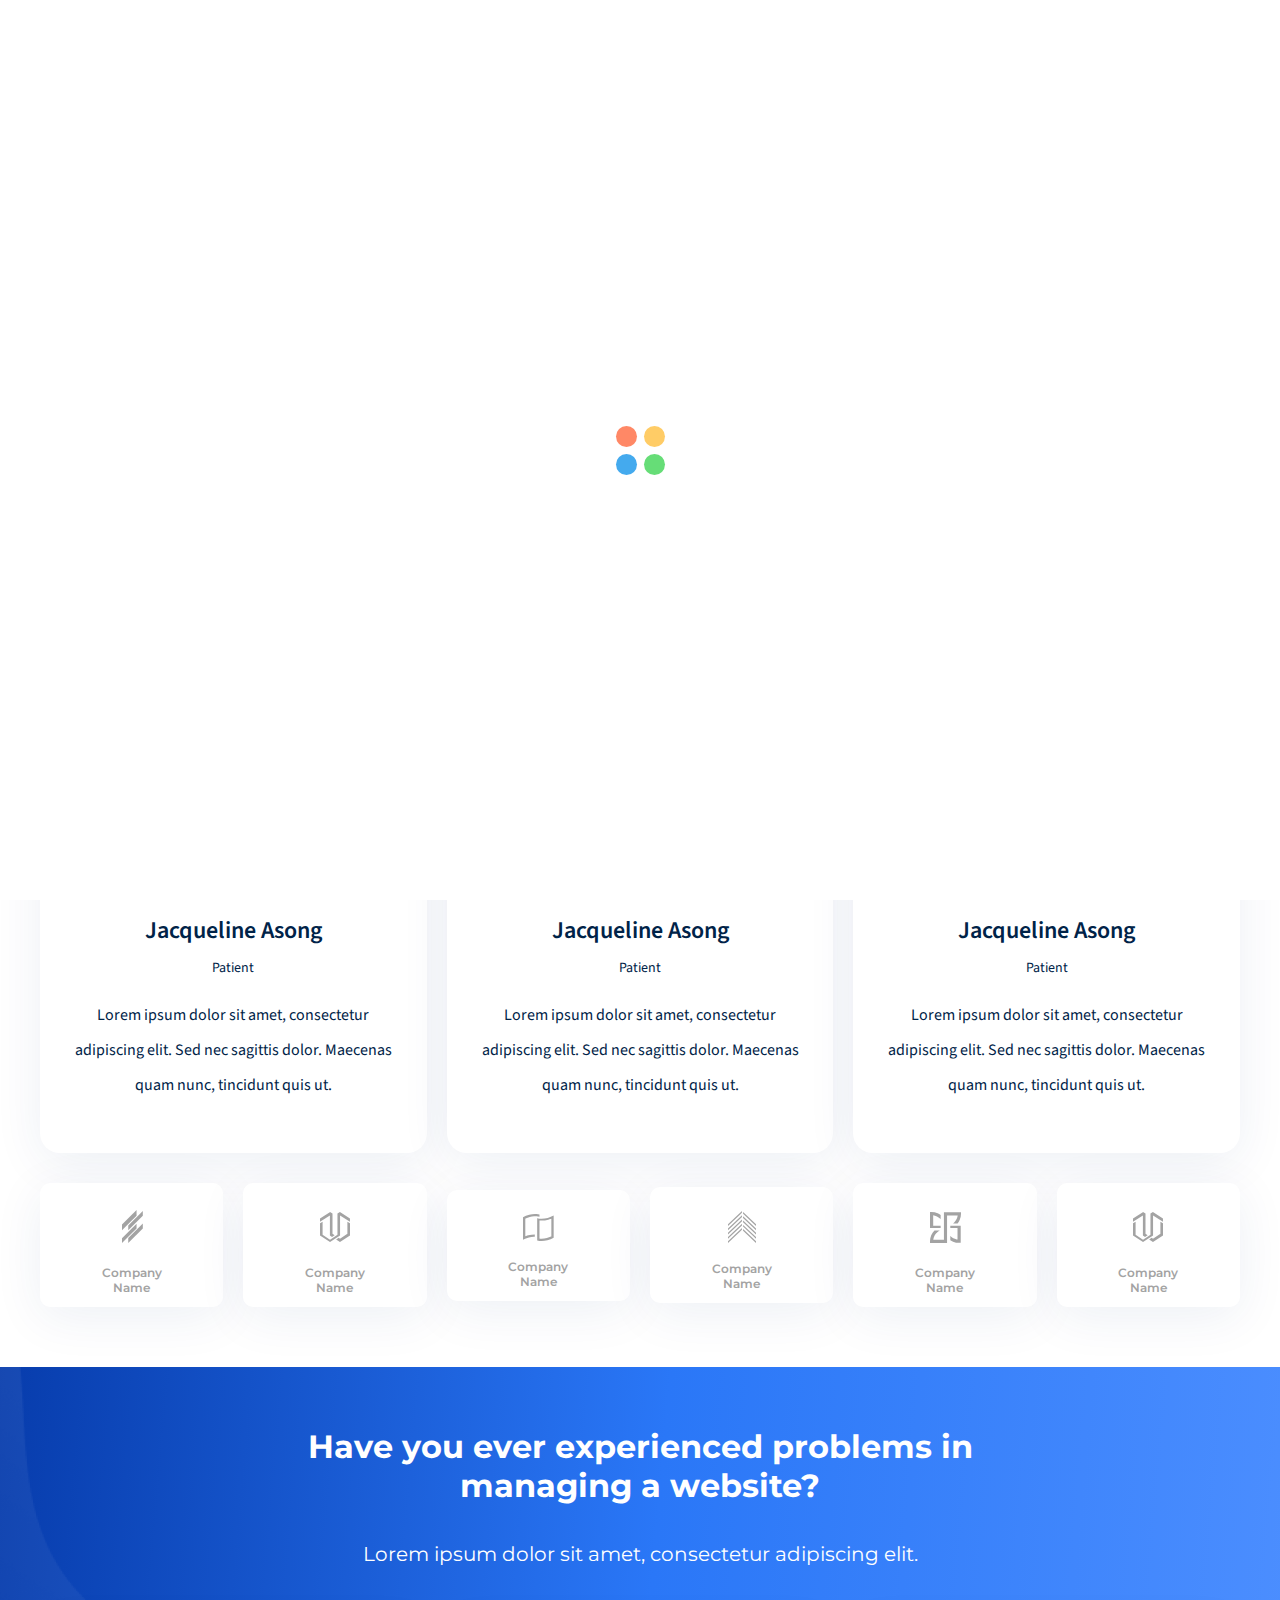
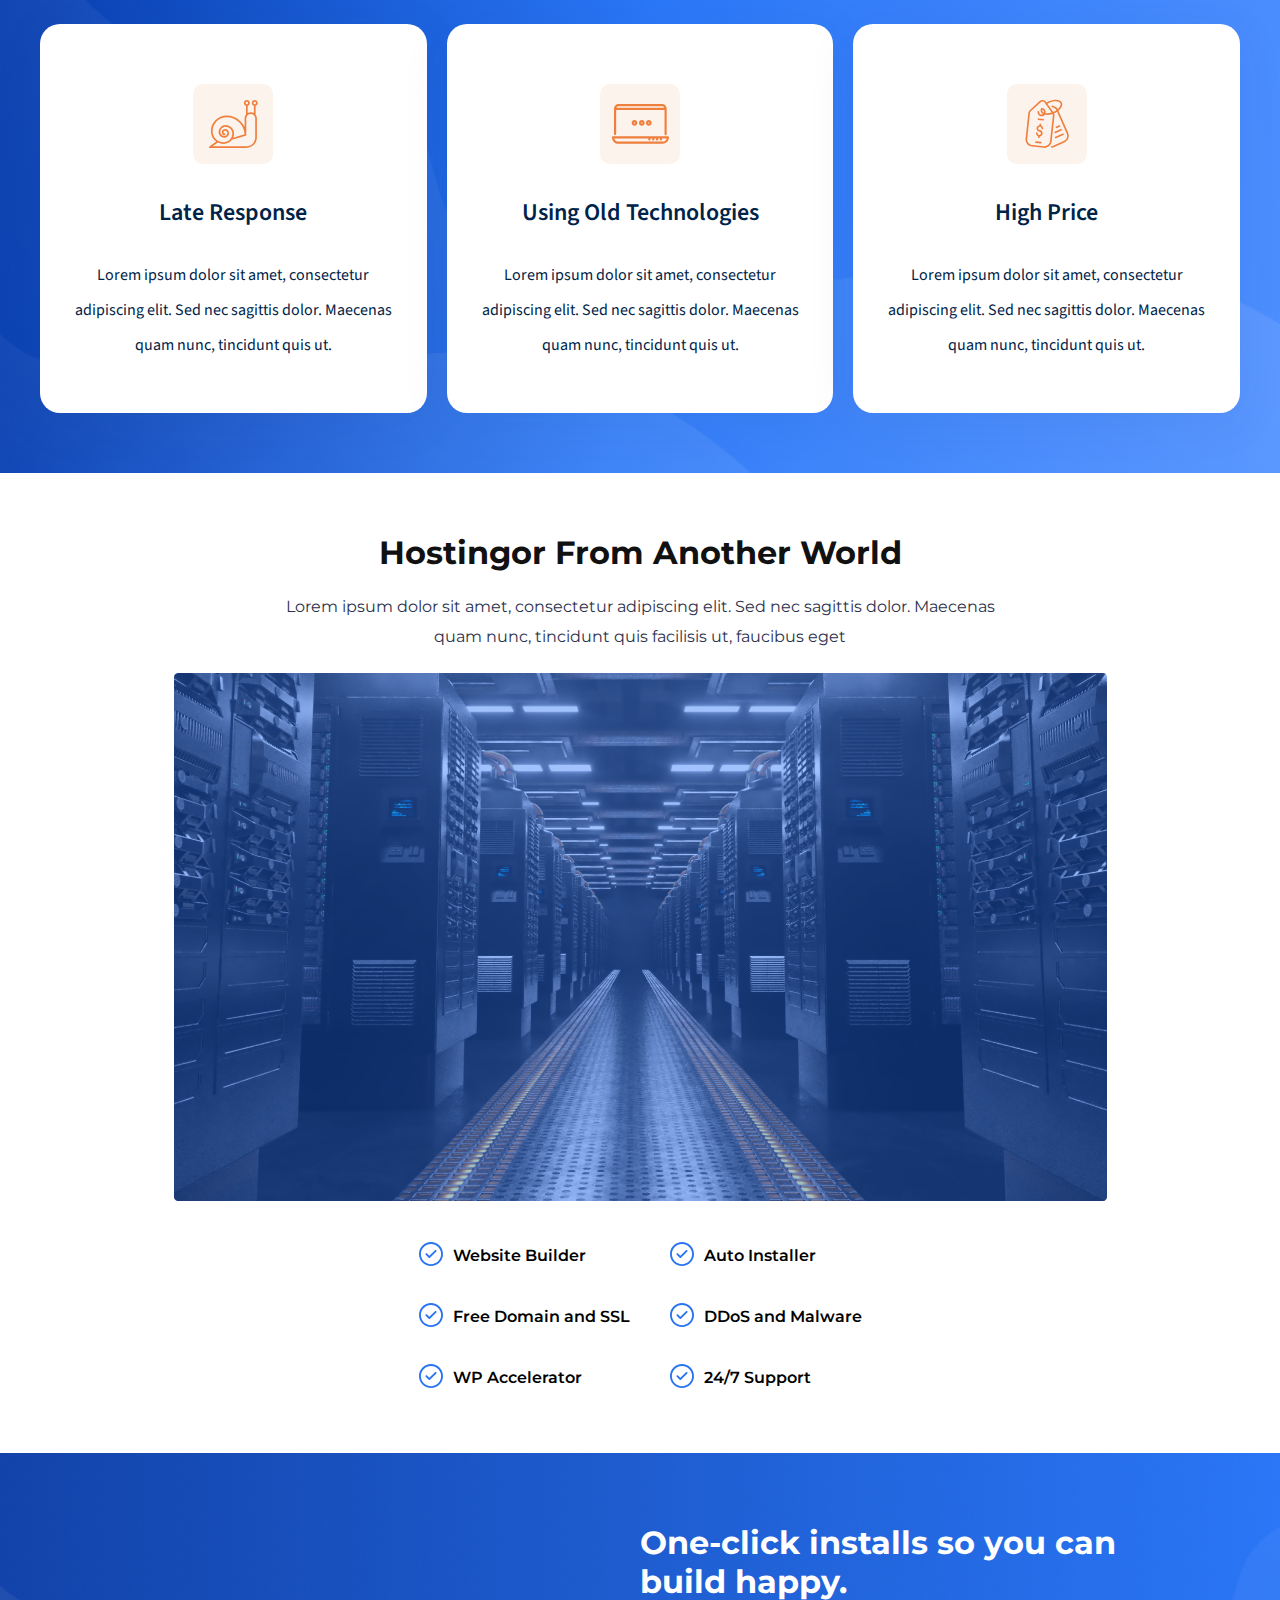
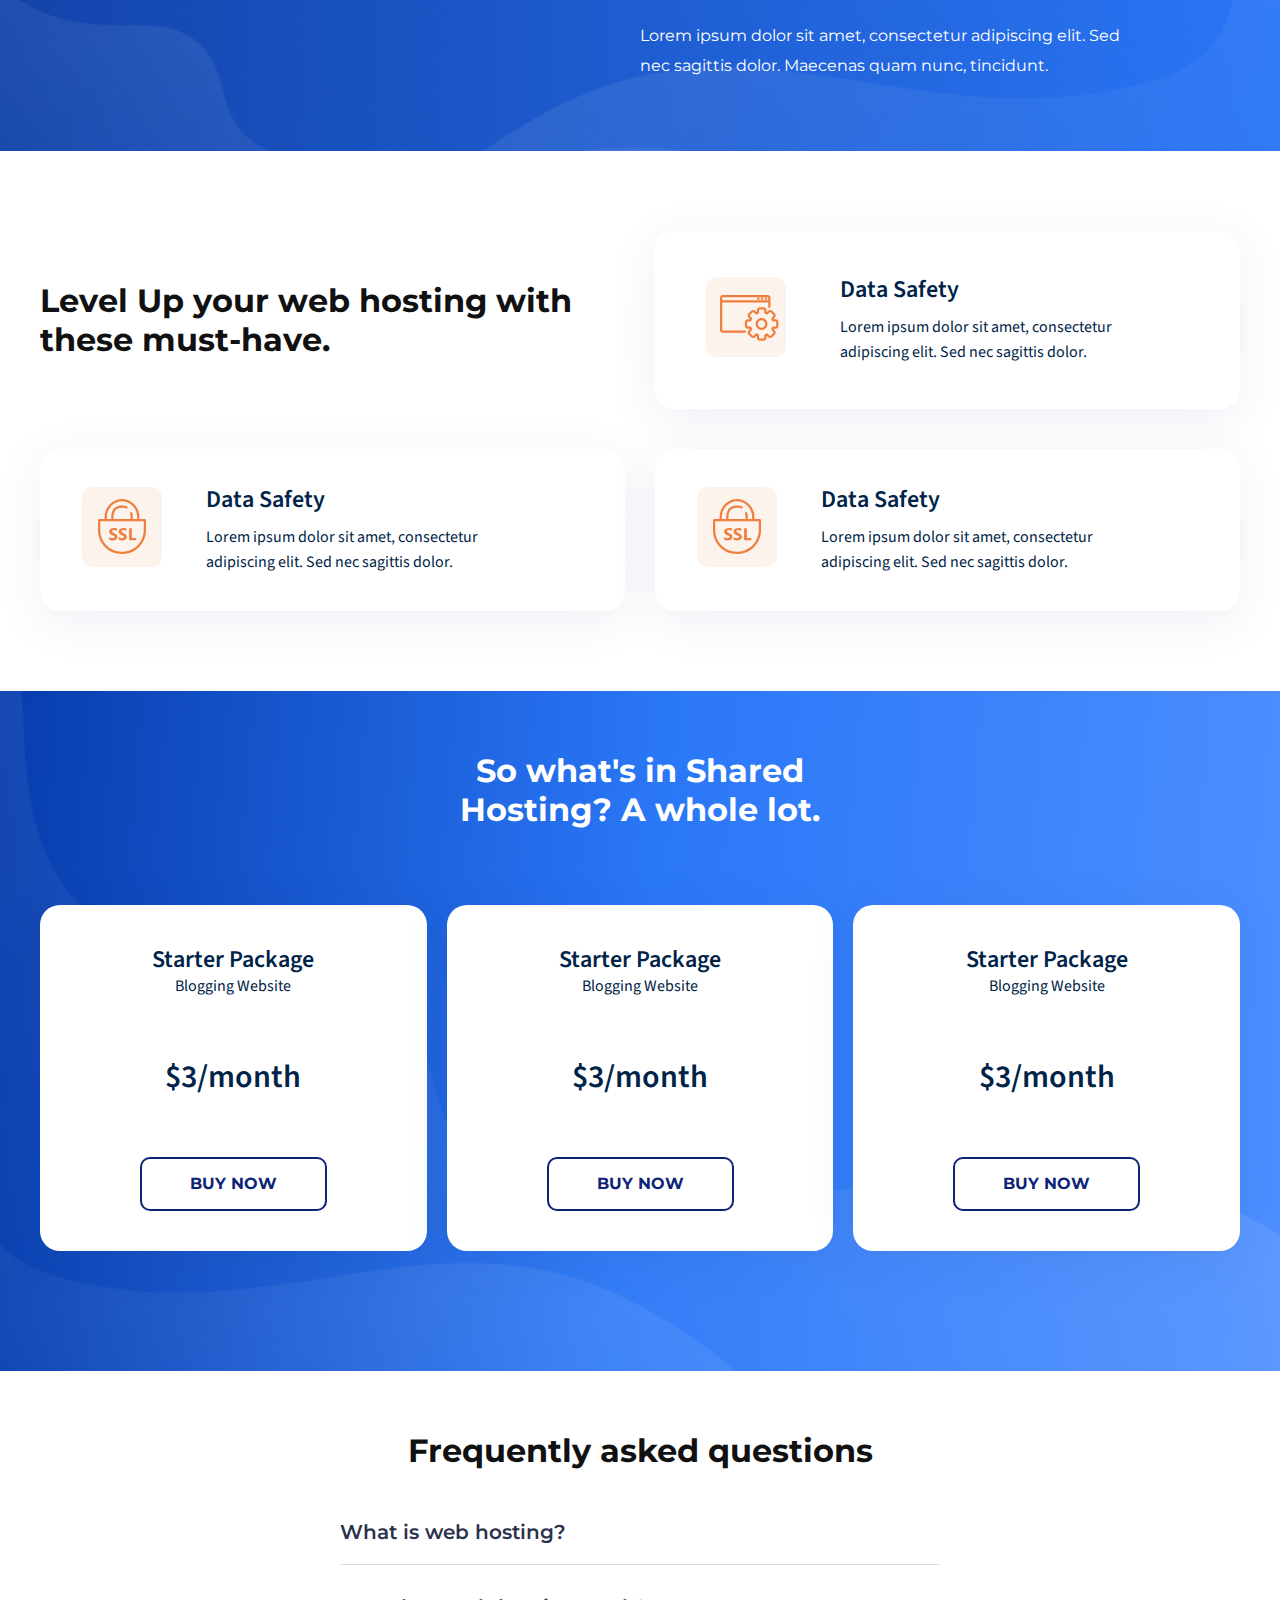
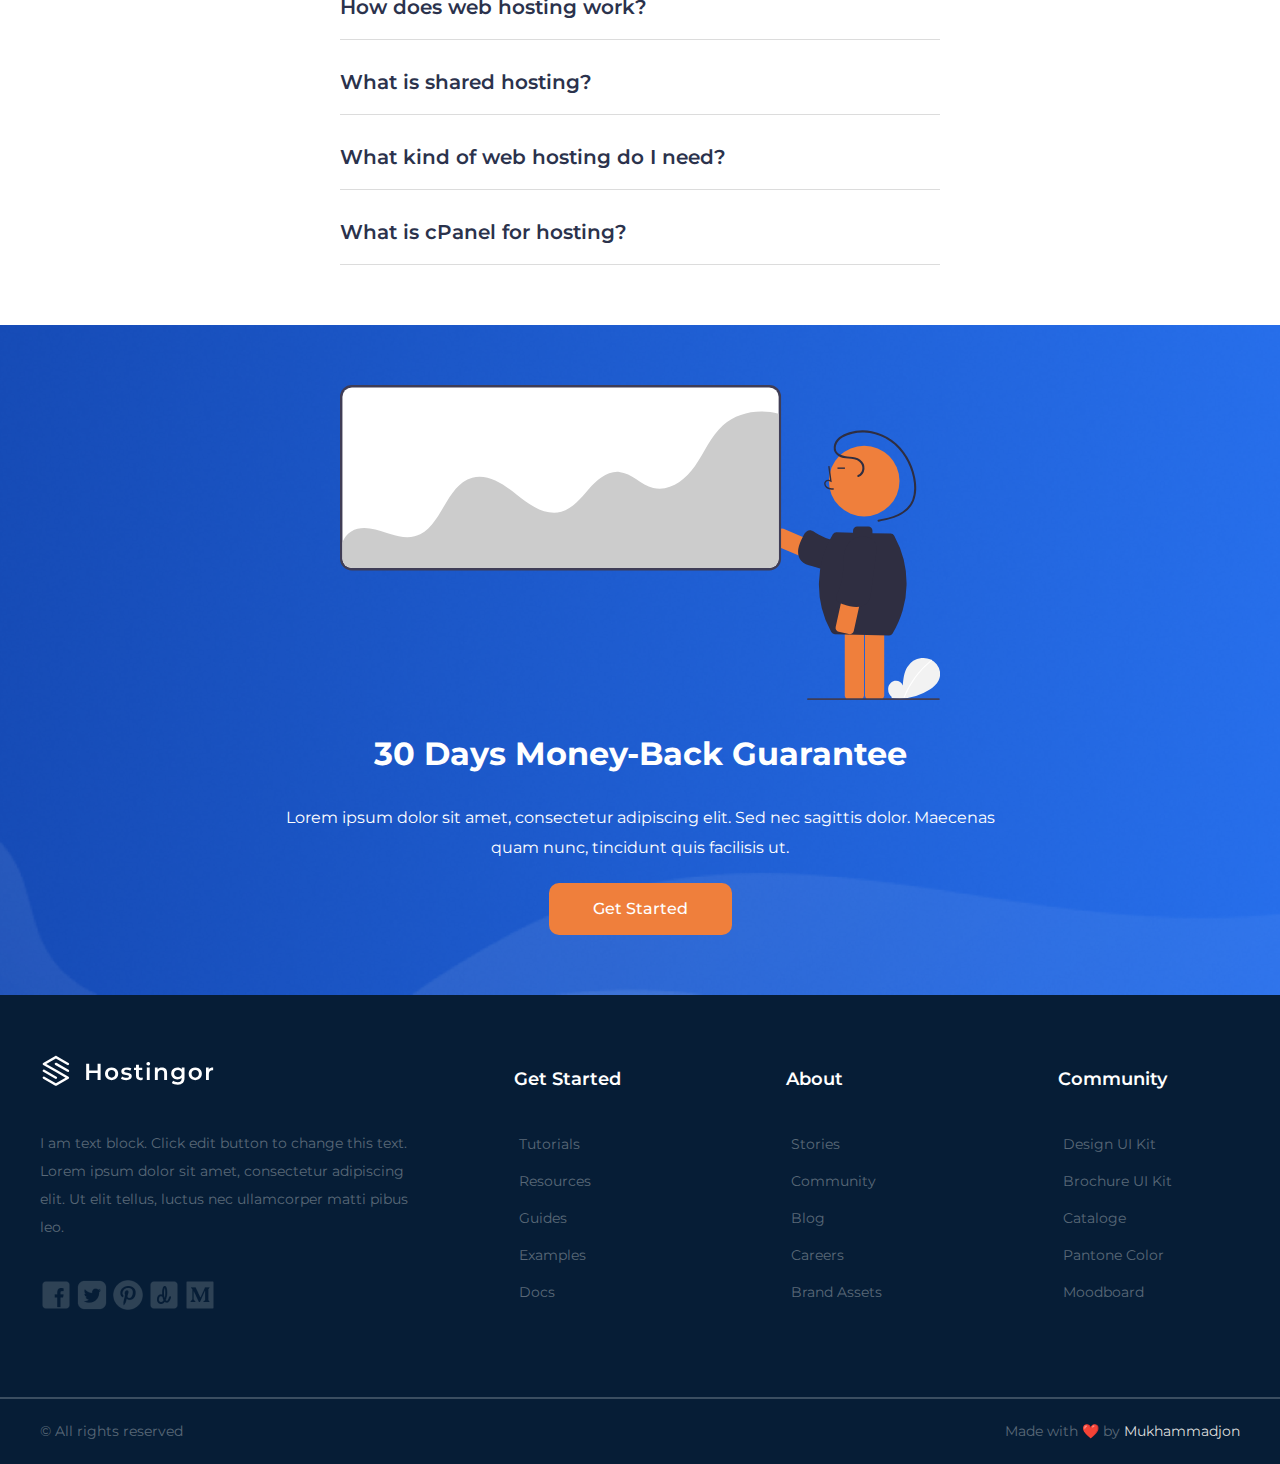
<file: index.html>
<!DOCTYPE html>
<html lang="en">

<head>
    <meta charset="UTF-8">
    <meta http-equiv="X-UA-Compatible" content="IE=edge">
    <meta name="viewport" content="width=device-width, initial-scale=1.0">
    <link rel="stylesheet" href="./style/main.css">
    <link rel="stylesheet" href="https://cdnjs.cloudflare.com/ajax/libs/font-awesome/5.15.3/css/all.min.css">
    <link rel="preconnect" href="https://fonts.gstatic.com">
    <link
        href="https://fonts.googleapis.com/css2?family=Roboto:wght@100;300;400;500;700;900&family=Source+Sans+Pro:wght@200;300;400;600;700;900&display=swap"
        rel="stylesheet">
    <link
        href="https://fonts.googleapis.com/css2?family=Montserrat:wght@100;200;300;400;500;600;700;800;900&display=swap"
        rel="stylesheet">
    <link rel="icon" href="./images/logo-hosting 1.png">
    <title>Hostinger</title>
</head>

<body>

    <div class="main">

        <!-- Header -->
        <header class="header">

            <div class="container">
                <a href="" class="logo">
                    <svg width="201" height="32" viewBox="0 0 201 32" fill="none" xmlns="http://www.w3.org/2000/svg">
                        <path
                            d="M28.5339 14.7671L16.4902 7.87094C15.9109 7.53909 15.1743 7.74032 14.8434 8.31841C14.512 8.89691 14.7127 9.63417 15.291 9.96532L27.3348 16.8615C27.5236 16.9699 27.73 17.0212 27.9332 17.0212C28.3516 17.0212 28.7585 16.8032 28.9815 16.4139C29.3129 15.8355 29.1122 15.0982 28.5339 14.7671Z"
                            fill="white" />
                        <path
                            d="M3.24593 16.8638L15.2901 23.7598C15.4789 23.868 15.6853 23.9194 15.8886 23.9194C16.3069 23.9194 16.7139 23.7013 16.9368 23.3122C17.2682 22.7336 17.0675 21.9963 16.4892 21.6651L4.44501 14.7691C3.86713 14.438 3.1296 14.6383 2.79828 15.2168C2.46735 15.7953 2.66757 16.5325 3.24593 16.8638Z"
                            fill="white" />
                        <path
                            d="M28.5329 21.6679L16.4892 14.772L6.27456 8.92302L15.8894 3.41771L27.3338 9.97023C27.9126 10.3016 28.6496 10.1009 28.9805 9.52267C29.3119 8.94427 29.1112 8.207 28.5329 7.87585L16.4892 0.979853C16.1176 0.767088 15.6612 0.76722 15.2901 0.979722L3.24593 7.87563C2.87037 8.09085 2.63867 8.49032 2.63867 8.92302C2.63867 9.35568 2.87037 9.75524 3.24593 9.97023L15.2901 16.8664L25.5047 22.7152L15.8894 28.2203L4.44501 21.6678C3.86713 21.3368 3.1296 21.5367 2.79828 22.1155C2.46735 22.6939 2.66757 23.4311 3.24593 23.7625L15.2901 30.6584C15.4759 30.7646 15.6827 30.818 15.8894 30.818C16.0966 30.818 16.3034 30.7646 16.4892 30.6584L28.5329 23.7623C28.9084 23.5473 29.1401 23.1478 29.1401 22.7152C29.1401 22.2825 28.9084 21.8829 28.5329 21.6679Z"
                            fill="white" />
                        <path
                            d="M60.6112 8.76V25H57.5952V18.04H49.1968V25H46.1808V8.76H49.1968V15.4648H57.5952V8.76H60.6112ZM71.6024 25.1624C70.3496 25.1624 69.2206 24.8917 68.2152 24.3504C67.2099 23.8091 66.4211 23.0589 65.8488 22.1C65.292 21.1256 65.0136 20.0275 65.0136 18.8056C65.0136 17.5837 65.292 16.4933 65.8488 15.5344C66.4211 14.5755 67.2099 13.8253 68.2152 13.284C69.2206 12.7427 70.3496 12.472 71.6024 12.472C72.8707 12.472 74.0075 12.7427 75.0128 13.284C76.0182 13.8253 76.7992 14.5755 77.356 15.5344C77.9283 16.4933 78.2144 17.5837 78.2144 18.8056C78.2144 20.0275 77.9283 21.1256 77.356 22.1C76.7992 23.0589 76.0182 23.8091 75.0128 24.3504C74.0075 24.8917 72.8707 25.1624 71.6024 25.1624ZM71.6024 22.68C72.6696 22.68 73.5512 22.3243 74.2472 21.6128C74.9432 20.9013 75.2912 19.9656 75.2912 18.8056C75.2912 17.6456 74.9432 16.7099 74.2472 15.9984C73.5512 15.2869 72.6696 14.9312 71.6024 14.9312C70.5352 14.9312 69.6536 15.2869 68.9576 15.9984C68.2771 16.7099 67.9368 17.6456 67.9368 18.8056C67.9368 19.9656 68.2771 20.9013 68.9576 21.6128C69.6536 22.3243 70.5352 22.68 71.6024 22.68ZM86.1656 25.1624C85.1602 25.1624 84.1781 25.0309 83.2192 24.768C82.2602 24.5051 81.4946 24.1725 80.9224 23.7704L82.036 21.5664C82.5928 21.9376 83.2578 22.2392 84.0312 22.4712C84.82 22.6877 85.5933 22.796 86.3512 22.796C88.0834 22.796 88.9496 22.3397 88.9496 21.4272C88.9496 20.9941 88.7253 20.6925 88.2768 20.5224C87.8437 20.3523 87.14 20.1899 86.1656 20.0352C85.1448 19.8805 84.3096 19.7027 83.66 19.5016C83.0258 19.3005 82.469 18.9525 81.9896 18.4576C81.5256 17.9472 81.2936 17.2435 81.2936 16.3464C81.2936 15.1709 81.7808 14.2352 82.7552 13.5392C83.745 12.8277 85.0752 12.472 86.7456 12.472C87.5962 12.472 88.4469 12.5725 89.2976 12.7736C90.1482 12.9592 90.8442 13.2144 91.3856 13.5392L90.272 15.7432C89.2202 15.1245 88.037 14.8152 86.7224 14.8152C85.8717 14.8152 85.2221 14.9467 84.7736 15.2096C84.3405 15.4571 84.124 15.7896 84.124 16.2072C84.124 16.6712 84.356 17.0037 84.82 17.2048C85.2994 17.3904 86.0341 17.5683 87.024 17.7384C88.0138 17.8931 88.8258 18.0709 89.46 18.272C90.0941 18.4731 90.6354 18.8133 91.084 19.2928C91.548 19.7723 91.78 20.4528 91.78 21.3344C91.78 22.4944 91.2773 23.4224 90.272 24.1184C89.2666 24.8144 87.8978 25.1624 86.1656 25.1624ZM103.075 24.3272C102.734 24.6056 102.317 24.8144 101.822 24.9536C101.342 25.0928 100.832 25.1624 100.291 25.1624C98.9295 25.1624 97.8778 24.8067 97.1354 24.0952C96.393 23.3837 96.0218 22.3475 96.0218 20.9864V15.024H93.9802V12.704H96.0218V9.8736H98.9218V12.704H102.239V15.024H98.9218V20.9168C98.9218 21.52 99.0687 21.984 99.3626 22.3088C99.6565 22.6181 100.082 22.7728 100.639 22.7728C101.288 22.7728 101.83 22.6027 102.263 22.2624L103.075 24.3272ZM106.81 12.6112H109.71V25H106.81V12.6112ZM108.272 10.5696C107.746 10.5696 107.305 10.4072 106.949 10.0824C106.594 9.74213 106.416 9.32453 106.416 8.8296C106.416 8.33467 106.594 7.9248 106.949 7.6C107.305 7.25973 107.746 7.0896 108.272 7.0896C108.798 7.0896 109.238 7.252 109.594 7.5768C109.95 7.88613 110.128 8.28053 110.128 8.76C110.128 9.2704 109.95 9.70347 109.594 10.0592C109.254 10.3995 108.813 10.5696 108.272 10.5696ZM121.896 12.472C123.458 12.472 124.711 12.9283 125.654 13.8408C126.598 14.7533 127.07 16.1067 127.07 17.9008V25H124.17V18.272C124.17 17.1893 123.914 16.3773 123.404 15.836C122.894 15.2792 122.167 15.0008 121.223 15.0008C120.156 15.0008 119.313 15.3256 118.694 15.9752C118.076 16.6093 117.766 17.5296 117.766 18.736V25H114.866V12.6112H117.627V14.212C118.107 13.6397 118.71 13.2067 119.437 12.9128C120.164 12.6189 120.984 12.472 121.896 12.472ZM144.508 12.6112V23.1208C144.508 27.4824 142.281 29.6632 137.826 29.6632C136.635 29.6632 135.506 29.5085 134.439 29.1992C133.372 28.9053 132.49 28.4723 131.794 27.9L133.093 25.7192C133.635 26.1677 134.315 26.5235 135.135 26.7864C135.97 27.0648 136.813 27.204 137.664 27.204C139.025 27.204 140.022 26.8947 140.657 26.276C141.291 25.6573 141.608 24.7139 141.608 23.4456V22.796C141.113 23.3373 140.51 23.7472 139.798 24.0256C139.087 24.304 138.306 24.4432 137.455 24.4432C136.28 24.4432 135.212 24.1957 134.253 23.7008C133.31 23.1904 132.56 22.4789 132.003 21.5664C131.462 20.6539 131.191 19.6099 131.191 18.4344C131.191 17.2589 131.462 16.2227 132.003 15.3256C132.56 14.4131 133.31 13.7093 134.253 13.2144C135.212 12.7195 136.28 12.472 137.455 12.472C138.352 12.472 139.164 12.6189 139.891 12.9128C140.633 13.2067 141.252 13.6552 141.747 14.2584V12.6112H144.508ZM137.896 21.984C138.994 21.984 139.891 21.6592 140.587 21.0096C141.298 20.3445 141.654 19.4861 141.654 18.4344C141.654 17.3981 141.298 16.5552 140.587 15.9056C139.891 15.256 138.994 14.9312 137.896 14.9312C136.782 14.9312 135.87 15.256 135.158 15.9056C134.462 16.5552 134.114 17.3981 134.114 18.4344C134.114 19.4861 134.462 20.3445 135.158 21.0096C135.87 21.6592 136.782 21.984 137.896 21.984ZM155.238 25.1624C153.986 25.1624 152.857 24.8917 151.851 24.3504C150.846 23.8091 150.057 23.0589 149.485 22.1C148.928 21.1256 148.65 20.0275 148.65 18.8056C148.65 17.5837 148.928 16.4933 149.485 15.5344C150.057 14.5755 150.846 13.8253 151.851 13.284C152.857 12.7427 153.986 12.472 155.238 12.472C156.507 12.472 157.643 12.7427 158.649 13.284C159.654 13.8253 160.435 14.5755 160.992 15.5344C161.564 16.4933 161.85 17.5837 161.85 18.8056C161.85 20.0275 161.564 21.1256 160.992 22.1C160.435 23.0589 159.654 23.8091 158.649 24.3504C157.643 24.8917 156.507 25.1624 155.238 25.1624ZM155.238 22.68C156.306 22.68 157.187 22.3243 157.883 21.6128C158.579 20.9013 158.927 19.9656 158.927 18.8056C158.927 17.6456 158.579 16.7099 157.883 15.9984C157.187 15.2869 156.306 14.9312 155.238 14.9312C154.171 14.9312 153.29 15.2869 152.594 15.9984C151.913 16.7099 151.573 17.6456 151.573 18.8056C151.573 19.9656 151.913 20.9013 152.594 21.6128C153.29 22.3243 154.171 22.68 155.238 22.68ZM168.734 14.4208C169.569 13.1216 171.039 12.472 173.142 12.472V15.2328C172.895 15.1864 172.671 15.1632 172.469 15.1632C171.34 15.1632 170.459 15.4957 169.825 16.1608C169.191 16.8104 168.873 17.7539 168.873 18.9912V25H165.973V12.6112H168.734V14.4208Z"
                            fill="white" />
                    </svg>
                </a>

                <div class="navbar" id="navLinks">
                    <div class="cancel_btn" onclick="closeMenu()">
                        <i class="far fa-times-circle"></i>
                    </div>
                    <a href="#" class="navbar-item">Hosting </a>
                    <a href="#" class="navbar-item">Domain </a>
                    <a href="#" class="navbar-item">Support </a>
                    <a href="#" class="navbar-item">Affiliates</a>
                    <a href="#" class="navbar-item">Partnership</a>
                </div>

                <div class="hamburger" onclick="showMenu()">
                    <i class="fas fa-bars"></i>
                </div>
            </div>
        </header>

        <!-- Intro -->
        <div class="intro">
            <div class="container">
                <div class="intro_text">
                    <h1 class="intro_title">Trust your site to the world’s #1 web host.</h1>
                    <p class="intro_information">Lorem ipsum dolor sit amet, consectetur adipiscing elit. Ut elit
                        tellus, luctus nec ullamcorper mattis.</p>
                    <a href="" class="btn intro-btn">GET Started</a>
                </div>
                <div class="intro-svg">
                    <img src="./images/undraw_going_up_ttm5.svg" alt="">
                </div>
            </div>
        </div>

    </div>

    <!-- Services -->
    <div class="services">
        <div class="container">
            <h2 class="section_title">More than +3500 Use Our Services</h2>
            <!-- patient -->
            <div class="box">
                <div class="patient">
                    <img class="patient_img" src="./images/image 130.png" alt="">
                    <h4 class="patient_title">Jacqueline Asong</h4>
                    <span class="patient_label">Patient</span>
                    <p class="patient_information">
                        Lorem ipsum dolor sit amet, consectetur adipiscing elit. Sed nec sagittis dolor. Maecenas quam
                        nunc,
                        tincidunt quis ut.
                    </p>
                </div>
                <div class="patient">
                    <img class="patient_img" src="./images/image 131.png" alt="">
                    <h4 class="patient_title">Jacqueline Asong</h4>
                    <span class="patient_label">Patient</span>
                    <p class="patient_information">
                        Lorem ipsum dolor sit amet, consectetur adipiscing elit. Sed nec sagittis dolor. Maecenas quam
                        nunc,
                        tincidunt quis ut.
                    </p>
                </div>
                <div class="patient">
                    <img class="patient_img" src="./images/image 132.png" alt="">
                    <h4 class="patient_title">Jacqueline Asong</h4>
                    <span class="patient_label">Patient</span>
                    <p class="patient_information">
                        Lorem ipsum dolor sit amet, consectetur adipiscing elit. Sed nec sagittis dolor. Maecenas quam
                        nunc,
                        tincidunt quis ut.
                    </p>
                </div>
            </div>

            <!-- Company  -->
            <div class="box">
                <div class="company">
                    <div class="company_logo">
                        <svg width="40" height="40" viewBox="0 0 40 40" fill="none" xmlns="http://www.w3.org/2000/svg">
                            <path d="M10.0001 23.3629L24.5459 8.81723V3L10.0001 17.5475V23.3629Z" fill="#A3A3A3" />
                            <path d="M9.99988 35.9956L24.5457 21.4479V16.7476L9.99988 31.2934V35.9956Z"
                                fill="#A3A3A3" />
                            <path d="M16.2611 23.3411L30.8088 8.79518V3.90735L16.2611 18.4549V23.3411Z"
                                fill="#A3A3A3" />
                            <path d="M30.8088 16.566L16.2611 31.1119V35.9999L30.8088 21.4522V16.566Z" fill="#A3A3A3" />
                        </svg>

                    </div>
                    <h5 class="company_name">Company Name</h5>
                </div>
                <div class="company">
                    <div class="company_logo">
                        <svg width="40" height="40" viewBox="0 0 40 40" fill="none" xmlns="http://www.w3.org/2000/svg">
                            <path
                                d="M14.9011 28.4981L17.027 29.8751L19.6258 28.1925L17.4998 26.8155V6.60259L15.0289 5L14.812 5.14023L5 11.4977V14.8649L14.9011 8.44775V28.4981Z"
                                fill="#A3A3A3" />
                            <path
                                d="M22.461 6.6024V27.8127L15.0291 32.6295L7.59716 27.8127V14.6403L5 16.3229V28.4979L15.0291 34.9974L25.0579 28.4979V8.44755L34.9606 14.8647V11.4975L24.9317 5L22.461 6.6024Z"
                                fill="#A3A3A3" />
                            <path
                                d="M23.7429 30.8368L21.1441 32.5214L24.9712 35L35.0001 28.5005V16.3255L32.4013 14.6427V26.8179L24.971 31.6347L23.7429 30.8368Z"
                                fill="#A3A3A3" />
                        </svg>

                    </div>
                    <h5 class="company_name">Company Name</h5>
                </div>
                <div class="company">
                    <div class="company_logo">
                        <svg width="31" height="27" viewBox="0 0 31 27" fill="none" xmlns="http://www.w3.org/2000/svg">
                            <path
                                d="M12.9187 2.32725C12.955 2.32785 12.9911 2.32967 13.0272 2.33189C13.2347 2.33975 13.4456 2.35225 13.6628 2.36919C14.6412 2.44078 15.5869 2.58293 16.4829 2.79265V0.519251C15.5684 0.286749 14.5912 0.131472 13.5713 0.0568618C13.1976 0.0284291 12.802 0.00988755 12.3936 0.00182155C12.2851 6.69549e-06 12.1748 0 12.0629 0C12.0595 0 12.0561 0 12.0526 0C10.1428 0 8.17691 0.252268 6.21002 0.749738C3.97513 1.31194 1.83602 2.17742 0 3.26007V25.7785C1.78964 24.8005 3.8134 24.0149 5.91399 23.4864C7.57377 23.0684 9.24667 22.8133 10.8863 22.7288L10.9018 22.728H10.9091C10.9248 22.7272 10.9385 22.7266 10.9516 22.7262C11.2325 22.7122 11.5122 22.704 11.8006 22.7009V20.3961C9.68586 20.4173 7.51711 20.7042 5.35038 21.2497C4.5698 21.4467 3.81502 21.6693 3.10743 21.9111L2.30688 22.1845V21.3386V5.00697V4.62525L2.6513 4.4609C3.93984 3.84587 5.32659 3.34921 6.77283 2.98463C8.20535 2.62347 9.63443 2.40407 11.021 2.33269C11.0496 2.33006 11.0742 2.32926 11.0924 2.32906C11.413 2.31292 11.736 2.30486 12.0526 2.30486C12.1698 2.30486 12.2851 2.30668 12.4003 2.3087L12.4156 2.3089C12.583 2.31293 12.7515 2.31716 12.9187 2.32725Z"
                                fill="#A3A3A3" />
                            <path
                                d="M27.556 5.0883L28.3547 4.81849V22.377L28.0099 22.5413C26.7246 23.1537 25.3374 23.6496 23.887 24.0154C22.1034 24.4665 20.3274 24.6951 18.609 24.6951C18.078 24.6951 17.5489 24.6727 17.0365 24.6284L16.4836 24.5806V24.0257V23.9652V22.454L16.4876 22.4582V7.16368V6.5184L17.1317 6.56014C17.5999 6.59038 18.0831 6.60511 18.609 6.60511C20.809 6.60511 23.0638 6.31756 25.311 5.75052C26.0668 5.55895 26.8224 5.33613 27.556 5.0883ZM18.609 4.70355C18.0792 4.70355 17.5542 4.68459 17.0482 4.64749C16.4338 4.60252 15.8234 4.52972 15.2344 4.43112C14.875 4.37022 14.5221 4.29924 14.1787 4.21878V26.4801C15.5296 26.8254 17.0176 27 18.609 27C20.5164 27 22.4823 26.7483 24.4522 26.2521C26.6839 25.6889 28.8226 24.8234 30.6596 23.7417V1.62476C28.8706 2.60256 26.8478 3.389 24.748 3.91893C22.6815 4.43959 20.6162 4.70355 18.609 4.70355Z"
                                fill="#A3A3A3" />
                        </svg>
                    </div>
                    <h5 class="company_name">Company Name</h5>
                </div>
                <div class="company">
                    <div class="company_logo">
                        <svg width="28" height="32" viewBox="0 0 28 32" fill="none" xmlns="http://www.w3.org/2000/svg">
                            <path d="M2.28882e-05 14.9416L13.9795 1.70132V0.0469971L2.28882e-05 13.2873V14.9416Z"
                                fill="#A3A3A3" />
                            <path d="M2.28882e-05 17.5743V19.2286L13.9795 5.98831V4.33398L2.28882e-05 17.5743Z"
                                fill="#A3A3A3" />
                            <path d="M2.28882e-05 21.8161V23.4723L13.9795 10.2301V8.57581L2.28882e-05 21.8161Z"
                                fill="#A3A3A3" />
                            <path d="M2.28882e-05 26.1038V27.7582L13.9795 14.5179V12.8635L2.28882e-05 26.1038Z"
                                fill="#A3A3A3" />
                            <path d="M13.9795 17.1055L2.28882e-05 30.3458V32.0001L13.9795 18.7598V17.1055Z"
                                fill="#A3A3A3" />
                            <path d="M28 13.2848L15.093 1.06055V2.71488L28 14.9392V13.2848Z" fill="#A3A3A3" />
                            <path d="M28 17.5727L15.093 5.34839V7.00272L28 19.227V17.5727Z" fill="#A3A3A3" />
                            <path d="M28 21.8145L15.093 9.59021V11.2445L28 23.4707V21.8145Z" fill="#A3A3A3" />
                            <path d="M28 26.1023L15.093 13.8781V15.5324L28 27.7567V26.1023Z" fill="#A3A3A3" />
                            <path d="M28 30.344L15.093 18.1198V19.7741L28 31.9984V30.344Z" fill="#A3A3A3" />
                            <path
                                d="M13.9275 18.7249L13.9391 18.7135V17.0819V17.0592L13.9275 17.0705L13.9141 17.0592V17.0819L13.8968 17.0989V18.7532L13.9275 18.7249Z"
                                fill="white" />
                            <path
                                d="M13.9141 12.8175V12.8402L13.8968 12.8572V14.5115L13.9275 14.4832L13.9391 14.4718V12.8402V12.8175L13.9275 12.8288L13.9141 12.8175Z"
                                fill="white" />
                            <path
                                d="M13.9391 8.5522V8.52954L13.9275 8.54087L13.9141 8.52954V8.5522L13.8968 8.5692V10.2235L13.9275 10.1952L13.9391 10.1839V8.5522Z"
                                fill="white" />
                            <path
                                d="M13.9391 4.31051V4.28784L13.9275 4.29917L13.9141 4.28784V4.31051L13.8968 4.3275V5.98183L13.9275 5.9535L13.9391 5.94217V4.31051Z"
                                fill="white" />
                            <path
                                d="M13.9275 1.66566L13.9391 1.65433V0.0226611V0L13.9275 0.0113306L13.9141 0V0.0226611L13.8967 0.0396627V1.69399L13.9275 1.66566Z"
                                fill="white" />
                        </svg>

                    </div>
                    <h5 class="company_name">Company Name</h5>
                </div>
                <div class="company">
                    <div class="company_logo">
                        <svg width="40" height="40" viewBox="0 0 40 40" fill="none" xmlns="http://www.w3.org/2000/svg">
                            <path
                                d="M18.9363 31.9792V32.6839H18.9034V32.7097H18.1987H9.13415H8.27162L8.44356 31.8645C8.47456 31.7126 8.50721 31.5651 8.5408 31.4262C8.57252 31.2921 8.60822 31.154 8.64627 31.0194L8.66765 30.9456L8.68879 30.8733C8.72003 30.7662 8.74963 30.6675 8.78181 30.5661L8.78251 30.5637L8.7858 30.5538C8.81281 30.4709 8.83983 30.388 8.87107 30.3049C8.90137 30.213 8.9359 30.119 8.97043 30.0274C9.01271 29.9126 9.05945 29.7921 9.10596 29.6739C9.14707 29.5727 9.18982 29.4743 9.23774 29.3697C9.25442 29.327 9.27344 29.2849 9.29482 29.2429C9.33827 29.1442 9.38032 29.054 9.42284 28.9688C9.44092 28.9305 9.45877 28.8945 9.47686 28.8584C9.52055 28.7686 9.5687 28.6754 9.61686 28.588C9.6333 28.5547 9.65467 28.5135 9.68239 28.4673C9.68356 28.4656 9.68451 28.4635 9.68568 28.4616L9.69061 28.4515L9.69719 28.4393C9.76014 28.3223 9.81863 28.219 9.87618 28.1236C9.93138 28.0294 9.98987 27.9303 10.0535 27.8312L10.0765 27.7955C10.0942 27.7666 10.1125 27.7382 10.131 27.7095L10.1557 27.671C10.2184 27.5707 10.288 27.4666 10.3591 27.3663C10.4369 27.2543 10.5196 27.1352 10.6126 27.0135C10.6732 26.9282 10.7394 26.8413 10.8266 26.7335L10.8327 26.7255L10.8393 26.718L10.8569 26.6971C10.8822 26.6628 10.91 26.6285 10.9367 26.5966C11.007 26.5106 11.0788 26.4227 11.1573 26.3333C11.1749 26.3109 11.1907 26.294 11.2015 26.2825C11.279 26.1911 11.3572 26.104 11.4396 26.0166C11.4627 25.9908 11.488 25.9635 11.5134 25.9375C11.5949 25.8477 11.6839 25.7549 11.8002 25.6389C12.6813 24.7576 13.6702 24.0273 14.7521 23.4572H9.46629C8.08276 24.8586 6.99332 26.4826 6.22639 28.2876C5.41882 30.1923 5.00681 32.2167 5.00235 34.3039L5 35.6684V35.9019H22.0581V22.7525V22.0478H22.0604V21.6532L22.0581 19.5119V9.13567V8.43099H22.098L22.8027 8.42393H32.7296L32.5579 9.26886C32.0787 11.6277 30.9178 13.7807 29.2012 15.495C28.8383 15.8567 28.4568 16.1936 28.0582 16.5043H32.5783C33.4777 15.3914 34.216 14.1617 34.7748 12.8442C35.5809 10.9401 35.9923 8.9165 35.9967 6.82993L36 5.22937H18.9363V31.9792Z"
                                fill="#A3A3A3" />
                            <path
                                d="M8.19457 18.8518V18.1471V9.12029V8.26152L9.0369 8.429C11.4107 8.90137 13.576 10.0613 15.298 11.7835C15.4159 11.9012 15.5317 12.0219 15.6454 12.1453V7.90189C14.7096 7.22845 13.7 6.66094 12.6395 6.213C10.7361 5.40825 8.71134 5 6.62077 5H5V21.1067H15.6454V18.8518H8.89925H8.19457Z"
                                fill="#A3A3A3" />
                            <path
                                d="M32.5123 21.0757V32.6048L31.6709 32.4382C29.3015 31.9699 27.1363 30.8109 25.4091 29.0863C25.3729 29.0501 25.3365 29.0135 25.301 28.9768V33.1375C26.1636 33.7337 27.0926 34.2432 28.0669 34.6538C29.9745 35.4606 31.9993 35.8693 34.0861 35.8693H35.7045V18.8207H25.301V21.0757H32.5123Z"
                                fill="#A3A3A3" />
                        </svg>

                    </div>
                    <h5 class="company_name">Company Name</h5>
                </div>
                <div class="company">
                    <div class="company_logo">
                        <svg width="40" height="40" viewBox="0 0 40 40" fill="none" xmlns="http://www.w3.org/2000/svg">
                            <path
                                d="M14.9011 28.4981L17.027 29.8751L19.6258 28.1925L17.4998 26.8155V6.60259L15.0289 5L14.812 5.14023L5 11.4977V14.8649L14.9011 8.44775V28.4981Z"
                                fill="#A3A3A3" />
                            <path
                                d="M22.461 6.6024V27.8127L15.0291 32.6295L7.59716 27.8127V14.6403L5 16.3229V28.4979L15.0291 34.9974L25.0579 28.4979V8.44755L34.9606 14.8647V11.4975L24.9317 5L22.461 6.6024Z"
                                fill="#A3A3A3" />
                            <path
                                d="M23.7429 30.8368L21.1441 32.5214L24.9711 35L35 28.5005V16.3255L32.4013 14.6427V26.8179L24.971 31.6347L23.7429 30.8368Z"
                                fill="#A3A3A3" />
                        </svg>

                    </div>
                    <h5 class="company_name">Company Name</h5>
                </div>
            </div>
        </div>

    </div>

    <!-- Problems -->
    <div class="problems">
        <div class="container">
            <h2 class="section_title">Have you ever experienced problems in managing a website?</h2>
            <p class="section_label">Lorem ipsum dolor sit amet, consectetur adipiscing elit.</p>

            <!-- patient -->
            <div class="box">
                <div class="patient">
                    <svg width="100" height="100" viewBox="0 0 100 100" fill="none" xmlns="http://www.w3.org/2000/svg">
                        <rect x="10" y="10" width="80" height="80" rx="10" fill="#FDF3ED" />
                        <path
                            d="M73.9019 44.4068C73.9019 42.9826 73.4145 41.6709 72.5994 40.6267V31.7368C73.8015 31.3709 74.6789 30.252 74.6789 28.9317C74.6789 27.3151 73.3636 26 71.7471 26C70.1305 26 68.8154 27.3151 68.8154 28.9317C68.8154 30.252 69.6927 31.3708 70.8948 31.7368V39.1195C69.9727 38.5681 68.8955 38.2502 67.7451 38.2502C66.6367 38.2502 65.5968 38.5461 64.6974 39.0608V31.7368C65.8995 31.3709 66.7768 30.252 66.7768 28.9317C66.7768 27.3151 65.4616 26 63.8451 26C62.2285 26 60.9133 27.3151 60.9133 28.9317C60.9133 30.252 61.7907 31.3708 62.9928 31.7368V40.497C62.1158 41.561 61.5883 42.9235 61.5883 44.4068V52.9818C60.6147 50.831 59.2392 48.8502 57.4989 47.1307C53.7753 43.4517 48.853 41.4256 43.6386 41.4256C39.4281 41.4256 35.4696 43.0652 32.4922 46.0425C29.5149 49.0198 27.8753 52.9784 27.8753 57.1888C27.8753 61.4727 29.9939 65.2709 33.2383 67.5912L26.3605 72.4517C26.0573 72.6659 25.9276 73.0518 26.04 73.4057C26.1525 73.7596 26.481 74 26.8523 74H62.1513C65.8794 74 68.8167 72.9425 70.8815 70.8568C73.9097 67.7982 73.9036 63.669 73.9018 63.5031V44.4068H73.9019ZM70.5199 28.9317C70.5199 28.255 71.0705 27.7046 71.7471 27.7046C72.4238 27.7046 72.9743 28.255 72.9743 28.9317C72.9743 29.6085 72.4237 30.1589 71.7471 30.1589C71.0705 30.159 70.5199 29.6085 70.5199 28.9317ZM62.618 28.9317C62.618 28.255 63.1685 27.7046 63.8452 27.7046C64.5218 27.7046 65.0724 28.255 65.0724 28.9317C65.0724 29.6085 64.5218 30.1589 63.8452 30.1589C63.1685 30.159 62.618 29.6085 62.618 28.9317ZM29.58 57.1888C29.58 53.4336 31.0423 49.9031 33.6977 47.2477C36.353 44.5925 39.8836 43.1301 43.6388 43.1301C53.3236 43.1301 61.2416 50.7692 61.5774 60.2864L50.1942 63.7096C50.7459 62.4416 51.0521 61.0432 51.0521 59.5746C51.0521 54.895 47.245 51.0879 42.5654 51.0879C40.7063 51.0879 38.9585 51.8118 37.644 53.1264C36.3295 54.4409 35.6055 56.1887 35.6055 58.0476C35.6055 61.2119 38.1797 63.7861 41.3438 63.7861C43.9691 63.786 46.1049 61.6501 46.1049 59.0249C46.1049 56.8306 44.3197 55.0454 42.1256 55.0454C41.2297 55.0454 40.3874 55.3942 39.7539 56.0278C39.1204 56.6613 38.7715 57.5037 38.7716 58.3994C38.7716 59.9728 40.0517 61.253 41.625 61.253C42.0957 61.253 42.4773 60.8714 42.4773 60.4007C42.4773 59.9301 42.0957 59.5484 41.625 59.5484C40.9915 59.5484 40.4762 59.033 40.4762 58.3993C40.4761 57.9588 40.6476 57.5447 40.9592 57.233C41.2708 56.9215 41.685 56.75 42.1256 56.75C43.3799 56.75 44.4004 57.7705 44.4004 59.0249C44.4004 60.7104 43.0291 62.0814 41.3437 62.0815C39.1195 62.0815 37.31 60.2719 37.31 58.0476C37.31 56.6439 37.8566 55.3242 38.8492 54.3316C39.8418 53.3391 41.1615 52.7924 42.5653 52.7924C46.305 52.7924 49.3474 55.8348 49.3474 59.5745C49.3474 64.3667 45.4488 68.2655 40.6566 68.2655C34.5489 68.2655 29.58 63.2965 29.58 57.1888ZM69.6567 69.6711C67.9242 71.4124 65.399 72.2953 62.1513 72.2953H29.5352L34.6986 68.6465C34.7391 68.6179 34.7756 68.5858 34.8094 68.5519C36.5626 69.4579 38.5508 69.9701 40.6566 69.9701C44.0281 69.9701 47.0302 68.3564 48.9307 65.8611C48.969 65.8551 49.0073 65.8464 49.0454 65.835L62.6861 61.733C63.0463 61.6247 63.2929 61.293 63.2929 60.9168V44.4068C63.2929 41.952 65.2901 39.9547 67.7451 39.9547C70.2001 39.9547 72.1973 41.952 72.1973 44.4068L72.1974 63.5095C72.1975 63.5453 72.1863 67.1288 69.6567 69.6711Z"
                            fill="#EF7F3C" />
                    </svg>

                    <h4 class="patient_title">Late Response</h4>
                    <p class="patient_information">
                        Lorem ipsum dolor sit amet, consectetur adipiscing elit. Sed nec sagittis dolor. Maecenas quam
                        nunc,
                        tincidunt quis ut.
                    </p>
                </div>
                <div class="patient">
                    <svg width="100" height="100" viewBox="0 0 100 100" fill="none" xmlns="http://www.w3.org/2000/svg">
                        <rect x="10" y="10" width="80" height="80" rx="10" fill="#FDF3ED" />
                        <path
                            d="M28.5391 32.1472H72.1446C73.1208 32.1472 73.9606 32.8112 74.3333 33.7575H26.3504C26.7178 32.8112 27.5576 32.1472 28.5391 32.1472ZM25.075 61.159C25.6681 61.159 26.1509 60.6782 26.1509 60.0856V35.9047H74.5327V60.2284C74.5327 60.8215 75.0156 61.3017 75.6087 61.3017C76.2018 61.3017 76.6794 60.8215 76.6794 60.2284V34.8314C76.6794 32.1672 74.6482 30 72.1446 30H28.5391C26.0355 30 23.999 32.1672 23.999 34.8314V60.0856C23.999 60.6782 24.4819 61.159 25.075 61.159Z"
                            fill="#EF7F3C" />
                        <path
                            d="M72.6125 67.6239H28.3876C26.4089 67.6239 24.745 66.266 24.2779 64.4017H58.3205V65.4861C58.3205 66.0792 58.8033 66.56 59.3964 66.56C59.9895 66.56 60.4672 66.0792 60.4672 65.4861V64.4017H62.1677V65.4861C62.1677 66.0792 62.6505 66.56 63.2436 66.56C63.8367 66.56 64.3144 66.0792 64.3144 65.4861V64.4017H66.0149V65.4861C66.0149 66.0792 66.4978 66.56 67.0909 66.56C67.684 66.56 68.1617 66.0792 68.1617 65.4861V64.4017H69.8622V65.4861C69.8622 66.0792 70.345 66.56 70.9381 66.56C71.5312 66.56 72.0089 66.0792 72.0089 65.4861V64.4017H76.7274C76.2707 66.2498 74.6017 67.6239 72.6125 67.6239ZM77.9293 62.2545H23.0707C22.4776 62.2545 22 62.7888 22 63.3819C22 66.9048 24.8658 69.7711 28.3876 69.7711H72.6125C76.1343 69.7711 79 66.9048 79 63.3279C79 62.7348 78.5172 62.2545 77.9293 62.2545Z"
                            fill="#EF7F3C" />
                        <path
                            d="M52.4871 48.9406C52.4871 49.3137 52.1827 49.6171 51.81 49.6171C51.4374 49.6171 51.1329 49.3137 51.1329 48.9406C51.1329 48.5674 51.4374 48.264 51.81 48.264C52.1827 48.264 52.4871 48.5674 52.4871 48.9406ZM48.9863 48.9406C48.9863 50.4978 50.2512 51.7643 51.81 51.7643C53.3689 51.7643 54.6338 50.4978 54.6338 48.9406C54.6338 47.3838 53.3689 46.1168 51.81 46.1168C50.2512 46.1168 48.9863 47.3838 48.9863 48.9406Z"
                            fill="#EF7F3C" />
                        <path
                            d="M45.1576 48.9406C45.1576 49.3137 44.8531 49.6171 44.4805 49.6171C44.1078 49.6171 43.8034 49.3137 43.8034 48.9406C43.8034 48.5674 44.1078 48.264 44.4805 48.264C44.8531 48.264 45.1576 48.5674 45.1576 48.9406ZM41.6567 48.9406C41.6567 50.4978 42.9217 51.7643 44.4805 51.7643C46.0341 51.7643 47.3043 50.4978 47.3043 48.9406C47.3043 47.3838 46.0341 46.1168 44.4805 46.1168C42.9217 46.1168 41.6567 47.3838 41.6567 48.9406Z"
                            fill="#EF7F3C" />
                        <path
                            d="M59.4838 48.9406C59.4838 49.3137 59.1793 49.6171 58.8067 49.6171C58.434 49.6171 58.1296 49.3137 58.1296 48.9406C58.1296 48.5674 58.434 48.264 58.8067 48.264C59.1793 48.264 59.4838 48.5674 59.4838 48.9406ZM55.9829 48.9406C55.9829 50.4978 57.2478 51.7643 58.8067 51.7643C60.3655 51.7643 61.6304 50.4978 61.6304 48.9406C61.6304 47.3838 60.3655 46.1168 58.8067 46.1168C57.2478 46.1168 55.9829 47.3838 55.9829 48.9406Z"
                            fill="#EF7F3C" />
                    </svg>
                    <h4 class="patient_title">Using Old Technologies</h4>
                    <p class="patient_information">
                        Lorem ipsum dolor sit amet, consectetur adipiscing elit. Sed nec sagittis dolor. Maecenas quam
                        nunc,
                        tincidunt quis ut.
                    </p>
                </div>
                <div class="patient">
                    <svg width="100" height="100" viewBox="0 0 100 100" fill="none" xmlns="http://www.w3.org/2000/svg">
                        <rect x="10" y="10" width="80" height="80" rx="10" fill="#FDF3ED" />
                        <path
                            d="M43.0349 52.8097C43.9372 52.9076 44.5887 53.7183 44.4908 54.6202C44.4418 55.0712 44.7678 55.4766 45.2188 55.5255C45.6697 55.5745 46.0751 55.2485 46.1241 54.7976C46.2797 53.312 45.4138 51.9084 44.0162 51.3811L44.1175 50.4484C44.1664 49.9974 43.8405 49.5921 43.3895 49.5431C42.9385 49.4942 42.5332 49.8201 42.4842 50.2711L42.383 51.2038C40.7475 51.4405 39.5439 52.8571 39.5743 54.5093C39.6048 56.1615 40.8598 57.5331 42.5029 57.7094C43.4052 57.8074 44.0567 58.6181 43.9588 59.52C43.8609 60.422 43.0506 61.0739 42.1482 60.976C41.2463 60.878 40.5944 60.0673 40.6923 59.1654C40.7413 58.7144 40.4153 58.309 39.9643 58.2601C39.5133 58.2111 39.108 58.5371 39.059 58.9881C38.9034 60.4736 39.7697 61.8772 41.1669 62.4045L41.0656 63.3372C41.0166 63.7882 41.3426 64.1935 41.7936 64.2425C42.2446 64.2915 42.6499 63.9655 42.6989 63.5145L42.7999 62.5843C44.4401 62.352 45.6491 60.9333 45.6187 59.2774C45.5883 57.6212 44.3278 56.2478 42.6802 56.0762C41.7782 55.9783 41.1263 55.1676 41.2243 54.2656C41.3222 53.3636 42.1329 52.7117 43.0349 52.8097Z"
                            fill="#EF7F3C" />
                        <path
                            d="M46.3713 44.9093L41.4715 44.3774C41.0206 44.3284 40.6152 44.6543 40.5662 45.1053C40.5173 45.5563 40.8432 45.9617 41.2942 46.0106L46.194 46.5426C46.645 46.5916 47.0503 46.2656 47.0993 45.8146C47.1483 45.3636 46.8223 44.9583 46.3713 44.9093Z"
                            fill="#EF7F3C" />
                        <path
                            d="M43.8888 67.7749L38.9891 67.243C38.5381 67.194 38.1327 67.5199 38.0838 67.9709C38.0348 68.4219 38.3607 68.8273 38.8117 68.8762L43.7115 69.4082C44.1625 69.4572 44.5678 69.1312 44.6168 68.6802C44.6658 68.2292 44.3398 67.8239 43.8888 67.7749Z"
                            fill="#EF7F3C" />
                        <path
                            d="M71.1378 58.7527L61.4033 36.6879C62.2205 36.0363 62.9615 35.2941 63.6116 34.4755C65.2123 32.4183 65.6828 30.3517 64.9355 28.6579C63.4485 25.2863 57.6616 24.6838 51.761 27.2861C50.9769 27.6379 50.216 28.039 49.4827 28.4871L48.9048 27.6675C48.2155 26.6921 47.1409 26.0591 45.9535 25.9293C44.7663 25.8013 43.5809 26.189 42.6983 26.9936L32.6724 36.1409C31.9228 36.8245 31.4486 37.7586 31.3395 38.7675L28.5503 64.4571C28.1146 68.5149 31.0453 72.1599 35.1021 72.6047L46.5349 73.846C50.5926 74.2821 54.2377 71.3511 54.6825 67.2943L57.4717 41.6047C57.5555 40.8178 57.4122 40.0232 57.0595 39.3148L57.0659 39.3155C58.1037 38.8569 59.1006 38.3111 60.0457 37.6843L69.6347 59.4157C70.9177 62.3215 69.6018 65.7168 66.6954 66.9989L56.1739 71.6404C55.7114 71.8419 55.2238 71.9814 54.7245 72.0547C54.2761 72.1234 53.9679 72.5426 54.0366 72.991C54.1049 73.4394 54.5241 73.7476 54.973 73.6789C55.6136 73.5826 56.2391 73.4024 56.8329 73.1429L67.3544 68.5015C71.092 66.8549 72.7864 62.4896 71.1378 58.7527ZM53.0493 67.117C52.7031 70.2723 49.8683 72.5518 46.7122 72.2128L35.2794 70.9715C32.1245 70.6253 29.8446 67.7905 30.1836 64.6344L32.9728 38.9448C33.0391 38.3339 33.326 37.7684 33.7801 37.3541L43.8058 28.208C44.3397 27.7201 45.0572 27.4849 45.7761 27.5626C46.495 27.6411 47.1457 28.0248 47.5624 28.6159L54.547 38.5066C52.6331 39.1678 50.5954 39.3932 48.5835 39.1663C48.6428 38.9658 48.6864 38.7607 48.7141 38.5535C48.9565 36.2992 47.3281 34.2746 45.0743 34.0271C44.9843 34.0201 44.8938 34.0285 44.8066 34.0517C44.4006 33.9563 43.9885 34.1843 43.8529 34.5787C43.441 35.6632 43.4551 36.8634 43.892 37.938C44.3371 38.8957 45.1078 39.664 46.0669 40.1054C45.2802 40.6809 44.2273 40.7356 43.3849 40.2455C42.5421 39.755 42.0699 38.8125 42.1811 37.8442C42.23 37.3933 41.9041 36.9879 41.4531 36.9389C41.0021 36.89 40.5968 37.2159 40.5478 37.6669C40.3493 39.477 41.3676 41.2013 43.049 41.9011C44.73 42.6009 46.6712 42.1084 47.8155 40.6919C48.1332 40.7607 48.4542 40.8137 48.7775 40.85C51.0646 41.0285 53.3635 40.708 55.5149 39.9108C55.7802 40.3697 55.8932 40.9004 55.8384 41.4274L53.0493 67.117ZM47.0809 38.3762C47.0647 38.4955 47.0398 38.6134 47.0062 38.7292C46.3061 38.4636 45.731 37.9448 45.3954 37.275C45.1933 36.7879 45.1422 36.2514 45.2484 35.7348C46.4287 36.0409 47.2077 37.1635 47.0809 38.3762ZM56.4028 37.8052C56.3163 37.8438 56.2301 37.8756 56.1434 37.9126L50.4356 29.8291C51.0769 29.4441 51.741 29.0982 52.4237 28.7931C57.3125 26.6353 62.3542 26.8789 63.431 29.3273C63.9239 30.4427 63.5268 31.9157 62.3139 33.4737C61.8357 34.0774 61.2997 34.6328 60.713 35.1315L60.7062 35.1159C60.2975 34.1875 59.5628 33.4405 58.6415 33.0153L55.5609 31.5871C55.1522 31.4124 54.6786 31.5945 54.4924 31.9979C54.3057 32.4017 54.4744 32.8803 54.8729 33.0781L57.9541 34.5008C58.5115 34.7586 58.9559 35.2106 59.2039 35.7725L59.3729 36.1552C58.4363 36.7971 57.4418 37.3499 56.4025 37.8076L56.4028 37.8052Z"
                            fill="#EF7F3C" />
                        <path
                            d="M57.3732 58.7514C57.5561 59.1662 58.0412 59.3544 58.456 59.1711L64.4685 56.5189C64.739 56.4018 64.9259 56.1486 64.9585 55.8556C64.9907 55.5625 64.8638 55.2748 64.6256 55.1013C64.3871 54.9277 64.0743 54.895 63.8054 55.0159L57.793 57.6681C57.3781 57.8514 57.1899 58.3361 57.3732 58.7514Z"
                            fill="#EF7F3C" />
                        <path
                            d="M57.8586 63.9209C58.041 64.3361 58.5261 64.5247 58.9414 64.3415L66.4568 61.0262C66.8721 60.8433 67.0603 60.3582 66.877 59.9429C66.6942 59.5277 66.2091 59.3395 65.7938 59.5223L58.2784 62.8377C57.8635 63.021 57.6753 63.5057 57.8586 63.9209Z"
                            fill="#EF7F3C" />
                        <path
                            d="M59.3856 54.1526C59.5287 54.1682 59.6736 54.1456 59.8058 54.0873L62.8118 52.7612C63.0823 52.6441 63.2692 52.3908 63.3018 52.0979C63.334 51.8052 63.2071 51.5171 62.969 51.3436C62.7308 51.1701 62.4177 51.1373 62.1487 51.2582L59.1427 52.5843C58.8024 52.7346 58.6057 53.0941 58.6626 53.4617C58.7195 53.829 59.0159 54.1125 59.3856 54.1526Z"
                            fill="#EF7F3C" />
                    </svg>
                    <h4 class="patient_title">High Price</h4>
                    <p class="patient_information">
                        Lorem ipsum dolor sit amet, consectetur adipiscing elit. Sed nec sagittis dolor. Maecenas quam
                        nunc,
                        tincidunt quis ut.
                    </p>
                </div>
            </div>
        </div>
    </div>

    <!-- Server -->
    <div class="server">
        <div class="container">
            <h2 class="section_title">Hostingor From Another World</h2>
        <p class="section_information">
            Lorem ipsum dolor sit amet, consectetur adipiscing elit. Sed nec sagittis dolor. Maecenas quam nunc,
            tincidunt quis facilisis ut, faucibus eget
        </p>
        <div class="server_image">
        </div>
        <div class="box">
            <div>
                <p class="advantage">Website Builder</p>
                <p class="advantage">Free Domain and SSL</p>
                <p class="advantage">WP Accelerator</p>
            </div>
            <div>
                <p class="advantage">Auto Installer</p>
                <p class="advantage">DDoS and Malware</p>
                <p class="advantage">24/7 Support</p>
            </div>
        </div>
        </div>
    </div>

    <!-- Happy mini section -->
    <div class="happy">
        <div class="container">
            <div class="box">
                <div class="">
                    <h2 class="section_title">One-click installs so you can build happy.</h2>
                    <p class="section_information">
                        Lorem ipsum dolor sit amet, consectetur adipiscing elit. Sed nec sagittis dolor. Maecenas quam
                        nunc, tincidunt.
                    </p>
                </div>
            </div>
        </div>
    </div>

    <!-- Hosting features -->
    <div class="features">
        <div class="container">
            <div class="box">
                <h2 class="section_title">Level Up your web hosting with these must-have.</h2>
                <div class="feature">
                    <div class="feature_svg">
                        <svg width="100" height="100" viewBox="0 0 100 100" fill="none"
                            xmlns="http://www.w3.org/2000/svg">
                            <rect x="10" y="10" width="80" height="80" rx="10" fill="#FDF3ED" />
                            <path
                                d="M26.7451 30.2295H71.72C72.0045 30.2295 72.2361 30.4611 72.2361 30.7456V33.3059H26.2295V30.7456C26.2295 30.4611 26.4611 30.2295 26.7451 30.2295ZM48.9519 63.4672H26.7451C26.4611 63.4672 26.2295 63.2356 26.2295 62.9511V35.5349H72.2361V39.7776C72.2361 40.3928 72.7353 40.8926 73.3506 40.8926C73.9659 40.8926 74.465 40.3928 74.465 39.7776V30.7456C74.465 29.2317 73.2339 28 71.72 28H26.7451C25.2316 28 24 29.2317 24 30.7456V62.9511C24 64.4651 25.2316 65.6968 26.7451 65.6968H48.9519C49.5671 65.6968 50.0664 65.1976 50.0664 64.5823C50.0664 63.9665 49.5671 63.4672 48.9519 63.4672Z"
                                fill="#EF7F3C" />
                            <path
                                d="M69.74 32.7802H70.1198C70.7351 32.7802 71.2343 32.281 71.2343 31.6657C71.2343 31.0505 70.7351 30.5513 70.1198 30.5513H69.74C69.1247 30.5513 68.6255 31.0505 68.6255 31.6657C68.6255 32.281 69.1247 32.7802 69.74 32.7802Z"
                                fill="#EF7F3C" />
                            <path
                                d="M65.9352 32.7802H66.314C66.9293 32.7802 67.4285 32.281 67.4285 31.6657C67.4285 31.0505 66.9293 30.5513 66.314 30.5513H65.9352C65.3194 30.5513 64.8202 31.0505 64.8202 31.6657C64.8202 32.281 65.3194 32.7802 65.9352 32.7802Z"
                                fill="#EF7F3C" />
                            <path
                                d="M62.1294 32.7802H62.5093C63.1246 32.7802 63.6237 32.281 63.6237 31.6657C63.6237 31.0505 63.1246 30.5513 62.5093 30.5513H62.1294C61.5141 30.5513 61.0149 31.0505 61.0149 31.6657C61.0149 32.281 61.5141 32.7802 62.1294 32.7802Z"
                                fill="#EF7F3C" />
                            <path
                                d="M65.5311 60.662C63.5071 60.662 61.8607 59.0151 61.8607 56.9911C61.8607 54.967 63.5071 53.3206 65.5311 53.3206C67.5552 53.3206 69.2021 54.967 69.2021 56.9911C69.2021 59.0151 67.5552 60.662 65.5311 60.662ZM65.5311 51.0911C62.2776 51.0911 59.6312 53.7375 59.6312 56.9911C59.6312 60.2446 62.2776 62.8915 65.5311 62.8915C68.7847 62.8915 71.4311 60.2446 71.4311 56.9911C71.4311 53.7375 68.7847 51.0911 65.5311 51.0911Z"
                                fill="#EF7F3C" />
                            <path
                                d="M80.219 58.95C80.219 59.2846 79.9471 59.5566 79.6125 59.5566H77.0118C76.9982 59.5566 76.9851 59.5604 76.9709 59.5609C76.9224 59.5626 76.8756 59.5675 76.8282 59.5751C76.8025 59.5795 76.778 59.5844 76.7529 59.5904C76.7072 59.6013 76.663 59.6149 76.6194 59.6318C76.5949 59.641 76.5709 59.6503 76.5475 59.6612C76.5066 59.6802 76.4674 59.7015 76.4287 59.7255C76.4058 59.7397 76.384 59.7538 76.3622 59.7691C76.3268 59.7947 76.2936 59.8231 76.2609 59.853C76.2401 59.8721 76.2194 59.8912 76.2003 59.9124C76.172 59.9418 76.1469 59.9735 76.1219 60.0067C76.1023 60.0334 76.0837 60.0601 76.0657 60.0885C76.0472 60.1195 76.0303 60.1511 76.014 60.1844C75.9971 60.2192 75.9818 60.2552 75.9682 60.2928C75.9622 60.3086 75.9535 60.3228 75.948 60.3391C75.7883 60.8509 75.572 61.373 75.306 61.8929C75.2946 61.9147 75.2891 61.9376 75.2793 61.9599C75.2717 61.9779 75.2657 61.9948 75.2592 62.0128C75.2139 62.1332 75.19 62.2564 75.1878 62.3801C75.1872 62.3964 75.1883 62.4123 75.1889 62.4291C75.1921 62.5556 75.2156 62.6793 75.2603 62.797C75.2668 62.8139 75.2739 62.8291 75.2815 62.8455C75.3333 62.9643 75.4047 63.0733 75.4962 63.1687C75.5022 63.1752 75.5039 63.1834 75.5099 63.1899L77.3459 65.0265C77.4609 65.1404 77.5235 65.293 77.5235 65.4549C77.5235 65.6167 77.4609 65.7688 77.3459 65.8838L74.5703 68.6588C74.342 68.8882 73.9425 68.8882 73.713 68.6588L71.8672 66.814C71.8618 66.808 71.8536 66.8064 71.8476 66.8004C71.7511 66.7083 71.641 66.6358 71.5217 66.584C71.5059 66.5775 71.4912 66.5704 71.4754 66.5645C71.3577 66.5198 71.2334 66.4958 71.1064 66.4925C71.0895 66.492 71.0737 66.4914 71.0568 66.492C70.9342 66.4942 70.8116 66.5181 70.6917 66.5628C70.6726 66.5699 70.6546 66.5764 70.6361 66.5846C70.6132 66.595 70.5898 66.6004 70.5669 66.6124C70.0808 66.8631 69.5587 67.08 69.0159 67.2549C69.0006 67.2604 68.9875 67.2686 68.9723 67.2745C68.9363 67.2876 68.9014 67.3034 68.8671 67.3203C68.8344 67.3367 68.8023 67.353 68.7717 67.3726C68.7423 67.3906 68.7151 67.4108 68.6878 67.4315C68.6568 67.455 68.6268 67.4784 68.599 67.5045C68.575 67.5269 68.5532 67.5514 68.5314 67.5759C68.5058 67.6043 68.4807 67.6326 68.4584 67.6637C68.4382 67.6915 68.4208 67.7209 68.4033 67.7503C68.3848 67.7819 68.3668 67.813 68.351 67.8462C68.3363 67.8778 68.3243 67.9111 68.3123 67.9443C68.2998 67.9798 68.2884 68.0146 68.2791 68.0506C68.2715 68.0833 68.266 68.1165 68.2606 68.1503C68.2546 68.1907 68.2502 68.2305 68.2486 68.2719C68.248 68.2866 68.2442 68.3008 68.2442 68.316V70.921C68.2442 71.2556 67.9717 71.5276 67.6371 71.5276H63.7138C63.3792 71.5276 63.1072 71.2556 63.1072 70.921V68.3024C63.1072 68.286 63.1034 68.2713 63.1023 68.255C63.1007 68.2141 63.0963 68.1738 63.0903 68.1334C63.0849 68.0996 63.0789 68.0664 63.0707 68.0331C63.062 67.9972 63.0506 67.9628 63.038 67.928C63.026 67.8942 63.0135 67.8609 62.9982 67.8288C62.983 67.7961 62.965 67.7656 62.947 67.7345C62.929 67.7045 62.9105 67.6751 62.8903 67.6468C62.868 67.6162 62.8435 67.5879 62.8184 67.5601C62.796 67.5356 62.7743 67.5111 62.7497 67.4887C62.7219 67.4626 62.6919 67.4391 62.6614 67.4157C62.6336 67.395 62.6064 67.3754 62.577 67.3568C62.5459 67.3378 62.5137 67.3209 62.4805 67.3045C62.4467 67.2882 62.4118 67.2729 62.3759 67.2598C62.3601 67.2539 62.3454 67.2446 62.3285 67.2391C61.8211 67.0794 61.3039 66.8647 60.7894 66.6004C60.7676 66.5895 60.7447 66.5841 60.7224 66.5743C60.7044 66.5666 60.687 66.5601 60.6684 66.5535C60.5485 66.5089 60.4259 66.4849 60.3027 66.4822C60.2859 66.4822 60.2695 66.4832 60.2521 66.4832C60.1257 66.487 60.0019 66.5105 59.8842 66.5552C59.8684 66.5612 59.8537 66.5682 59.8379 66.5753C59.718 66.6271 59.6079 66.6996 59.5115 66.7917C59.506 66.7972 59.4984 66.7988 59.4924 66.8042L57.6378 68.6588C57.4095 68.8882 57.01 68.8882 56.7806 68.6588L54.0055 65.8827C53.8905 65.7688 53.8273 65.6167 53.8273 65.4549C53.8273 65.293 53.8905 65.1404 54.0055 65.026L55.8639 63.1665C55.8699 63.1605 55.8715 63.1529 55.877 63.1469C55.9691 63.0504 56.041 62.9409 56.0933 62.821C56.0999 62.8052 56.107 62.7905 56.1135 62.7746C56.1582 62.6569 56.1816 62.5327 56.1849 62.4057C56.1854 62.3888 56.1865 62.373 56.1865 62.3567C56.1838 62.2335 56.1598 62.1114 56.1152 61.9915C56.1081 61.9719 56.1015 61.9539 56.0933 61.9349C56.0841 61.9136 56.0786 61.8912 56.0677 61.8705C55.8132 61.3724 55.5996 60.8558 55.4334 60.3332C55.4285 60.3168 55.4192 60.3032 55.4138 60.2874C55.4001 60.2509 55.3849 60.216 55.3674 60.1811C55.3516 60.149 55.3353 60.1173 55.3167 60.0874C55.2977 60.0574 55.2775 60.029 55.2563 60.0013C55.2334 59.9707 55.2099 59.9408 55.1838 59.9135C55.162 59.8895 55.138 59.8677 55.1135 59.8459C55.0846 59.8198 55.0557 59.7947 55.0241 59.7718C54.9979 59.7527 54.9701 59.7358 54.9423 59.719C54.9091 59.6988 54.8753 59.6797 54.8399 59.6634C54.811 59.6497 54.781 59.6389 54.7505 59.6274C54.7124 59.6138 54.6742 59.6012 54.6344 59.5914C54.605 59.5843 54.575 59.5789 54.5445 59.574C54.5015 59.5675 54.4579 59.5626 54.4137 59.5609C54.3996 59.5604 54.3859 59.5566 54.3712 59.5566H51.7433C51.4087 59.5566 51.1368 59.2846 51.1368 58.95V55.0223C51.1368 54.6877 51.4087 54.4157 51.7433 54.4157H54.3712C54.4797 54.4157 54.5827 54.3956 54.6819 54.3662C54.702 54.3602 54.7216 54.3547 54.7413 54.3482C54.8377 54.3139 54.9293 54.2692 55.0116 54.2109C55.0235 54.2027 55.0334 54.1923 55.0443 54.1841C55.1189 54.1269 55.1854 54.0604 55.2437 53.9869C55.2552 53.9721 55.2677 53.9602 55.2781 53.9449C55.338 53.861 55.3843 53.7673 55.4192 53.6681C55.4225 53.6577 55.4301 53.6501 55.4334 53.6392C55.5969 53.1263 55.81 52.6102 56.0683 52.105C56.0797 52.0832 56.0846 52.0609 56.0944 52.0391C56.1021 52.0211 56.108 52.0042 56.1146 51.9868C56.1604 51.8658 56.1844 51.7421 56.1865 51.6178C56.1871 51.602 56.186 51.5873 56.1854 51.5715C56.1822 51.444 56.1582 51.3192 56.113 51.2009C56.107 51.1851 56.1004 51.171 56.0933 51.1552C56.0416 51.0353 55.9691 50.9252 55.877 50.8292C55.871 50.8233 55.8699 50.8151 55.8639 50.8097L54.0055 48.9502C53.8905 48.8363 53.8273 48.6842 53.8273 48.5224C53.8273 48.3605 53.8905 48.2079 54.0055 48.0935L56.7811 45.3179C57.0089 45.089 57.4089 45.089 57.6384 45.3179L59.4924 47.1725C59.5022 47.1817 59.5147 47.1844 59.5245 47.1937C59.6112 47.2744 59.7087 47.337 59.8139 47.3861C59.8461 47.4008 59.8761 47.415 59.9087 47.4264C60.0281 47.4689 60.1513 47.4983 60.2788 47.4983L60.2815 47.4989C60.4063 47.4989 60.5311 47.47 60.6537 47.4264C60.6788 47.4172 60.7028 47.41 60.7273 47.3991C60.7475 47.3904 60.7693 47.3866 60.7894 47.3763C61.3039 47.1119 61.8211 46.8972 62.3285 46.7375C62.3454 46.7321 62.3601 46.7228 62.3764 46.7169C62.4118 46.7038 62.4467 46.689 62.4805 46.6721C62.5137 46.6558 62.5459 46.6389 62.577 46.6198C62.6064 46.6018 62.6336 46.5817 62.6609 46.5615C62.692 46.5381 62.7214 46.5141 62.7497 46.4879C62.7743 46.4656 62.796 46.4416 62.8184 46.4166C62.8435 46.3888 62.868 46.3604 62.8903 46.3299C62.9105 46.3016 62.929 46.2727 62.9465 46.2427C62.965 46.2117 62.983 46.1806 62.9982 46.1479C63.0135 46.1157 63.026 46.0825 63.038 46.0487C63.0506 46.0138 63.062 45.9795 63.0707 45.9435C63.0789 45.9103 63.0849 45.877 63.0903 45.8432C63.0963 45.8029 63.1007 45.7626 63.1023 45.7217C63.1034 45.7059 63.1072 45.6906 63.1072 45.6743V43.0519C63.1072 42.7172 63.3792 42.4448 63.7138 42.4448H67.6371C67.9717 42.4448 68.2442 42.7172 68.2442 43.0519V45.6607C68.2442 45.676 68.248 45.6901 68.2486 45.7054C68.2502 45.7462 68.2546 45.7866 68.2606 45.8269C68.266 45.8601 68.2715 45.8934 68.2791 45.9261C68.2884 45.9621 68.2998 45.9975 68.3123 46.0323C68.3243 46.0661 68.3363 46.0989 68.351 46.1305C68.3668 46.1637 68.3848 46.1948 68.4033 46.2264C68.4208 46.2563 68.4382 46.2852 68.4584 46.313C68.4807 46.3441 68.5058 46.3724 68.5309 46.4008C68.5532 46.4253 68.575 46.4498 68.599 46.4721C68.6268 46.4983 68.6568 46.5223 68.6878 46.5457C68.7151 46.5664 68.7423 46.586 68.7712 46.604C68.8022 46.6236 68.8344 46.64 68.8671 46.6563C68.9014 46.6732 68.9363 46.689 68.9723 46.7021C68.9875 46.7081 69.0006 46.7168 69.0159 46.7217C69.5587 46.8967 70.0808 47.1136 70.5669 47.3648C70.5876 47.3752 70.61 47.379 70.6307 47.3883C70.6563 47.3997 70.6814 47.4079 70.7075 47.4171C70.8296 47.4607 70.9538 47.4896 71.0786 47.4896L71.0792 47.4891C71.0797 47.4891 71.0803 47.4891 71.0808 47.4891C71.2083 47.4891 71.3315 47.4596 71.4509 47.4171C71.4836 47.4057 71.5135 47.3915 71.5457 47.3768C71.6514 47.3278 71.7495 47.2646 71.8362 47.1839C71.8454 47.1746 71.858 47.1719 71.8672 47.1632L73.7136 45.3179C73.9414 45.089 74.3414 45.089 74.5709 45.3179L77.3459 48.094C77.4609 48.2079 77.5235 48.3605 77.5235 48.5224C77.5235 48.6842 77.4609 48.8363 77.3459 48.9513L75.5099 50.7873C75.5039 50.7928 75.5022 50.8009 75.4968 50.8069C75.4047 50.9034 75.3322 51.0129 75.2804 51.1328C75.2733 51.1486 75.2663 51.1633 75.2603 51.1791C75.2156 51.2974 75.1916 51.4216 75.1883 51.5486C75.1883 51.565 75.1872 51.5802 75.1878 51.5971C75.19 51.7203 75.2139 51.844 75.2592 51.9644C75.2657 51.9824 75.2722 51.9993 75.2799 52.0168C75.2897 52.0402 75.2957 52.0642 75.3077 52.0871C75.5605 52.5759 75.7769 53.0991 75.9502 53.6414C75.9535 53.6517 75.9611 53.6593 75.9649 53.6697C75.9998 53.7689 76.0461 53.8621 76.1066 53.9465C76.117 53.9613 76.1289 53.9733 76.1398 53.9874C76.1987 54.0615 76.2652 54.128 76.3404 54.1852C76.3513 54.1934 76.3606 54.2032 76.372 54.2114C76.4543 54.2697 76.5458 54.3139 76.6423 54.3482C76.6625 54.3553 76.6821 54.3607 76.7023 54.3667C76.8015 54.3956 76.9039 54.4157 77.0118 54.4157H79.6125C79.9471 54.4157 80.219 54.6877 80.219 55.0223V58.95ZM79.6125 52.1863H77.79C77.7405 52.0609 77.6898 51.9367 77.6364 51.8135L78.9225 50.5279C79.4577 49.9927 79.7531 49.2799 79.7531 48.5224C79.7531 47.7643 79.4577 47.052 78.9225 46.5168L76.148 43.7418C75.0766 42.6704 73.2062 42.6704 72.137 43.7418L70.8416 45.0361C70.72 44.9838 70.5974 44.9331 70.4732 44.8841V43.0519C70.4732 41.4878 69.2012 40.2158 67.6371 40.2158H63.7138C62.1502 40.2158 60.8777 41.4878 60.8777 43.0519V44.8961C60.7578 44.9435 60.639 44.9942 60.5191 45.0459L59.215 43.7418C58.1441 42.6704 56.2737 42.6704 55.2039 43.7418L52.4289 46.5163C51.8937 47.052 51.5984 47.7643 51.5984 48.5224C51.5984 49.2799 51.8937 49.9927 52.4289 50.5274L53.7385 51.8364C53.6878 51.953 53.6393 52.0691 53.593 52.1863H51.7433C50.1792 52.1863 48.9072 53.4582 48.9072 55.0223V58.95C48.9072 60.5141 50.1792 61.7861 51.7433 61.7861H53.5924C53.6393 61.9049 53.6884 62.0215 53.739 62.1392L52.4289 63.4488C51.8937 63.9845 51.5984 64.6968 51.5984 65.4549C51.5984 66.2124 51.8937 66.9252 52.4289 67.4599L55.2034 70.2349C55.7391 70.7706 56.4519 71.066 57.2095 71.066C57.967 71.066 58.6798 70.7706 59.2145 70.2349L60.5191 68.9307C60.639 68.9825 60.7578 69.0332 60.8777 69.0806V70.921C60.8777 72.4845 62.1502 73.7571 63.7138 73.7571H67.6371C69.2012 73.7571 70.4732 72.4845 70.4732 70.921V69.0926C70.5974 69.0436 70.72 68.9934 70.8416 68.9406L72.1359 70.2349C72.6716 70.7706 73.3845 71.066 74.142 71.066C74.8995 71.066 75.6123 70.7706 76.1469 70.2349L78.9225 67.4604C79.4577 66.9252 79.7531 66.2124 79.7531 65.4549C79.7531 64.6968 79.4577 63.9845 78.9225 63.4494L77.6353 62.1626C77.6903 62.0368 77.7426 61.912 77.7922 61.7861H79.6125C81.1765 61.7861 82.4485 60.5141 82.4485 58.95V55.0223C82.4485 53.4582 81.1765 52.1863 79.6125 52.1863Z"
                                fill="#EF7F3C" />
                        </svg>
                    </div>
                    <div class="feature_information">
                        <h4 class="feature_title">Data Safety</h4>
                        <p class="feature_label">
                            Lorem ipsum dolor sit amet, consectetur adipiscing elit. Sed nec sagittis dolor.
                        </p>
                    </div>
                </div>
            </div>
            <div class="box">
                <div class="feature">
                    <div class="feature_svg">
                        <svg width="80" height="80" viewBox="0 0 80 80" fill="none" xmlns="http://www.w3.org/2000/svg">
                            <rect width="80" height="80" rx="10" fill="#FDF3ED" />
                            <path
                                d="M61.7404 43.3021C61.7404 50.0584 58.4688 56.5305 53.0525 60.5638C47.7299 64.5277 40.6596 65.7967 34.2564 64.0964C27.8201 62.3874 22.4175 57.6364 19.8779 51.4832C17.9365 46.7785 18.2619 41.8073 18.2619 36.8365C18.2619 36.0324 18.2619 35.2283 18.2619 34.4242C18.2619 34.0843 19.3613 34.2721 19.6339 34.2721H61.3494C61.7735 34.2721 61.7404 34.2253 61.7404 34.6362C61.7404 37.525 61.7404 40.4138 61.7404 43.3021ZM24.8508 30.0219C24.8508 23.1438 29.5197 16.5632 36.2358 14.7412C42.817 12.9562 49.673 16.2008 53.0228 22.0191C54.6338 24.8176 55.1719 27.8314 55.1719 31.0204C55.1719 31.1146 55.2028 32.0189 55.146 32.0189H50.9249C50.6985 32.0189 50.8236 31.3784 50.8236 31.1978C50.8236 30.4035 50.8197 29.6115 50.7492 28.8195C50.6628 27.8512 50.5895 26.6197 50.1588 25.7324C49.7507 24.892 48.5087 24.9096 48.1209 25.7583C47.9249 26.1874 48.0863 26.5906 48.1876 27.0196C48.3082 27.5318 48.3969 28.0512 48.4586 28.5733C48.5561 29.3973 48.5703 30.2229 48.5703 31.0512C48.5703 31.1355 48.5886 32.0189 48.555 32.0189H31.5053C31.2321 32.0189 31.681 27.881 31.7449 27.5522C32.1778 25.3166 33.1895 23.0507 35.1811 21.7966C36.3664 21.0509 37.7631 20.7579 39.1511 20.7579C40.3964 20.7579 41.6637 20.6885 42.8837 20.9859C43.6399 21.1704 44.569 21.8798 45.3214 21.372C46.2175 20.7672 45.7736 19.6839 44.9518 19.3181C43.3716 18.6154 41.7127 18.5047 40.0114 18.5047C37.328 18.5047 34.7735 18.9612 32.7269 20.8377C29.6695 23.64 29.2091 27.8474 29.2091 31.7573C29.2091 32.2183 28.698 32.0189 28.2926 32.0189C27.4929 32.0189 26.6937 32.0189 25.894 32.0189C25.6797 32.0189 24.8508 32.1566 24.8508 31.8978C24.8508 31.2727 24.8508 30.6475 24.8508 30.0219ZM62.8695 32.0189C61.096 32.0189 59.3225 32.0189 57.5545 32.0189C57.2681 32.0189 57.4279 30.349 57.4224 30.0219C57.4224 28.2665 57.1674 26.5134 56.6645 24.8314C54.7341 18.378 49.1613 13.1236 42.4111 12.1636C35.7556 11.2169 29.2355 14.4493 25.5905 20.0297C23.6981 22.9273 22.6406 26.3438 22.5993 29.807C22.5954 30.1425 22.6929 32.0189 22.5156 32.0189H17.1406C16.1035 32.0189 16.0087 32.9663 16.0087 33.7401C16.0087 35.914 16.0087 38.0884 16.0087 40.2623C16.0087 42.1768 15.9449 44.1062 16.1624 46.0113C16.5419 49.3424 17.6385 52.5792 19.3585 55.457C22.7645 61.1558 28.5283 65.2718 35.0396 66.5931C41.5244 67.9089 48.4492 66.5655 53.8721 62.7509C59.3225 58.9148 63.0017 52.8386 63.8168 46.2162C64.0536 44.2879 63.9931 42.3387 63.9931 40.4C63.9931 38.2057 63.9931 36.0115 63.9931 33.8172C63.9931 33.0307 63.949 32.0189 62.8695 32.0189Z"
                                fill="#EF7F3C" />
                            <path
                                d="M27.2371 52.6928C27.2371 51.8017 27.2371 50.9105 27.2371 50.0194C28.2218 50.8466 29.4958 51.2955 30.7835 51.2332C31.9776 51.176 33.3429 50.1405 32.0337 49.0527C30.9889 48.1842 29.5431 47.9958 28.4719 47.1498C27.497 46.3798 27.0641 45.2485 27.2178 44.0192C27.5758 41.1525 31.0456 40.7614 33.3369 41.0561C33.5021 41.0776 34.8801 41.2731 34.8801 41.4449V43.9305C34.0099 43.3269 32.8676 43.0477 31.8156 43.1006C31.0456 43.1391 29.8554 43.4977 30.0443 44.5001C30.214 45.4 31.5683 45.8379 32.2904 46.1353C33.2372 46.533 34.2539 47.0353 34.8592 47.8989C36.0031 49.5308 35.3598 51.9211 33.6051 52.793C31.8035 53.6875 29.0188 53.6049 27.2371 52.6928Z"
                                fill="#EF7F3C" />
                            <path
                                d="M36.6764 52.6928C36.6764 51.8017 36.6764 50.9105 36.6764 50.0194C37.6612 50.8467 38.9351 51.2955 40.2228 51.2333C41.4174 51.176 42.7822 50.1406 41.4731 49.0528C40.4282 48.1842 38.9825 47.9958 37.9112 47.1499C36.9369 46.3799 36.5034 45.2486 36.6571 44.0193C37.0157 41.152 40.4861 40.7615 42.7767 41.0561C42.942 41.0776 44.3194 41.2731 44.3194 41.445V43.9306C43.4509 43.3258 42.3058 43.0477 41.255 43.1006C40.4855 43.1392 39.2948 43.4977 39.4837 44.5001C39.6539 45.3995 41.0082 45.8385 41.7303 46.1354C42.677 46.533 43.6932 47.0353 44.2985 47.8989C45.4425 49.5308 44.7997 51.9206 43.0444 52.7931C41.2428 53.6886 38.4587 53.6038 36.6764 52.6928Z"
                                fill="#EF7F3C" />
                            <path
                                d="M54.2566 53.141C52.4093 53.141 50.5615 53.141 48.7142 53.141C48.5991 53.141 47.123 53.1664 47.123 53.119V41.8161C47.123 41.164 47.0052 41.1634 47.6936 41.1634C47.9084 41.1634 49.8213 41.1089 49.8213 41.2108V50.9401C49.8213 50.9655 51.6807 50.9523 51.8178 50.9523C52.6286 50.9523 53.4393 50.9523 54.25 50.9523C54.2632 50.9523 54.2566 52.9284 54.2566 53.141Z"
                                fill="#EF7F3C" />
                        </svg>

                    </div>
                    <div class="feature_information">
                        <h4 class="feature_title">Data Safety</h4>
                        <p class="feature_label">
                            Lorem ipsum dolor sit amet, consectetur adipiscing elit. Sed nec sagittis dolor.
                        </p>
                    </div>
                </div>
                <div class="feature">
                    <div class="feature_svg">
                        <svg width="80" height="80" viewBox="0 0 80 80" fill="none" xmlns="http://www.w3.org/2000/svg">
                            <rect width="80" height="80" rx="10" fill="#FDF3ED" />
                            <path
                                d="M61.7404 43.3021C61.7404 50.0584 58.4688 56.5305 53.0525 60.5638C47.7299 64.5277 40.6596 65.7967 34.2564 64.0964C27.8201 62.3874 22.4175 57.6364 19.8779 51.4832C17.9365 46.7785 18.2619 41.8073 18.2619 36.8365C18.2619 36.0324 18.2619 35.2283 18.2619 34.4242C18.2619 34.0843 19.3613 34.2721 19.6339 34.2721H61.3494C61.7735 34.2721 61.7404 34.2253 61.7404 34.6362C61.7404 37.525 61.7404 40.4138 61.7404 43.3021ZM24.8508 30.0219C24.8508 23.1438 29.5197 16.5632 36.2358 14.7412C42.817 12.9562 49.673 16.2008 53.0228 22.0191C54.6338 24.8176 55.1719 27.8314 55.1719 31.0204C55.1719 31.1146 55.2028 32.0189 55.146 32.0189H50.9249C50.6985 32.0189 50.8236 31.3784 50.8236 31.1978C50.8236 30.4035 50.8197 29.6115 50.7492 28.8195C50.6628 27.8512 50.5895 26.6197 50.1588 25.7324C49.7507 24.892 48.5087 24.9096 48.1209 25.7583C47.9249 26.1874 48.0863 26.5906 48.1876 27.0196C48.3082 27.5318 48.3969 28.0512 48.4586 28.5733C48.5561 29.3973 48.5703 30.2229 48.5703 31.0512C48.5703 31.1355 48.5886 32.0189 48.555 32.0189H31.5053C31.2321 32.0189 31.681 27.881 31.7449 27.5522C32.1778 25.3166 33.1895 23.0507 35.1811 21.7966C36.3664 21.0509 37.7631 20.7579 39.1511 20.7579C40.3964 20.7579 41.6637 20.6885 42.8837 20.9859C43.6399 21.1704 44.569 21.8798 45.3214 21.372C46.2175 20.7672 45.7736 19.6839 44.9518 19.3181C43.3716 18.6154 41.7127 18.5047 40.0114 18.5047C37.328 18.5047 34.7735 18.9612 32.7269 20.8377C29.6695 23.64 29.2091 27.8474 29.2091 31.7573C29.2091 32.2183 28.698 32.0189 28.2926 32.0189C27.4929 32.0189 26.6937 32.0189 25.894 32.0189C25.6797 32.0189 24.8508 32.1566 24.8508 31.8978C24.8508 31.2727 24.8508 30.6475 24.8508 30.0219ZM62.8695 32.0189C61.096 32.0189 59.3225 32.0189 57.5545 32.0189C57.2681 32.0189 57.4279 30.349 57.4224 30.0219C57.4224 28.2665 57.1674 26.5134 56.6645 24.8314C54.7341 18.378 49.1613 13.1236 42.4111 12.1636C35.7556 11.2169 29.2355 14.4493 25.5905 20.0297C23.6981 22.9273 22.6406 26.3438 22.5993 29.807C22.5954 30.1425 22.6929 32.0189 22.5156 32.0189H17.1406C16.1035 32.0189 16.0087 32.9663 16.0087 33.7401C16.0087 35.914 16.0087 38.0884 16.0087 40.2623C16.0087 42.1768 15.9449 44.1062 16.1624 46.0113C16.5419 49.3424 17.6385 52.5792 19.3585 55.457C22.7645 61.1558 28.5283 65.2718 35.0396 66.5931C41.5244 67.9089 48.4492 66.5655 53.8721 62.7509C59.3225 58.9148 63.0017 52.8386 63.8168 46.2162C64.0536 44.2879 63.9931 42.3387 63.9931 40.4C63.9931 38.2057 63.9931 36.0115 63.9931 33.8172C63.9931 33.0307 63.949 32.0189 62.8695 32.0189Z"
                                fill="#EF7F3C" />
                            <path
                                d="M27.2371 52.6928C27.2371 51.8017 27.2371 50.9105 27.2371 50.0194C28.2218 50.8466 29.4958 51.2955 30.7835 51.2332C31.9776 51.176 33.3429 50.1405 32.0337 49.0527C30.9889 48.1842 29.5431 47.9958 28.4719 47.1498C27.497 46.3798 27.0641 45.2485 27.2178 44.0192C27.5758 41.1525 31.0456 40.7614 33.3369 41.0561C33.5021 41.0776 34.8801 41.2731 34.8801 41.4449V43.9305C34.0099 43.3269 32.8676 43.0477 31.8156 43.1006C31.0456 43.1391 29.8554 43.4977 30.0443 44.5001C30.214 45.4 31.5683 45.8379 32.2904 46.1353C33.2372 46.533 34.2539 47.0353 34.8592 47.8989C36.0031 49.5308 35.3598 51.9211 33.6051 52.793C31.8035 53.6875 29.0188 53.6049 27.2371 52.6928Z"
                                fill="#EF7F3C" />
                            <path
                                d="M36.6764 52.6928C36.6764 51.8017 36.6764 50.9105 36.6764 50.0194C37.6612 50.8467 38.9351 51.2955 40.2228 51.2333C41.4174 51.176 42.7822 50.1406 41.4731 49.0528C40.4282 48.1842 38.9825 47.9958 37.9112 47.1499C36.9369 46.3799 36.5034 45.2486 36.6571 44.0193C37.0157 41.152 40.4861 40.7615 42.7767 41.0561C42.942 41.0776 44.3194 41.2731 44.3194 41.445V43.9306C43.4509 43.3258 42.3058 43.0477 41.255 43.1006C40.4855 43.1392 39.2948 43.4977 39.4837 44.5001C39.6539 45.3995 41.0082 45.8385 41.7303 46.1354C42.677 46.533 43.6932 47.0353 44.2985 47.8989C45.4425 49.5308 44.7997 51.9206 43.0444 52.7931C41.2428 53.6886 38.4587 53.6038 36.6764 52.6928Z"
                                fill="#EF7F3C" />
                            <path
                                d="M54.2566 53.141C52.4093 53.141 50.5615 53.141 48.7142 53.141C48.5991 53.141 47.123 53.1664 47.123 53.119V41.8161C47.123 41.164 47.0052 41.1634 47.6936 41.1634C47.9084 41.1634 49.8213 41.1089 49.8213 41.2108V50.9401C49.8213 50.9655 51.6807 50.9523 51.8178 50.9523C52.6286 50.9523 53.4393 50.9523 54.25 50.9523C54.2632 50.9523 54.2566 52.9284 54.2566 53.141Z"
                                fill="#EF7F3C" />
                        </svg>
                    </div>
                    <div class="feature_information">
                        <h4 class="feature_title">Data Safety</h4>
                        <p class="feature_label">
                            Lorem ipsum dolor sit amet, consectetur adipiscing elit. Sed nec sagittis dolor.
                        </p>
                    </div>
                </div>
            </div>
        </div>
    </div>

    <!-- Price Plan -->
    <div class="plan">
        <div class="container">
            <h2 class="section_title">
                So what's in Shared Hosting? A whole lot.
            </h2>
            <!-- Prices -->
            <div class="box">
                <div class="price">
                    <h4 class="price_title">Starter Package</h4>
                    <span class="price_label">Blogging Website</span>
                    <h2 class="price_value">$3/month</h2>
                    <!-- <a href="#" class="price-btn">Buy Now</a> -->
                    <button class="price-btn">
                        <a href="">Buy now</a>
                    </button>
                </div>
                <div class="price">
                    <h4 class="price_title">Starter Package</h4>
                    <span class="price_label">Blogging Website</span>
                    <h2 class="price_value">$3/month</h2>
                    <!-- <a href="#" class="price-btn">Buy Now</a> -->
                    <button class="price-btn">
                        <a href="">Buy now</a>
                    </button>
                </div>
                <div class="price">
                    <h4 class="price_title">Starter Package</h4>
                    <span class="price_label">Blogging Website</span>
                    <h2 class="price_value">$3/month</h2>
                    <!-- <a href="#" class="price-btn">Buy Now</a> -->
                    <button class="price-btn">
                        <a href="">Buy now</a>
                    </button>
                </div>
            </div>
        </div>
    </div>

    <!-- Faq -->
    <div class="faq">
        <div class="container">
            <h2 class="section_title">
                Frequently asked questions
            </h2>
            <div class="questions">
                <div class="question"><a href="">What is web hosting?</a></div>
                <div class="question"><a href="">How does web hosting work?</a></div>
                <div class="question"><a href="">What is shared hosting?</a></div>
                <div class="question"><a href="">What kind of web hosting do I need?</a></div>
                <div class="question"><a href="">What is cPanel for hosting?</a></div>                
            </div>
        </div>
    </div>
    
    <!-- Guarantie -->
    <div class="guarantie">
        <div class="container">
            <div class="guarantie_img">
                <img src="./images/undraw_growth_chart_r99m.svg" alt="">
            </div>
            <h2 class="section_title">30 Days Money-Back Guarantee</h2>
            <p class="section_information">
                Lorem ipsum dolor sit amet, consectetur adipiscing elit. Sed nec sagittis dolor. Maecenas quam nunc, tincidunt quis facilisis ut.
            </p>
            <a href="" class="btn gr-btn">Get Started</a>
        </div>
    </div>

    <!-- Footer -->
    <footer class="footer">
            <div class="container">
                <div class="row">
                    <div class="col-1">
                        <a href="" class="logo">
                            <svg width="201" height="32" viewBox="0 0 201 32" fill="none" xmlns="http://www.w3.org/2000/svg">
                                <path
                                    d="M28.5339 14.7671L16.4902 7.87094C15.9109 7.53909 15.1743 7.74032 14.8434 8.31841C14.512 8.89691 14.7127 9.63417 15.291 9.96532L27.3348 16.8615C27.5236 16.9699 27.73 17.0212 27.9332 17.0212C28.3516 17.0212 28.7585 16.8032 28.9815 16.4139C29.3129 15.8355 29.1122 15.0982 28.5339 14.7671Z"
                                    fill="white" />
                                <path
                                    d="M3.24593 16.8638L15.2901 23.7598C15.4789 23.868 15.6853 23.9194 15.8886 23.9194C16.3069 23.9194 16.7139 23.7013 16.9368 23.3122C17.2682 22.7336 17.0675 21.9963 16.4892 21.6651L4.44501 14.7691C3.86713 14.438 3.1296 14.6383 2.79828 15.2168C2.46735 15.7953 2.66757 16.5325 3.24593 16.8638Z"
                                    fill="white" />
                                <path
                                    d="M28.5329 21.6679L16.4892 14.772L6.27456 8.92302L15.8894 3.41771L27.3338 9.97023C27.9126 10.3016 28.6496 10.1009 28.9805 9.52267C29.3119 8.94427 29.1112 8.207 28.5329 7.87585L16.4892 0.979853C16.1176 0.767088 15.6612 0.76722 15.2901 0.979722L3.24593 7.87563C2.87037 8.09085 2.63867 8.49032 2.63867 8.92302C2.63867 9.35568 2.87037 9.75524 3.24593 9.97023L15.2901 16.8664L25.5047 22.7152L15.8894 28.2203L4.44501 21.6678C3.86713 21.3368 3.1296 21.5367 2.79828 22.1155C2.46735 22.6939 2.66757 23.4311 3.24593 23.7625L15.2901 30.6584C15.4759 30.7646 15.6827 30.818 15.8894 30.818C16.0966 30.818 16.3034 30.7646 16.4892 30.6584L28.5329 23.7623C28.9084 23.5473 29.1401 23.1478 29.1401 22.7152C29.1401 22.2825 28.9084 21.8829 28.5329 21.6679Z"
                                    fill="white" />
                                <path
                                    d="M60.6112 8.76V25H57.5952V18.04H49.1968V25H46.1808V8.76H49.1968V15.4648H57.5952V8.76H60.6112ZM71.6024 25.1624C70.3496 25.1624 69.2206 24.8917 68.2152 24.3504C67.2099 23.8091 66.4211 23.0589 65.8488 22.1C65.292 21.1256 65.0136 20.0275 65.0136 18.8056C65.0136 17.5837 65.292 16.4933 65.8488 15.5344C66.4211 14.5755 67.2099 13.8253 68.2152 13.284C69.2206 12.7427 70.3496 12.472 71.6024 12.472C72.8707 12.472 74.0075 12.7427 75.0128 13.284C76.0182 13.8253 76.7992 14.5755 77.356 15.5344C77.9283 16.4933 78.2144 17.5837 78.2144 18.8056C78.2144 20.0275 77.9283 21.1256 77.356 22.1C76.7992 23.0589 76.0182 23.8091 75.0128 24.3504C74.0075 24.8917 72.8707 25.1624 71.6024 25.1624ZM71.6024 22.68C72.6696 22.68 73.5512 22.3243 74.2472 21.6128C74.9432 20.9013 75.2912 19.9656 75.2912 18.8056C75.2912 17.6456 74.9432 16.7099 74.2472 15.9984C73.5512 15.2869 72.6696 14.9312 71.6024 14.9312C70.5352 14.9312 69.6536 15.2869 68.9576 15.9984C68.2771 16.7099 67.9368 17.6456 67.9368 18.8056C67.9368 19.9656 68.2771 20.9013 68.9576 21.6128C69.6536 22.3243 70.5352 22.68 71.6024 22.68ZM86.1656 25.1624C85.1602 25.1624 84.1781 25.0309 83.2192 24.768C82.2602 24.5051 81.4946 24.1725 80.9224 23.7704L82.036 21.5664C82.5928 21.9376 83.2578 22.2392 84.0312 22.4712C84.82 22.6877 85.5933 22.796 86.3512 22.796C88.0834 22.796 88.9496 22.3397 88.9496 21.4272C88.9496 20.9941 88.7253 20.6925 88.2768 20.5224C87.8437 20.3523 87.14 20.1899 86.1656 20.0352C85.1448 19.8805 84.3096 19.7027 83.66 19.5016C83.0258 19.3005 82.469 18.9525 81.9896 18.4576C81.5256 17.9472 81.2936 17.2435 81.2936 16.3464C81.2936 15.1709 81.7808 14.2352 82.7552 13.5392C83.745 12.8277 85.0752 12.472 86.7456 12.472C87.5962 12.472 88.4469 12.5725 89.2976 12.7736C90.1482 12.9592 90.8442 13.2144 91.3856 13.5392L90.272 15.7432C89.2202 15.1245 88.037 14.8152 86.7224 14.8152C85.8717 14.8152 85.2221 14.9467 84.7736 15.2096C84.3405 15.4571 84.124 15.7896 84.124 16.2072C84.124 16.6712 84.356 17.0037 84.82 17.2048C85.2994 17.3904 86.0341 17.5683 87.024 17.7384C88.0138 17.8931 88.8258 18.0709 89.46 18.272C90.0941 18.4731 90.6354 18.8133 91.084 19.2928C91.548 19.7723 91.78 20.4528 91.78 21.3344C91.78 22.4944 91.2773 23.4224 90.272 24.1184C89.2666 24.8144 87.8978 25.1624 86.1656 25.1624ZM103.075 24.3272C102.734 24.6056 102.317 24.8144 101.822 24.9536C101.342 25.0928 100.832 25.1624 100.291 25.1624C98.9295 25.1624 97.8778 24.8067 97.1354 24.0952C96.393 23.3837 96.0218 22.3475 96.0218 20.9864V15.024H93.9802V12.704H96.0218V9.8736H98.9218V12.704H102.239V15.024H98.9218V20.9168C98.9218 21.52 99.0687 21.984 99.3626 22.3088C99.6565 22.6181 100.082 22.7728 100.639 22.7728C101.288 22.7728 101.83 22.6027 102.263 22.2624L103.075 24.3272ZM106.81 12.6112H109.71V25H106.81V12.6112ZM108.272 10.5696C107.746 10.5696 107.305 10.4072 106.949 10.0824C106.594 9.74213 106.416 9.32453 106.416 8.8296C106.416 8.33467 106.594 7.9248 106.949 7.6C107.305 7.25973 107.746 7.0896 108.272 7.0896C108.798 7.0896 109.238 7.252 109.594 7.5768C109.95 7.88613 110.128 8.28053 110.128 8.76C110.128 9.2704 109.95 9.70347 109.594 10.0592C109.254 10.3995 108.813 10.5696 108.272 10.5696ZM121.896 12.472C123.458 12.472 124.711 12.9283 125.654 13.8408C126.598 14.7533 127.07 16.1067 127.07 17.9008V25H124.17V18.272C124.17 17.1893 123.914 16.3773 123.404 15.836C122.894 15.2792 122.167 15.0008 121.223 15.0008C120.156 15.0008 119.313 15.3256 118.694 15.9752C118.076 16.6093 117.766 17.5296 117.766 18.736V25H114.866V12.6112H117.627V14.212C118.107 13.6397 118.71 13.2067 119.437 12.9128C120.164 12.6189 120.984 12.472 121.896 12.472ZM144.508 12.6112V23.1208C144.508 27.4824 142.281 29.6632 137.826 29.6632C136.635 29.6632 135.506 29.5085 134.439 29.1992C133.372 28.9053 132.49 28.4723 131.794 27.9L133.093 25.7192C133.635 26.1677 134.315 26.5235 135.135 26.7864C135.97 27.0648 136.813 27.204 137.664 27.204C139.025 27.204 140.022 26.8947 140.657 26.276C141.291 25.6573 141.608 24.7139 141.608 23.4456V22.796C141.113 23.3373 140.51 23.7472 139.798 24.0256C139.087 24.304 138.306 24.4432 137.455 24.4432C136.28 24.4432 135.212 24.1957 134.253 23.7008C133.31 23.1904 132.56 22.4789 132.003 21.5664C131.462 20.6539 131.191 19.6099 131.191 18.4344C131.191 17.2589 131.462 16.2227 132.003 15.3256C132.56 14.4131 133.31 13.7093 134.253 13.2144C135.212 12.7195 136.28 12.472 137.455 12.472C138.352 12.472 139.164 12.6189 139.891 12.9128C140.633 13.2067 141.252 13.6552 141.747 14.2584V12.6112H144.508ZM137.896 21.984C138.994 21.984 139.891 21.6592 140.587 21.0096C141.298 20.3445 141.654 19.4861 141.654 18.4344C141.654 17.3981 141.298 16.5552 140.587 15.9056C139.891 15.256 138.994 14.9312 137.896 14.9312C136.782 14.9312 135.87 15.256 135.158 15.9056C134.462 16.5552 134.114 17.3981 134.114 18.4344C134.114 19.4861 134.462 20.3445 135.158 21.0096C135.87 21.6592 136.782 21.984 137.896 21.984ZM155.238 25.1624C153.986 25.1624 152.857 24.8917 151.851 24.3504C150.846 23.8091 150.057 23.0589 149.485 22.1C148.928 21.1256 148.65 20.0275 148.65 18.8056C148.65 17.5837 148.928 16.4933 149.485 15.5344C150.057 14.5755 150.846 13.8253 151.851 13.284C152.857 12.7427 153.986 12.472 155.238 12.472C156.507 12.472 157.643 12.7427 158.649 13.284C159.654 13.8253 160.435 14.5755 160.992 15.5344C161.564 16.4933 161.85 17.5837 161.85 18.8056C161.85 20.0275 161.564 21.1256 160.992 22.1C160.435 23.0589 159.654 23.8091 158.649 24.3504C157.643 24.8917 156.507 25.1624 155.238 25.1624ZM155.238 22.68C156.306 22.68 157.187 22.3243 157.883 21.6128C158.579 20.9013 158.927 19.9656 158.927 18.8056C158.927 17.6456 158.579 16.7099 157.883 15.9984C157.187 15.2869 156.306 14.9312 155.238 14.9312C154.171 14.9312 153.29 15.2869 152.594 15.9984C151.913 16.7099 151.573 17.6456 151.573 18.8056C151.573 19.9656 151.913 20.9013 152.594 21.6128C153.29 22.3243 154.171 22.68 155.238 22.68ZM168.734 14.4208C169.569 13.1216 171.039 12.472 173.142 12.472V15.2328C172.895 15.1864 172.671 15.1632 172.469 15.1632C171.34 15.1632 170.459 15.4957 169.825 16.1608C169.191 16.8104 168.873 17.7539 168.873 18.9912V25H165.973V12.6112H168.734V14.4208Z"
                                    fill="white" />
                            </svg>
                        </a>
                        <p class="footer-text">I am text block. Click edit button to change this text. Lorem ipsum dolor sit
                            amet, consectetur adipiscing elit. Ut elit tellus, luctus nec ullamcorper matti pibus leo.</p>
                        <div class="social-websites">
                            <a href="#">
                                <img src="./images/icons8-facebook 1.png" alt="">
                            </a>
                            <a href="#">
                                <img src="./images/icons8-twitter_squared 1.png" alt="">                                    
                            </a>
                            <a href="#">
                                <img src="./images/icons8-pinterest 1.png" alt="">
                            </a>
                            <a href="#">
                                <img src="./images/icons8-dribbble 1.png" alt="">
                            </a>
                            <a href="#">
                                <img src="./images/icons8-medium_monogram 1.png" alt="">
                            </a>
                        </div>
                    </div>
                    <div class="col-2">
                        <ul class="footer__list">
                            <li class="footer__list__item">
                                <a href="">Get Started</a>
                            </li>
                            <li class="footer__list__item">
                                <a href="">Tutorials</a>
                            </li>
                            <li class="footer__list__item">
                                <a href="">Resources</a>
                            </li>
                            <li class="footer__list__item">
                                <a href="">Guides</a>
                            </li>
                            <li class="footer__list__item">
                                <a href="">Examples</a>
                            </li>
                            <li class="footer__list__item">
                                <a href="">Docs</a>
                            </li>
                        </ul>
                    </div>
                    <div class="col-3">
                        <ul class="footer__list">
                            <li class="footer__list__item">
                                <a href="">About</a>
                            </li>
                            <li class="footer__list__item">
                                <a href="">Stories</a>
                            </li>
                            <li class="footer__list__item">
                                <a href="">Community</a>
                            </li>
                            <li class="footer__list__item">
                                <a href="">Blog</a>
                            </li>
                            <li class="footer__list__item">
                                <a href="">Careers</a>
                            </li>
                            <li class="footer__list__item">
                                <a href="">Brand Assets</a>
                            </li>
                        </ul>
                    </div>
                    <div class="col-4">
                        <ul class="footer__list">
                            <li class="footer__list__item">
                                <a href="">Community</a>
                            </li>
                            <li class="footer__list__item">
                                <a href="">Design UI Kit</a>
                            </li>
                            <li class="footer__list__item">
                                <a href="">Brochure UI Kit</a>
                            </li>
                            <li class="footer__list__item">
                                <a href="">Cataloge</a>
                            </li>
                            <li class="footer__list__item">
                                <a href="">Pantone Color</a>
                            </li>
                            <li class="footer__list__item">
                                <a href="">Moodboard</a>
                            </li>
                        </ul>
                    </div>
                </div>
            </div>
            <div class="footer__bottom">
                <hr>
                <div class="container">
                    <p class="text">© All rights reserved </p>
                    <p class="text">Made with <span class="heart">❤️</span>  by <a href="https://l.instagram.com/?u=http%3A%2F%2Fmyurls.co%2Fmukhammadjon&e=ATMiULKGvg6xGXRDsdYWbQswOZ8r7EzRZUIP8GMjkle27iazi-Py2hbkz5fC8mKluxBUQ7HIyQGaVHljVoNHBQ&s=1">Mukhammadjon</a></p>
                </div>
            </div>
        </footer>

    <!-- Loader -->
    <div class="loader">
        <div class="dots-loader"> </div>
    </div>
</body>

<script>
    var navbar = document.getElementById("navLinks");
    function showMenu(){
            navbar.style.left = '0px';
        }

    function closeMenu(){
        navbar.style.left = '-5000px';
    }
</script>
<script src="https://cdnjs.cloudflare.com/ajax/libs/jquery/3.6.0/jquery.min.js" integrity="sha512-894YE6QWD5I59HgZOGReFYm4dnWc1Qt5NtvYSaNcOP+u1T9qYdvdihz0PPSiiqn/+/3e7Jo4EaG7TubfWGUrMQ==" crossorigin="anonymous" referrerpolicy="no-referrer"></script>
<script>
    setTimeout(function(){
        $('.loader').fadeToggle();
    }, 1500);
</script>
</html>
</file>
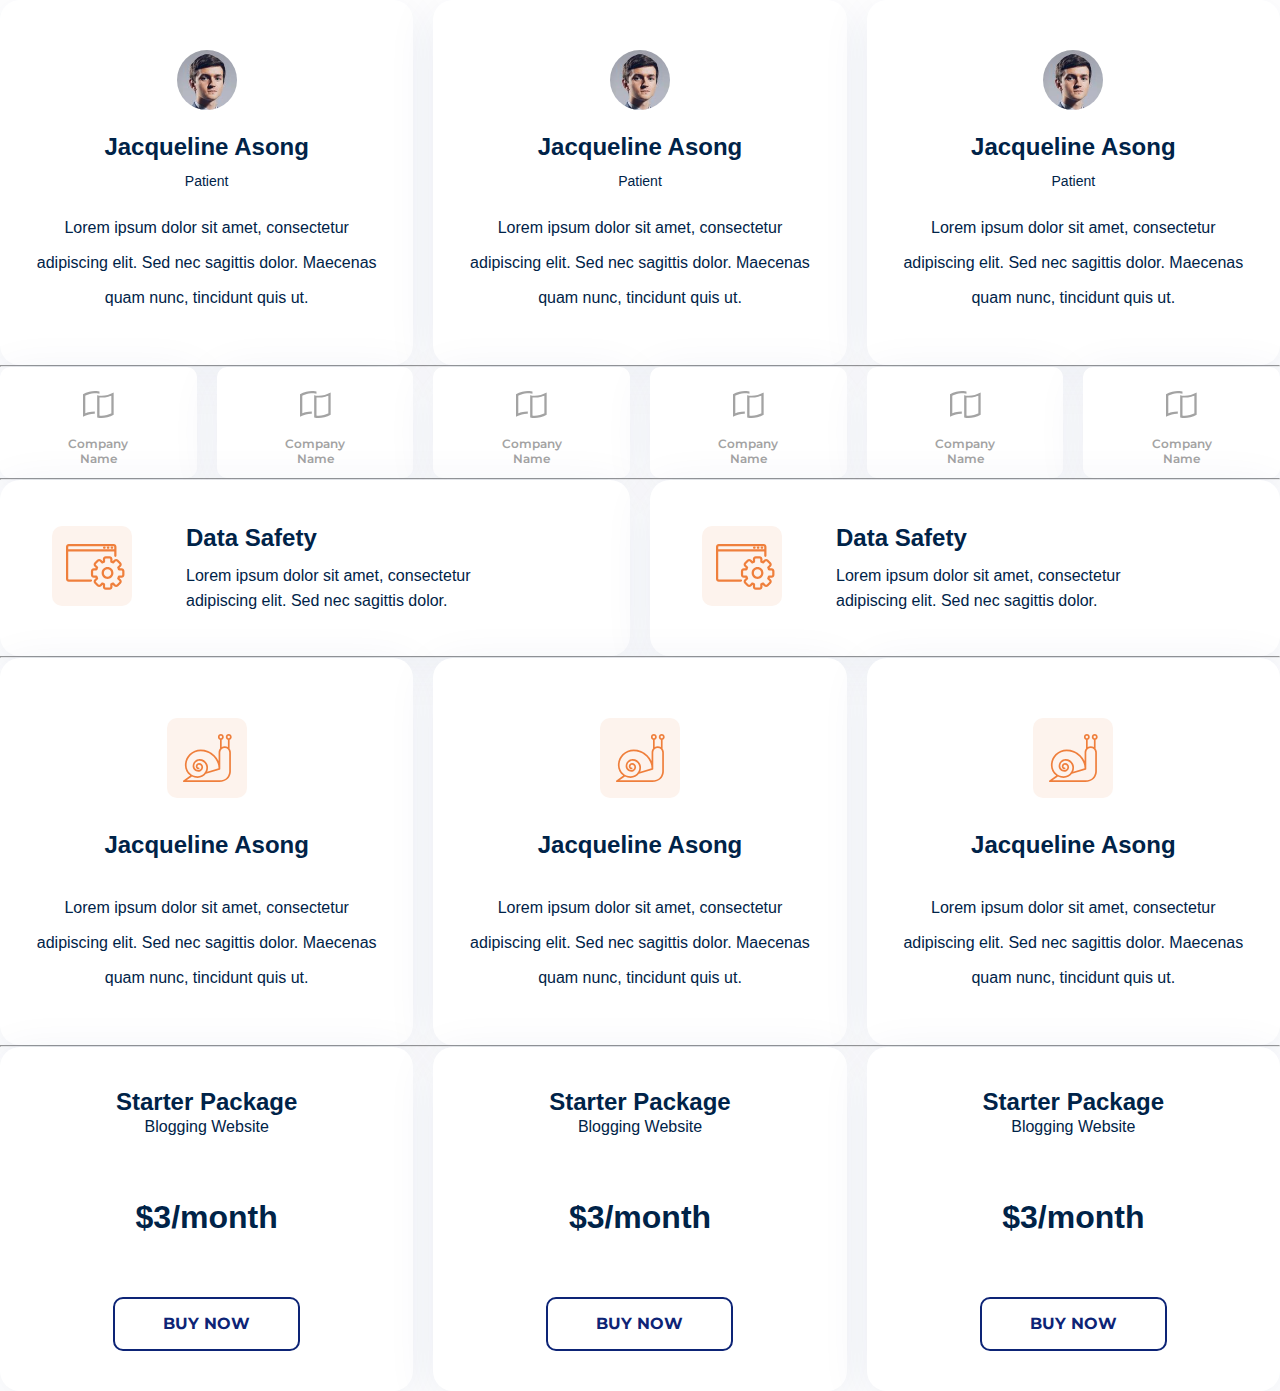
<file: components.html>
<!DOCTYPE html>
<html lang="en">

<head>
    <meta charset="UTF-8">
    <meta http-equiv="X-UA-Compatible" content="IE=edge">
    <meta name="viewport" content="width=device-width, initial-scale=1.0">
    <link rel="stylesheet" href="./style/main.css">
    <title>Components</title>
</head>

<body>

    <!-- patient -->
    <div class="box">
        <div class="patient">
            <img class="patient_img" src="./images/image 130.png" alt="">
            <h4 class="patient_title">Jacqueline Asong</h4>
            <span class="patient_label">Patient</span>
            <p class="patient_information">
                Lorem ipsum dolor sit amet, consectetur adipiscing elit. Sed nec sagittis dolor. Maecenas quam nunc,
                tincidunt quis ut.
            </p>
        </div>
        <div class="patient">
            <img class="patient_img" src="./images/image 130.png" alt="">
            <h4 class="patient_title">Jacqueline Asong</h4>
            <span class="patient_label">Patient</span>
            <p class="patient_information">
                Lorem ipsum dolor sit amet, consectetur adipiscing elit. Sed nec sagittis dolor. Maecenas quam nunc,
                tincidunt quis ut.
            </p>
        </div>
        <div class="patient">
            <img class="patient_img" src="./images/image 130.png" alt="">
            <h4 class="patient_title">Jacqueline Asong</h4>
            <span class="patient_label">Patient</span>
            <p class="patient_information">
                Lorem ipsum dolor sit amet, consectetur adipiscing elit. Sed nec sagittis dolor. Maecenas quam nunc,
                tincidunt quis ut.
            </p>
        </div>
    </div>

    <hr>

    <!-- Company  -->
    <div class="box">
        <div class="company">
            <div class="company_logo">
                <svg width="31" height="27" viewBox="0 0 31 27" fill="none" xmlns="http://www.w3.org/2000/svg">
                    <path
                        d="M12.9187 2.32725C12.955 2.32785 12.9911 2.32967 13.0272 2.33189C13.2347 2.33975 13.4456 2.35225 13.6628 2.36919C14.6412 2.44078 15.5869 2.58293 16.4829 2.79265V0.519251C15.5684 0.286749 14.5912 0.131472 13.5713 0.0568618C13.1976 0.0284291 12.802 0.00988755 12.3936 0.00182155C12.2851 6.69549e-06 12.1748 0 12.0629 0C12.0595 0 12.0561 0 12.0526 0C10.1428 0 8.17691 0.252268 6.21002 0.749738C3.97513 1.31194 1.83602 2.17742 0 3.26007V25.7785C1.78964 24.8005 3.8134 24.0149 5.91399 23.4864C7.57377 23.0684 9.24667 22.8133 10.8863 22.7288L10.9018 22.728H10.9091C10.9248 22.7272 10.9385 22.7266 10.9516 22.7262C11.2325 22.7122 11.5122 22.704 11.8006 22.7009V20.3961C9.68586 20.4173 7.51711 20.7042 5.35038 21.2497C4.5698 21.4467 3.81502 21.6693 3.10743 21.9111L2.30688 22.1845V21.3386V5.00697V4.62525L2.6513 4.4609C3.93984 3.84587 5.32659 3.34921 6.77283 2.98463C8.20535 2.62347 9.63443 2.40407 11.021 2.33269C11.0496 2.33006 11.0742 2.32926 11.0924 2.32906C11.413 2.31292 11.736 2.30486 12.0526 2.30486C12.1698 2.30486 12.2851 2.30668 12.4003 2.3087L12.4156 2.3089C12.583 2.31293 12.7515 2.31716 12.9187 2.32725Z"
                        fill="#A3A3A3" />
                    <path
                        d="M27.556 5.0883L28.3547 4.81849V22.377L28.0099 22.5413C26.7246 23.1537 25.3374 23.6496 23.887 24.0154C22.1034 24.4665 20.3274 24.6951 18.609 24.6951C18.078 24.6951 17.5489 24.6727 17.0365 24.6284L16.4836 24.5806V24.0257V23.9652V22.454L16.4876 22.4582V7.16368V6.5184L17.1317 6.56014C17.5999 6.59038 18.0831 6.60511 18.609 6.60511C20.809 6.60511 23.0638 6.31756 25.311 5.75052C26.0668 5.55895 26.8224 5.33613 27.556 5.0883ZM18.609 4.70355C18.0792 4.70355 17.5542 4.68459 17.0482 4.64749C16.4338 4.60252 15.8234 4.52972 15.2344 4.43112C14.875 4.37022 14.5221 4.29924 14.1787 4.21878V26.4801C15.5296 26.8254 17.0176 27 18.609 27C20.5164 27 22.4823 26.7483 24.4522 26.2521C26.6839 25.6889 28.8226 24.8234 30.6596 23.7417V1.62476C28.8706 2.60256 26.8478 3.389 24.748 3.91893C22.6815 4.43959 20.6162 4.70355 18.609 4.70355Z"
                        fill="#A3A3A3" />
                </svg>
            </div>
            <h5 class="company_name">Company Name</h5>
        </div>
        <div class="company">
            <div class="company_logo">
                <svg width="31" height="27" viewBox="0 0 31 27" fill="none" xmlns="http://www.w3.org/2000/svg">
                    <path
                        d="M12.9187 2.32725C12.955 2.32785 12.9911 2.32967 13.0272 2.33189C13.2347 2.33975 13.4456 2.35225 13.6628 2.36919C14.6412 2.44078 15.5869 2.58293 16.4829 2.79265V0.519251C15.5684 0.286749 14.5912 0.131472 13.5713 0.0568618C13.1976 0.0284291 12.802 0.00988755 12.3936 0.00182155C12.2851 6.69549e-06 12.1748 0 12.0629 0C12.0595 0 12.0561 0 12.0526 0C10.1428 0 8.17691 0.252268 6.21002 0.749738C3.97513 1.31194 1.83602 2.17742 0 3.26007V25.7785C1.78964 24.8005 3.8134 24.0149 5.91399 23.4864C7.57377 23.0684 9.24667 22.8133 10.8863 22.7288L10.9018 22.728H10.9091C10.9248 22.7272 10.9385 22.7266 10.9516 22.7262C11.2325 22.7122 11.5122 22.704 11.8006 22.7009V20.3961C9.68586 20.4173 7.51711 20.7042 5.35038 21.2497C4.5698 21.4467 3.81502 21.6693 3.10743 21.9111L2.30688 22.1845V21.3386V5.00697V4.62525L2.6513 4.4609C3.93984 3.84587 5.32659 3.34921 6.77283 2.98463C8.20535 2.62347 9.63443 2.40407 11.021 2.33269C11.0496 2.33006 11.0742 2.32926 11.0924 2.32906C11.413 2.31292 11.736 2.30486 12.0526 2.30486C12.1698 2.30486 12.2851 2.30668 12.4003 2.3087L12.4156 2.3089C12.583 2.31293 12.7515 2.31716 12.9187 2.32725Z"
                        fill="#A3A3A3" />
                    <path
                        d="M27.556 5.0883L28.3547 4.81849V22.377L28.0099 22.5413C26.7246 23.1537 25.3374 23.6496 23.887 24.0154C22.1034 24.4665 20.3274 24.6951 18.609 24.6951C18.078 24.6951 17.5489 24.6727 17.0365 24.6284L16.4836 24.5806V24.0257V23.9652V22.454L16.4876 22.4582V7.16368V6.5184L17.1317 6.56014C17.5999 6.59038 18.0831 6.60511 18.609 6.60511C20.809 6.60511 23.0638 6.31756 25.311 5.75052C26.0668 5.55895 26.8224 5.33613 27.556 5.0883ZM18.609 4.70355C18.0792 4.70355 17.5542 4.68459 17.0482 4.64749C16.4338 4.60252 15.8234 4.52972 15.2344 4.43112C14.875 4.37022 14.5221 4.29924 14.1787 4.21878V26.4801C15.5296 26.8254 17.0176 27 18.609 27C20.5164 27 22.4823 26.7483 24.4522 26.2521C26.6839 25.6889 28.8226 24.8234 30.6596 23.7417V1.62476C28.8706 2.60256 26.8478 3.389 24.748 3.91893C22.6815 4.43959 20.6162 4.70355 18.609 4.70355Z"
                        fill="#A3A3A3" />
                </svg>
            </div>
            <h5 class="company_name">Company Name</h5>
        </div>
        <div class="company">
            <div class="company_logo">
                <svg width="31" height="27" viewBox="0 0 31 27" fill="none" xmlns="http://www.w3.org/2000/svg">
                    <path
                        d="M12.9187 2.32725C12.955 2.32785 12.9911 2.32967 13.0272 2.33189C13.2347 2.33975 13.4456 2.35225 13.6628 2.36919C14.6412 2.44078 15.5869 2.58293 16.4829 2.79265V0.519251C15.5684 0.286749 14.5912 0.131472 13.5713 0.0568618C13.1976 0.0284291 12.802 0.00988755 12.3936 0.00182155C12.2851 6.69549e-06 12.1748 0 12.0629 0C12.0595 0 12.0561 0 12.0526 0C10.1428 0 8.17691 0.252268 6.21002 0.749738C3.97513 1.31194 1.83602 2.17742 0 3.26007V25.7785C1.78964 24.8005 3.8134 24.0149 5.91399 23.4864C7.57377 23.0684 9.24667 22.8133 10.8863 22.7288L10.9018 22.728H10.9091C10.9248 22.7272 10.9385 22.7266 10.9516 22.7262C11.2325 22.7122 11.5122 22.704 11.8006 22.7009V20.3961C9.68586 20.4173 7.51711 20.7042 5.35038 21.2497C4.5698 21.4467 3.81502 21.6693 3.10743 21.9111L2.30688 22.1845V21.3386V5.00697V4.62525L2.6513 4.4609C3.93984 3.84587 5.32659 3.34921 6.77283 2.98463C8.20535 2.62347 9.63443 2.40407 11.021 2.33269C11.0496 2.33006 11.0742 2.32926 11.0924 2.32906C11.413 2.31292 11.736 2.30486 12.0526 2.30486C12.1698 2.30486 12.2851 2.30668 12.4003 2.3087L12.4156 2.3089C12.583 2.31293 12.7515 2.31716 12.9187 2.32725Z"
                        fill="#A3A3A3" />
                    <path
                        d="M27.556 5.0883L28.3547 4.81849V22.377L28.0099 22.5413C26.7246 23.1537 25.3374 23.6496 23.887 24.0154C22.1034 24.4665 20.3274 24.6951 18.609 24.6951C18.078 24.6951 17.5489 24.6727 17.0365 24.6284L16.4836 24.5806V24.0257V23.9652V22.454L16.4876 22.4582V7.16368V6.5184L17.1317 6.56014C17.5999 6.59038 18.0831 6.60511 18.609 6.60511C20.809 6.60511 23.0638 6.31756 25.311 5.75052C26.0668 5.55895 26.8224 5.33613 27.556 5.0883ZM18.609 4.70355C18.0792 4.70355 17.5542 4.68459 17.0482 4.64749C16.4338 4.60252 15.8234 4.52972 15.2344 4.43112C14.875 4.37022 14.5221 4.29924 14.1787 4.21878V26.4801C15.5296 26.8254 17.0176 27 18.609 27C20.5164 27 22.4823 26.7483 24.4522 26.2521C26.6839 25.6889 28.8226 24.8234 30.6596 23.7417V1.62476C28.8706 2.60256 26.8478 3.389 24.748 3.91893C22.6815 4.43959 20.6162 4.70355 18.609 4.70355Z"
                        fill="#A3A3A3" />
                </svg>
            </div>
            <h5 class="company_name">Company Name</h5>
        </div>
        <div class="company">
            <div class="company_logo">
                <svg width="31" height="27" viewBox="0 0 31 27" fill="none" xmlns="http://www.w3.org/2000/svg">
                    <path
                        d="M12.9187 2.32725C12.955 2.32785 12.9911 2.32967 13.0272 2.33189C13.2347 2.33975 13.4456 2.35225 13.6628 2.36919C14.6412 2.44078 15.5869 2.58293 16.4829 2.79265V0.519251C15.5684 0.286749 14.5912 0.131472 13.5713 0.0568618C13.1976 0.0284291 12.802 0.00988755 12.3936 0.00182155C12.2851 6.69549e-06 12.1748 0 12.0629 0C12.0595 0 12.0561 0 12.0526 0C10.1428 0 8.17691 0.252268 6.21002 0.749738C3.97513 1.31194 1.83602 2.17742 0 3.26007V25.7785C1.78964 24.8005 3.8134 24.0149 5.91399 23.4864C7.57377 23.0684 9.24667 22.8133 10.8863 22.7288L10.9018 22.728H10.9091C10.9248 22.7272 10.9385 22.7266 10.9516 22.7262C11.2325 22.7122 11.5122 22.704 11.8006 22.7009V20.3961C9.68586 20.4173 7.51711 20.7042 5.35038 21.2497C4.5698 21.4467 3.81502 21.6693 3.10743 21.9111L2.30688 22.1845V21.3386V5.00697V4.62525L2.6513 4.4609C3.93984 3.84587 5.32659 3.34921 6.77283 2.98463C8.20535 2.62347 9.63443 2.40407 11.021 2.33269C11.0496 2.33006 11.0742 2.32926 11.0924 2.32906C11.413 2.31292 11.736 2.30486 12.0526 2.30486C12.1698 2.30486 12.2851 2.30668 12.4003 2.3087L12.4156 2.3089C12.583 2.31293 12.7515 2.31716 12.9187 2.32725Z"
                        fill="#A3A3A3" />
                    <path
                        d="M27.556 5.0883L28.3547 4.81849V22.377L28.0099 22.5413C26.7246 23.1537 25.3374 23.6496 23.887 24.0154C22.1034 24.4665 20.3274 24.6951 18.609 24.6951C18.078 24.6951 17.5489 24.6727 17.0365 24.6284L16.4836 24.5806V24.0257V23.9652V22.454L16.4876 22.4582V7.16368V6.5184L17.1317 6.56014C17.5999 6.59038 18.0831 6.60511 18.609 6.60511C20.809 6.60511 23.0638 6.31756 25.311 5.75052C26.0668 5.55895 26.8224 5.33613 27.556 5.0883ZM18.609 4.70355C18.0792 4.70355 17.5542 4.68459 17.0482 4.64749C16.4338 4.60252 15.8234 4.52972 15.2344 4.43112C14.875 4.37022 14.5221 4.29924 14.1787 4.21878V26.4801C15.5296 26.8254 17.0176 27 18.609 27C20.5164 27 22.4823 26.7483 24.4522 26.2521C26.6839 25.6889 28.8226 24.8234 30.6596 23.7417V1.62476C28.8706 2.60256 26.8478 3.389 24.748 3.91893C22.6815 4.43959 20.6162 4.70355 18.609 4.70355Z"
                        fill="#A3A3A3" />
                </svg>
            </div>
            <h5 class="company_name">Company Name</h5>
        </div>
        <div class="company">
            <div class="company_logo">
                <svg width="31" height="27" viewBox="0 0 31 27" fill="none" xmlns="http://www.w3.org/2000/svg">
                    <path
                        d="M12.9187 2.32725C12.955 2.32785 12.9911 2.32967 13.0272 2.33189C13.2347 2.33975 13.4456 2.35225 13.6628 2.36919C14.6412 2.44078 15.5869 2.58293 16.4829 2.79265V0.519251C15.5684 0.286749 14.5912 0.131472 13.5713 0.0568618C13.1976 0.0284291 12.802 0.00988755 12.3936 0.00182155C12.2851 6.69549e-06 12.1748 0 12.0629 0C12.0595 0 12.0561 0 12.0526 0C10.1428 0 8.17691 0.252268 6.21002 0.749738C3.97513 1.31194 1.83602 2.17742 0 3.26007V25.7785C1.78964 24.8005 3.8134 24.0149 5.91399 23.4864C7.57377 23.0684 9.24667 22.8133 10.8863 22.7288L10.9018 22.728H10.9091C10.9248 22.7272 10.9385 22.7266 10.9516 22.7262C11.2325 22.7122 11.5122 22.704 11.8006 22.7009V20.3961C9.68586 20.4173 7.51711 20.7042 5.35038 21.2497C4.5698 21.4467 3.81502 21.6693 3.10743 21.9111L2.30688 22.1845V21.3386V5.00697V4.62525L2.6513 4.4609C3.93984 3.84587 5.32659 3.34921 6.77283 2.98463C8.20535 2.62347 9.63443 2.40407 11.021 2.33269C11.0496 2.33006 11.0742 2.32926 11.0924 2.32906C11.413 2.31292 11.736 2.30486 12.0526 2.30486C12.1698 2.30486 12.2851 2.30668 12.4003 2.3087L12.4156 2.3089C12.583 2.31293 12.7515 2.31716 12.9187 2.32725Z"
                        fill="#A3A3A3" />
                    <path
                        d="M27.556 5.0883L28.3547 4.81849V22.377L28.0099 22.5413C26.7246 23.1537 25.3374 23.6496 23.887 24.0154C22.1034 24.4665 20.3274 24.6951 18.609 24.6951C18.078 24.6951 17.5489 24.6727 17.0365 24.6284L16.4836 24.5806V24.0257V23.9652V22.454L16.4876 22.4582V7.16368V6.5184L17.1317 6.56014C17.5999 6.59038 18.0831 6.60511 18.609 6.60511C20.809 6.60511 23.0638 6.31756 25.311 5.75052C26.0668 5.55895 26.8224 5.33613 27.556 5.0883ZM18.609 4.70355C18.0792 4.70355 17.5542 4.68459 17.0482 4.64749C16.4338 4.60252 15.8234 4.52972 15.2344 4.43112C14.875 4.37022 14.5221 4.29924 14.1787 4.21878V26.4801C15.5296 26.8254 17.0176 27 18.609 27C20.5164 27 22.4823 26.7483 24.4522 26.2521C26.6839 25.6889 28.8226 24.8234 30.6596 23.7417V1.62476C28.8706 2.60256 26.8478 3.389 24.748 3.91893C22.6815 4.43959 20.6162 4.70355 18.609 4.70355Z"
                        fill="#A3A3A3" />
                </svg>
            </div>
            <h5 class="company_name">Company Name</h5>
        </div>
        <div class="company">
            <div class="company_logo">
                <svg width="31" height="27" viewBox="0 0 31 27" fill="none" xmlns="http://www.w3.org/2000/svg">
                    <path
                        d="M12.9187 2.32725C12.955 2.32785 12.9911 2.32967 13.0272 2.33189C13.2347 2.33975 13.4456 2.35225 13.6628 2.36919C14.6412 2.44078 15.5869 2.58293 16.4829 2.79265V0.519251C15.5684 0.286749 14.5912 0.131472 13.5713 0.0568618C13.1976 0.0284291 12.802 0.00988755 12.3936 0.00182155C12.2851 6.69549e-06 12.1748 0 12.0629 0C12.0595 0 12.0561 0 12.0526 0C10.1428 0 8.17691 0.252268 6.21002 0.749738C3.97513 1.31194 1.83602 2.17742 0 3.26007V25.7785C1.78964 24.8005 3.8134 24.0149 5.91399 23.4864C7.57377 23.0684 9.24667 22.8133 10.8863 22.7288L10.9018 22.728H10.9091C10.9248 22.7272 10.9385 22.7266 10.9516 22.7262C11.2325 22.7122 11.5122 22.704 11.8006 22.7009V20.3961C9.68586 20.4173 7.51711 20.7042 5.35038 21.2497C4.5698 21.4467 3.81502 21.6693 3.10743 21.9111L2.30688 22.1845V21.3386V5.00697V4.62525L2.6513 4.4609C3.93984 3.84587 5.32659 3.34921 6.77283 2.98463C8.20535 2.62347 9.63443 2.40407 11.021 2.33269C11.0496 2.33006 11.0742 2.32926 11.0924 2.32906C11.413 2.31292 11.736 2.30486 12.0526 2.30486C12.1698 2.30486 12.2851 2.30668 12.4003 2.3087L12.4156 2.3089C12.583 2.31293 12.7515 2.31716 12.9187 2.32725Z"
                        fill="#A3A3A3" />
                    <path
                        d="M27.556 5.0883L28.3547 4.81849V22.377L28.0099 22.5413C26.7246 23.1537 25.3374 23.6496 23.887 24.0154C22.1034 24.4665 20.3274 24.6951 18.609 24.6951C18.078 24.6951 17.5489 24.6727 17.0365 24.6284L16.4836 24.5806V24.0257V23.9652V22.454L16.4876 22.4582V7.16368V6.5184L17.1317 6.56014C17.5999 6.59038 18.0831 6.60511 18.609 6.60511C20.809 6.60511 23.0638 6.31756 25.311 5.75052C26.0668 5.55895 26.8224 5.33613 27.556 5.0883ZM18.609 4.70355C18.0792 4.70355 17.5542 4.68459 17.0482 4.64749C16.4338 4.60252 15.8234 4.52972 15.2344 4.43112C14.875 4.37022 14.5221 4.29924 14.1787 4.21878V26.4801C15.5296 26.8254 17.0176 27 18.609 27C20.5164 27 22.4823 26.7483 24.4522 26.2521C26.6839 25.6889 28.8226 24.8234 30.6596 23.7417V1.62476C28.8706 2.60256 26.8478 3.389 24.748 3.91893C22.6815 4.43959 20.6162 4.70355 18.609 4.70355Z"
                        fill="#A3A3A3" />
                </svg>
            </div>
            <h5 class="company_name">Company Name</h5>
        </div>
    </div>

    <hr>

    <!-- Feature -->
    <div class="box">
        <div class="feature">
            <div class="feature_svg">
                <svg width="100" height="100" viewBox="0 0 100 100" fill="none" xmlns="http://www.w3.org/2000/svg">
                    <rect x="10" y="10" width="80" height="80" rx="10" fill="#FDF3ED"/>
                    <path d="M26.7451 30.2295H71.72C72.0045 30.2295 72.2361 30.4611 72.2361 30.7456V33.3059H26.2295V30.7456C26.2295 30.4611 26.4611 30.2295 26.7451 30.2295ZM48.9519 63.4672H26.7451C26.4611 63.4672 26.2295 63.2356 26.2295 62.9511V35.5349H72.2361V39.7776C72.2361 40.3928 72.7353 40.8926 73.3506 40.8926C73.9659 40.8926 74.465 40.3928 74.465 39.7776V30.7456C74.465 29.2317 73.2339 28 71.72 28H26.7451C25.2316 28 24 29.2317 24 30.7456V62.9511C24 64.4651 25.2316 65.6968 26.7451 65.6968H48.9519C49.5671 65.6968 50.0664 65.1976 50.0664 64.5823C50.0664 63.9665 49.5671 63.4672 48.9519 63.4672Z" fill="#EF7F3C"/>
                    <path d="M69.74 32.7802H70.1198C70.7351 32.7802 71.2343 32.281 71.2343 31.6657C71.2343 31.0505 70.7351 30.5513 70.1198 30.5513H69.74C69.1247 30.5513 68.6255 31.0505 68.6255 31.6657C68.6255 32.281 69.1247 32.7802 69.74 32.7802Z" fill="#EF7F3C"/>
                    <path d="M65.9352 32.7802H66.314C66.9293 32.7802 67.4285 32.281 67.4285 31.6657C67.4285 31.0505 66.9293 30.5513 66.314 30.5513H65.9352C65.3194 30.5513 64.8202 31.0505 64.8202 31.6657C64.8202 32.281 65.3194 32.7802 65.9352 32.7802Z" fill="#EF7F3C"/>
                    <path d="M62.1294 32.7802H62.5093C63.1246 32.7802 63.6237 32.281 63.6237 31.6657C63.6237 31.0505 63.1246 30.5513 62.5093 30.5513H62.1294C61.5141 30.5513 61.0149 31.0505 61.0149 31.6657C61.0149 32.281 61.5141 32.7802 62.1294 32.7802Z" fill="#EF7F3C"/>
                    <path d="M65.5311 60.662C63.5071 60.662 61.8607 59.0151 61.8607 56.9911C61.8607 54.967 63.5071 53.3206 65.5311 53.3206C67.5552 53.3206 69.2021 54.967 69.2021 56.9911C69.2021 59.0151 67.5552 60.662 65.5311 60.662ZM65.5311 51.0911C62.2776 51.0911 59.6312 53.7375 59.6312 56.9911C59.6312 60.2446 62.2776 62.8915 65.5311 62.8915C68.7847 62.8915 71.4311 60.2446 71.4311 56.9911C71.4311 53.7375 68.7847 51.0911 65.5311 51.0911Z" fill="#EF7F3C"/>
                    <path d="M80.219 58.95C80.219 59.2846 79.9471 59.5566 79.6125 59.5566H77.0118C76.9982 59.5566 76.9851 59.5604 76.9709 59.5609C76.9224 59.5626 76.8756 59.5675 76.8282 59.5751C76.8025 59.5795 76.778 59.5844 76.7529 59.5904C76.7072 59.6013 76.663 59.6149 76.6194 59.6318C76.5949 59.641 76.5709 59.6503 76.5475 59.6612C76.5066 59.6802 76.4674 59.7015 76.4287 59.7255C76.4058 59.7397 76.384 59.7538 76.3622 59.7691C76.3268 59.7947 76.2936 59.8231 76.2609 59.853C76.2401 59.8721 76.2194 59.8912 76.2003 59.9124C76.172 59.9418 76.1469 59.9735 76.1219 60.0067C76.1023 60.0334 76.0837 60.0601 76.0657 60.0885C76.0472 60.1195 76.0303 60.1511 76.014 60.1844C75.9971 60.2192 75.9818 60.2552 75.9682 60.2928C75.9622 60.3086 75.9535 60.3228 75.948 60.3391C75.7883 60.8509 75.572 61.373 75.306 61.8929C75.2946 61.9147 75.2891 61.9376 75.2793 61.9599C75.2717 61.9779 75.2657 61.9948 75.2592 62.0128C75.2139 62.1332 75.19 62.2564 75.1878 62.3801C75.1872 62.3964 75.1883 62.4123 75.1889 62.4291C75.1921 62.5556 75.2156 62.6793 75.2603 62.797C75.2668 62.8139 75.2739 62.8291 75.2815 62.8455C75.3333 62.9643 75.4047 63.0733 75.4962 63.1687C75.5022 63.1752 75.5039 63.1834 75.5099 63.1899L77.3459 65.0265C77.4609 65.1404 77.5235 65.293 77.5235 65.4549C77.5235 65.6167 77.4609 65.7688 77.3459 65.8838L74.5703 68.6588C74.342 68.8882 73.9425 68.8882 73.713 68.6588L71.8672 66.814C71.8618 66.808 71.8536 66.8064 71.8476 66.8004C71.7511 66.7083 71.641 66.6358 71.5217 66.584C71.5059 66.5775 71.4912 66.5704 71.4754 66.5645C71.3577 66.5198 71.2334 66.4958 71.1064 66.4925C71.0895 66.492 71.0737 66.4914 71.0568 66.492C70.9342 66.4942 70.8116 66.5181 70.6917 66.5628C70.6726 66.5699 70.6546 66.5764 70.6361 66.5846C70.6132 66.595 70.5898 66.6004 70.5669 66.6124C70.0808 66.8631 69.5587 67.08 69.0159 67.2549C69.0006 67.2604 68.9875 67.2686 68.9723 67.2745C68.9363 67.2876 68.9014 67.3034 68.8671 67.3203C68.8344 67.3367 68.8023 67.353 68.7717 67.3726C68.7423 67.3906 68.7151 67.4108 68.6878 67.4315C68.6568 67.455 68.6268 67.4784 68.599 67.5045C68.575 67.5269 68.5532 67.5514 68.5314 67.5759C68.5058 67.6043 68.4807 67.6326 68.4584 67.6637C68.4382 67.6915 68.4208 67.7209 68.4033 67.7503C68.3848 67.7819 68.3668 67.813 68.351 67.8462C68.3363 67.8778 68.3243 67.9111 68.3123 67.9443C68.2998 67.9798 68.2884 68.0146 68.2791 68.0506C68.2715 68.0833 68.266 68.1165 68.2606 68.1503C68.2546 68.1907 68.2502 68.2305 68.2486 68.2719C68.248 68.2866 68.2442 68.3008 68.2442 68.316V70.921C68.2442 71.2556 67.9717 71.5276 67.6371 71.5276H63.7138C63.3792 71.5276 63.1072 71.2556 63.1072 70.921V68.3024C63.1072 68.286 63.1034 68.2713 63.1023 68.255C63.1007 68.2141 63.0963 68.1738 63.0903 68.1334C63.0849 68.0996 63.0789 68.0664 63.0707 68.0331C63.062 67.9972 63.0506 67.9628 63.038 67.928C63.026 67.8942 63.0135 67.8609 62.9982 67.8288C62.983 67.7961 62.965 67.7656 62.947 67.7345C62.929 67.7045 62.9105 67.6751 62.8903 67.6468C62.868 67.6162 62.8435 67.5879 62.8184 67.5601C62.796 67.5356 62.7743 67.5111 62.7497 67.4887C62.7219 67.4626 62.6919 67.4391 62.6614 67.4157C62.6336 67.395 62.6064 67.3754 62.577 67.3568C62.5459 67.3378 62.5137 67.3209 62.4805 67.3045C62.4467 67.2882 62.4118 67.2729 62.3759 67.2598C62.3601 67.2539 62.3454 67.2446 62.3285 67.2391C61.8211 67.0794 61.3039 66.8647 60.7894 66.6004C60.7676 66.5895 60.7447 66.5841 60.7224 66.5743C60.7044 66.5666 60.687 66.5601 60.6684 66.5535C60.5485 66.5089 60.4259 66.4849 60.3027 66.4822C60.2859 66.4822 60.2695 66.4832 60.2521 66.4832C60.1257 66.487 60.0019 66.5105 59.8842 66.5552C59.8684 66.5612 59.8537 66.5682 59.8379 66.5753C59.718 66.6271 59.6079 66.6996 59.5115 66.7917C59.506 66.7972 59.4984 66.7988 59.4924 66.8042L57.6378 68.6588C57.4095 68.8882 57.01 68.8882 56.7806 68.6588L54.0055 65.8827C53.8905 65.7688 53.8273 65.6167 53.8273 65.4549C53.8273 65.293 53.8905 65.1404 54.0055 65.026L55.8639 63.1665C55.8699 63.1605 55.8715 63.1529 55.877 63.1469C55.9691 63.0504 56.041 62.9409 56.0933 62.821C56.0999 62.8052 56.107 62.7905 56.1135 62.7746C56.1582 62.6569 56.1816 62.5327 56.1849 62.4057C56.1854 62.3888 56.1865 62.373 56.1865 62.3567C56.1838 62.2335 56.1598 62.1114 56.1152 61.9915C56.1081 61.9719 56.1015 61.9539 56.0933 61.9349C56.0841 61.9136 56.0786 61.8912 56.0677 61.8705C55.8132 61.3724 55.5996 60.8558 55.4334 60.3332C55.4285 60.3168 55.4192 60.3032 55.4138 60.2874C55.4001 60.2509 55.3849 60.216 55.3674 60.1811C55.3516 60.149 55.3353 60.1173 55.3167 60.0874C55.2977 60.0574 55.2775 60.029 55.2563 60.0013C55.2334 59.9707 55.2099 59.9408 55.1838 59.9135C55.162 59.8895 55.138 59.8677 55.1135 59.8459C55.0846 59.8198 55.0557 59.7947 55.0241 59.7718C54.9979 59.7527 54.9701 59.7358 54.9423 59.719C54.9091 59.6988 54.8753 59.6797 54.8399 59.6634C54.811 59.6497 54.781 59.6389 54.7505 59.6274C54.7124 59.6138 54.6742 59.6012 54.6344 59.5914C54.605 59.5843 54.575 59.5789 54.5445 59.574C54.5015 59.5675 54.4579 59.5626 54.4137 59.5609C54.3996 59.5604 54.3859 59.5566 54.3712 59.5566H51.7433C51.4087 59.5566 51.1368 59.2846 51.1368 58.95V55.0223C51.1368 54.6877 51.4087 54.4157 51.7433 54.4157H54.3712C54.4797 54.4157 54.5827 54.3956 54.6819 54.3662C54.702 54.3602 54.7216 54.3547 54.7413 54.3482C54.8377 54.3139 54.9293 54.2692 55.0116 54.2109C55.0235 54.2027 55.0334 54.1923 55.0443 54.1841C55.1189 54.1269 55.1854 54.0604 55.2437 53.9869C55.2552 53.9721 55.2677 53.9602 55.2781 53.9449C55.338 53.861 55.3843 53.7673 55.4192 53.6681C55.4225 53.6577 55.4301 53.6501 55.4334 53.6392C55.5969 53.1263 55.81 52.6102 56.0683 52.105C56.0797 52.0832 56.0846 52.0609 56.0944 52.0391C56.1021 52.0211 56.108 52.0042 56.1146 51.9868C56.1604 51.8658 56.1844 51.7421 56.1865 51.6178C56.1871 51.602 56.186 51.5873 56.1854 51.5715C56.1822 51.444 56.1582 51.3192 56.113 51.2009C56.107 51.1851 56.1004 51.171 56.0933 51.1552C56.0416 51.0353 55.9691 50.9252 55.877 50.8292C55.871 50.8233 55.8699 50.8151 55.8639 50.8097L54.0055 48.9502C53.8905 48.8363 53.8273 48.6842 53.8273 48.5224C53.8273 48.3605 53.8905 48.2079 54.0055 48.0935L56.7811 45.3179C57.0089 45.089 57.4089 45.089 57.6384 45.3179L59.4924 47.1725C59.5022 47.1817 59.5147 47.1844 59.5245 47.1937C59.6112 47.2744 59.7087 47.337 59.8139 47.3861C59.8461 47.4008 59.8761 47.415 59.9087 47.4264C60.0281 47.4689 60.1513 47.4983 60.2788 47.4983L60.2815 47.4989C60.4063 47.4989 60.5311 47.47 60.6537 47.4264C60.6788 47.4172 60.7028 47.41 60.7273 47.3991C60.7475 47.3904 60.7693 47.3866 60.7894 47.3763C61.3039 47.1119 61.8211 46.8972 62.3285 46.7375C62.3454 46.7321 62.3601 46.7228 62.3764 46.7169C62.4118 46.7038 62.4467 46.689 62.4805 46.6721C62.5137 46.6558 62.5459 46.6389 62.577 46.6198C62.6064 46.6018 62.6336 46.5817 62.6609 46.5615C62.692 46.5381 62.7214 46.5141 62.7497 46.4879C62.7743 46.4656 62.796 46.4416 62.8184 46.4166C62.8435 46.3888 62.868 46.3604 62.8903 46.3299C62.9105 46.3016 62.929 46.2727 62.9465 46.2427C62.965 46.2117 62.983 46.1806 62.9982 46.1479C63.0135 46.1157 63.026 46.0825 63.038 46.0487C63.0506 46.0138 63.062 45.9795 63.0707 45.9435C63.0789 45.9103 63.0849 45.877 63.0903 45.8432C63.0963 45.8029 63.1007 45.7626 63.1023 45.7217C63.1034 45.7059 63.1072 45.6906 63.1072 45.6743V43.0519C63.1072 42.7172 63.3792 42.4448 63.7138 42.4448H67.6371C67.9717 42.4448 68.2442 42.7172 68.2442 43.0519V45.6607C68.2442 45.676 68.248 45.6901 68.2486 45.7054C68.2502 45.7462 68.2546 45.7866 68.2606 45.8269C68.266 45.8601 68.2715 45.8934 68.2791 45.9261C68.2884 45.9621 68.2998 45.9975 68.3123 46.0323C68.3243 46.0661 68.3363 46.0989 68.351 46.1305C68.3668 46.1637 68.3848 46.1948 68.4033 46.2264C68.4208 46.2563 68.4382 46.2852 68.4584 46.313C68.4807 46.3441 68.5058 46.3724 68.5309 46.4008C68.5532 46.4253 68.575 46.4498 68.599 46.4721C68.6268 46.4983 68.6568 46.5223 68.6878 46.5457C68.7151 46.5664 68.7423 46.586 68.7712 46.604C68.8022 46.6236 68.8344 46.64 68.8671 46.6563C68.9014 46.6732 68.9363 46.689 68.9723 46.7021C68.9875 46.7081 69.0006 46.7168 69.0159 46.7217C69.5587 46.8967 70.0808 47.1136 70.5669 47.3648C70.5876 47.3752 70.61 47.379 70.6307 47.3883C70.6563 47.3997 70.6814 47.4079 70.7075 47.4171C70.8296 47.4607 70.9538 47.4896 71.0786 47.4896L71.0792 47.4891C71.0797 47.4891 71.0803 47.4891 71.0808 47.4891C71.2083 47.4891 71.3315 47.4596 71.4509 47.4171C71.4836 47.4057 71.5135 47.3915 71.5457 47.3768C71.6514 47.3278 71.7495 47.2646 71.8362 47.1839C71.8454 47.1746 71.858 47.1719 71.8672 47.1632L73.7136 45.3179C73.9414 45.089 74.3414 45.089 74.5709 45.3179L77.3459 48.094C77.4609 48.2079 77.5235 48.3605 77.5235 48.5224C77.5235 48.6842 77.4609 48.8363 77.3459 48.9513L75.5099 50.7873C75.5039 50.7928 75.5022 50.8009 75.4968 50.8069C75.4047 50.9034 75.3322 51.0129 75.2804 51.1328C75.2733 51.1486 75.2663 51.1633 75.2603 51.1791C75.2156 51.2974 75.1916 51.4216 75.1883 51.5486C75.1883 51.565 75.1872 51.5802 75.1878 51.5971C75.19 51.7203 75.2139 51.844 75.2592 51.9644C75.2657 51.9824 75.2722 51.9993 75.2799 52.0168C75.2897 52.0402 75.2957 52.0642 75.3077 52.0871C75.5605 52.5759 75.7769 53.0991 75.9502 53.6414C75.9535 53.6517 75.9611 53.6593 75.9649 53.6697C75.9998 53.7689 76.0461 53.8621 76.1066 53.9465C76.117 53.9613 76.1289 53.9733 76.1398 53.9874C76.1987 54.0615 76.2652 54.128 76.3404 54.1852C76.3513 54.1934 76.3606 54.2032 76.372 54.2114C76.4543 54.2697 76.5458 54.3139 76.6423 54.3482C76.6625 54.3553 76.6821 54.3607 76.7023 54.3667C76.8015 54.3956 76.9039 54.4157 77.0118 54.4157H79.6125C79.9471 54.4157 80.219 54.6877 80.219 55.0223V58.95ZM79.6125 52.1863H77.79C77.7405 52.0609 77.6898 51.9367 77.6364 51.8135L78.9225 50.5279C79.4577 49.9927 79.7531 49.2799 79.7531 48.5224C79.7531 47.7643 79.4577 47.052 78.9225 46.5168L76.148 43.7418C75.0766 42.6704 73.2062 42.6704 72.137 43.7418L70.8416 45.0361C70.72 44.9838 70.5974 44.9331 70.4732 44.8841V43.0519C70.4732 41.4878 69.2012 40.2158 67.6371 40.2158H63.7138C62.1502 40.2158 60.8777 41.4878 60.8777 43.0519V44.8961C60.7578 44.9435 60.639 44.9942 60.5191 45.0459L59.215 43.7418C58.1441 42.6704 56.2737 42.6704 55.2039 43.7418L52.4289 46.5163C51.8937 47.052 51.5984 47.7643 51.5984 48.5224C51.5984 49.2799 51.8937 49.9927 52.4289 50.5274L53.7385 51.8364C53.6878 51.953 53.6393 52.0691 53.593 52.1863H51.7433C50.1792 52.1863 48.9072 53.4582 48.9072 55.0223V58.95C48.9072 60.5141 50.1792 61.7861 51.7433 61.7861H53.5924C53.6393 61.9049 53.6884 62.0215 53.739 62.1392L52.4289 63.4488C51.8937 63.9845 51.5984 64.6968 51.5984 65.4549C51.5984 66.2124 51.8937 66.9252 52.4289 67.4599L55.2034 70.2349C55.7391 70.7706 56.4519 71.066 57.2095 71.066C57.967 71.066 58.6798 70.7706 59.2145 70.2349L60.5191 68.9307C60.639 68.9825 60.7578 69.0332 60.8777 69.0806V70.921C60.8777 72.4845 62.1502 73.7571 63.7138 73.7571H67.6371C69.2012 73.7571 70.4732 72.4845 70.4732 70.921V69.0926C70.5974 69.0436 70.72 68.9934 70.8416 68.9406L72.1359 70.2349C72.6716 70.7706 73.3845 71.066 74.142 71.066C74.8995 71.066 75.6123 70.7706 76.1469 70.2349L78.9225 67.4604C79.4577 66.9252 79.7531 66.2124 79.7531 65.4549C79.7531 64.6968 79.4577 63.9845 78.9225 63.4494L77.6353 62.1626C77.6903 62.0368 77.7426 61.912 77.7922 61.7861H79.6125C81.1765 61.7861 82.4485 60.5141 82.4485 58.95V55.0223C82.4485 53.4582 81.1765 52.1863 79.6125 52.1863Z" fill="#EF7F3C"/>
                    </svg>                    
            </div>
            <div class="feature_information">
                <h4 class="feature_title">Data Safety</h4>
                <p class="feature_label">
                    Lorem ipsum dolor sit amet, consectetur adipiscing elit. Sed nec sagittis dolor.
                </p>
            </div>
        </div>
        <div class="feature">
            <div class="feature_svg">
                <svg width="100" height="100" viewBox="0 0 100 100" fill="none" xmlns="http://www.w3.org/2000/svg">
                    <rect x="10" y="10" width="80" height="80" rx="10" fill="#FDF3ED"/>
                    <path d="M26.7451 30.2295H71.72C72.0045 30.2295 72.2361 30.4611 72.2361 30.7456V33.3059H26.2295V30.7456C26.2295 30.4611 26.4611 30.2295 26.7451 30.2295ZM48.9519 63.4672H26.7451C26.4611 63.4672 26.2295 63.2356 26.2295 62.9511V35.5349H72.2361V39.7776C72.2361 40.3928 72.7353 40.8926 73.3506 40.8926C73.9659 40.8926 74.465 40.3928 74.465 39.7776V30.7456C74.465 29.2317 73.2339 28 71.72 28H26.7451C25.2316 28 24 29.2317 24 30.7456V62.9511C24 64.4651 25.2316 65.6968 26.7451 65.6968H48.9519C49.5671 65.6968 50.0664 65.1976 50.0664 64.5823C50.0664 63.9665 49.5671 63.4672 48.9519 63.4672Z" fill="#EF7F3C"/>
                    <path d="M69.74 32.7802H70.1198C70.7351 32.7802 71.2343 32.281 71.2343 31.6657C71.2343 31.0505 70.7351 30.5513 70.1198 30.5513H69.74C69.1247 30.5513 68.6255 31.0505 68.6255 31.6657C68.6255 32.281 69.1247 32.7802 69.74 32.7802Z" fill="#EF7F3C"/>
                    <path d="M65.9352 32.7802H66.314C66.9293 32.7802 67.4285 32.281 67.4285 31.6657C67.4285 31.0505 66.9293 30.5513 66.314 30.5513H65.9352C65.3194 30.5513 64.8202 31.0505 64.8202 31.6657C64.8202 32.281 65.3194 32.7802 65.9352 32.7802Z" fill="#EF7F3C"/>
                    <path d="M62.1294 32.7802H62.5093C63.1246 32.7802 63.6237 32.281 63.6237 31.6657C63.6237 31.0505 63.1246 30.5513 62.5093 30.5513H62.1294C61.5141 30.5513 61.0149 31.0505 61.0149 31.6657C61.0149 32.281 61.5141 32.7802 62.1294 32.7802Z" fill="#EF7F3C"/>
                    <path d="M65.5311 60.662C63.5071 60.662 61.8607 59.0151 61.8607 56.9911C61.8607 54.967 63.5071 53.3206 65.5311 53.3206C67.5552 53.3206 69.2021 54.967 69.2021 56.9911C69.2021 59.0151 67.5552 60.662 65.5311 60.662ZM65.5311 51.0911C62.2776 51.0911 59.6312 53.7375 59.6312 56.9911C59.6312 60.2446 62.2776 62.8915 65.5311 62.8915C68.7847 62.8915 71.4311 60.2446 71.4311 56.9911C71.4311 53.7375 68.7847 51.0911 65.5311 51.0911Z" fill="#EF7F3C"/>
                    <path d="M80.219 58.95C80.219 59.2846 79.9471 59.5566 79.6125 59.5566H77.0118C76.9982 59.5566 76.9851 59.5604 76.9709 59.5609C76.9224 59.5626 76.8756 59.5675 76.8282 59.5751C76.8025 59.5795 76.778 59.5844 76.7529 59.5904C76.7072 59.6013 76.663 59.6149 76.6194 59.6318C76.5949 59.641 76.5709 59.6503 76.5475 59.6612C76.5066 59.6802 76.4674 59.7015 76.4287 59.7255C76.4058 59.7397 76.384 59.7538 76.3622 59.7691C76.3268 59.7947 76.2936 59.8231 76.2609 59.853C76.2401 59.8721 76.2194 59.8912 76.2003 59.9124C76.172 59.9418 76.1469 59.9735 76.1219 60.0067C76.1023 60.0334 76.0837 60.0601 76.0657 60.0885C76.0472 60.1195 76.0303 60.1511 76.014 60.1844C75.9971 60.2192 75.9818 60.2552 75.9682 60.2928C75.9622 60.3086 75.9535 60.3228 75.948 60.3391C75.7883 60.8509 75.572 61.373 75.306 61.8929C75.2946 61.9147 75.2891 61.9376 75.2793 61.9599C75.2717 61.9779 75.2657 61.9948 75.2592 62.0128C75.2139 62.1332 75.19 62.2564 75.1878 62.3801C75.1872 62.3964 75.1883 62.4123 75.1889 62.4291C75.1921 62.5556 75.2156 62.6793 75.2603 62.797C75.2668 62.8139 75.2739 62.8291 75.2815 62.8455C75.3333 62.9643 75.4047 63.0733 75.4962 63.1687C75.5022 63.1752 75.5039 63.1834 75.5099 63.1899L77.3459 65.0265C77.4609 65.1404 77.5235 65.293 77.5235 65.4549C77.5235 65.6167 77.4609 65.7688 77.3459 65.8838L74.5703 68.6588C74.342 68.8882 73.9425 68.8882 73.713 68.6588L71.8672 66.814C71.8618 66.808 71.8536 66.8064 71.8476 66.8004C71.7511 66.7083 71.641 66.6358 71.5217 66.584C71.5059 66.5775 71.4912 66.5704 71.4754 66.5645C71.3577 66.5198 71.2334 66.4958 71.1064 66.4925C71.0895 66.492 71.0737 66.4914 71.0568 66.492C70.9342 66.4942 70.8116 66.5181 70.6917 66.5628C70.6726 66.5699 70.6546 66.5764 70.6361 66.5846C70.6132 66.595 70.5898 66.6004 70.5669 66.6124C70.0808 66.8631 69.5587 67.08 69.0159 67.2549C69.0006 67.2604 68.9875 67.2686 68.9723 67.2745C68.9363 67.2876 68.9014 67.3034 68.8671 67.3203C68.8344 67.3367 68.8023 67.353 68.7717 67.3726C68.7423 67.3906 68.7151 67.4108 68.6878 67.4315C68.6568 67.455 68.6268 67.4784 68.599 67.5045C68.575 67.5269 68.5532 67.5514 68.5314 67.5759C68.5058 67.6043 68.4807 67.6326 68.4584 67.6637C68.4382 67.6915 68.4208 67.7209 68.4033 67.7503C68.3848 67.7819 68.3668 67.813 68.351 67.8462C68.3363 67.8778 68.3243 67.9111 68.3123 67.9443C68.2998 67.9798 68.2884 68.0146 68.2791 68.0506C68.2715 68.0833 68.266 68.1165 68.2606 68.1503C68.2546 68.1907 68.2502 68.2305 68.2486 68.2719C68.248 68.2866 68.2442 68.3008 68.2442 68.316V70.921C68.2442 71.2556 67.9717 71.5276 67.6371 71.5276H63.7138C63.3792 71.5276 63.1072 71.2556 63.1072 70.921V68.3024C63.1072 68.286 63.1034 68.2713 63.1023 68.255C63.1007 68.2141 63.0963 68.1738 63.0903 68.1334C63.0849 68.0996 63.0789 68.0664 63.0707 68.0331C63.062 67.9972 63.0506 67.9628 63.038 67.928C63.026 67.8942 63.0135 67.8609 62.9982 67.8288C62.983 67.7961 62.965 67.7656 62.947 67.7345C62.929 67.7045 62.9105 67.6751 62.8903 67.6468C62.868 67.6162 62.8435 67.5879 62.8184 67.5601C62.796 67.5356 62.7743 67.5111 62.7497 67.4887C62.7219 67.4626 62.6919 67.4391 62.6614 67.4157C62.6336 67.395 62.6064 67.3754 62.577 67.3568C62.5459 67.3378 62.5137 67.3209 62.4805 67.3045C62.4467 67.2882 62.4118 67.2729 62.3759 67.2598C62.3601 67.2539 62.3454 67.2446 62.3285 67.2391C61.8211 67.0794 61.3039 66.8647 60.7894 66.6004C60.7676 66.5895 60.7447 66.5841 60.7224 66.5743C60.7044 66.5666 60.687 66.5601 60.6684 66.5535C60.5485 66.5089 60.4259 66.4849 60.3027 66.4822C60.2859 66.4822 60.2695 66.4832 60.2521 66.4832C60.1257 66.487 60.0019 66.5105 59.8842 66.5552C59.8684 66.5612 59.8537 66.5682 59.8379 66.5753C59.718 66.6271 59.6079 66.6996 59.5115 66.7917C59.506 66.7972 59.4984 66.7988 59.4924 66.8042L57.6378 68.6588C57.4095 68.8882 57.01 68.8882 56.7806 68.6588L54.0055 65.8827C53.8905 65.7688 53.8273 65.6167 53.8273 65.4549C53.8273 65.293 53.8905 65.1404 54.0055 65.026L55.8639 63.1665C55.8699 63.1605 55.8715 63.1529 55.877 63.1469C55.9691 63.0504 56.041 62.9409 56.0933 62.821C56.0999 62.8052 56.107 62.7905 56.1135 62.7746C56.1582 62.6569 56.1816 62.5327 56.1849 62.4057C56.1854 62.3888 56.1865 62.373 56.1865 62.3567C56.1838 62.2335 56.1598 62.1114 56.1152 61.9915C56.1081 61.9719 56.1015 61.9539 56.0933 61.9349C56.0841 61.9136 56.0786 61.8912 56.0677 61.8705C55.8132 61.3724 55.5996 60.8558 55.4334 60.3332C55.4285 60.3168 55.4192 60.3032 55.4138 60.2874C55.4001 60.2509 55.3849 60.216 55.3674 60.1811C55.3516 60.149 55.3353 60.1173 55.3167 60.0874C55.2977 60.0574 55.2775 60.029 55.2563 60.0013C55.2334 59.9707 55.2099 59.9408 55.1838 59.9135C55.162 59.8895 55.138 59.8677 55.1135 59.8459C55.0846 59.8198 55.0557 59.7947 55.0241 59.7718C54.9979 59.7527 54.9701 59.7358 54.9423 59.719C54.9091 59.6988 54.8753 59.6797 54.8399 59.6634C54.811 59.6497 54.781 59.6389 54.7505 59.6274C54.7124 59.6138 54.6742 59.6012 54.6344 59.5914C54.605 59.5843 54.575 59.5789 54.5445 59.574C54.5015 59.5675 54.4579 59.5626 54.4137 59.5609C54.3996 59.5604 54.3859 59.5566 54.3712 59.5566H51.7433C51.4087 59.5566 51.1368 59.2846 51.1368 58.95V55.0223C51.1368 54.6877 51.4087 54.4157 51.7433 54.4157H54.3712C54.4797 54.4157 54.5827 54.3956 54.6819 54.3662C54.702 54.3602 54.7216 54.3547 54.7413 54.3482C54.8377 54.3139 54.9293 54.2692 55.0116 54.2109C55.0235 54.2027 55.0334 54.1923 55.0443 54.1841C55.1189 54.1269 55.1854 54.0604 55.2437 53.9869C55.2552 53.9721 55.2677 53.9602 55.2781 53.9449C55.338 53.861 55.3843 53.7673 55.4192 53.6681C55.4225 53.6577 55.4301 53.6501 55.4334 53.6392C55.5969 53.1263 55.81 52.6102 56.0683 52.105C56.0797 52.0832 56.0846 52.0609 56.0944 52.0391C56.1021 52.0211 56.108 52.0042 56.1146 51.9868C56.1604 51.8658 56.1844 51.7421 56.1865 51.6178C56.1871 51.602 56.186 51.5873 56.1854 51.5715C56.1822 51.444 56.1582 51.3192 56.113 51.2009C56.107 51.1851 56.1004 51.171 56.0933 51.1552C56.0416 51.0353 55.9691 50.9252 55.877 50.8292C55.871 50.8233 55.8699 50.8151 55.8639 50.8097L54.0055 48.9502C53.8905 48.8363 53.8273 48.6842 53.8273 48.5224C53.8273 48.3605 53.8905 48.2079 54.0055 48.0935L56.7811 45.3179C57.0089 45.089 57.4089 45.089 57.6384 45.3179L59.4924 47.1725C59.5022 47.1817 59.5147 47.1844 59.5245 47.1937C59.6112 47.2744 59.7087 47.337 59.8139 47.3861C59.8461 47.4008 59.8761 47.415 59.9087 47.4264C60.0281 47.4689 60.1513 47.4983 60.2788 47.4983L60.2815 47.4989C60.4063 47.4989 60.5311 47.47 60.6537 47.4264C60.6788 47.4172 60.7028 47.41 60.7273 47.3991C60.7475 47.3904 60.7693 47.3866 60.7894 47.3763C61.3039 47.1119 61.8211 46.8972 62.3285 46.7375C62.3454 46.7321 62.3601 46.7228 62.3764 46.7169C62.4118 46.7038 62.4467 46.689 62.4805 46.6721C62.5137 46.6558 62.5459 46.6389 62.577 46.6198C62.6064 46.6018 62.6336 46.5817 62.6609 46.5615C62.692 46.5381 62.7214 46.5141 62.7497 46.4879C62.7743 46.4656 62.796 46.4416 62.8184 46.4166C62.8435 46.3888 62.868 46.3604 62.8903 46.3299C62.9105 46.3016 62.929 46.2727 62.9465 46.2427C62.965 46.2117 62.983 46.1806 62.9982 46.1479C63.0135 46.1157 63.026 46.0825 63.038 46.0487C63.0506 46.0138 63.062 45.9795 63.0707 45.9435C63.0789 45.9103 63.0849 45.877 63.0903 45.8432C63.0963 45.8029 63.1007 45.7626 63.1023 45.7217C63.1034 45.7059 63.1072 45.6906 63.1072 45.6743V43.0519C63.1072 42.7172 63.3792 42.4448 63.7138 42.4448H67.6371C67.9717 42.4448 68.2442 42.7172 68.2442 43.0519V45.6607C68.2442 45.676 68.248 45.6901 68.2486 45.7054C68.2502 45.7462 68.2546 45.7866 68.2606 45.8269C68.266 45.8601 68.2715 45.8934 68.2791 45.9261C68.2884 45.9621 68.2998 45.9975 68.3123 46.0323C68.3243 46.0661 68.3363 46.0989 68.351 46.1305C68.3668 46.1637 68.3848 46.1948 68.4033 46.2264C68.4208 46.2563 68.4382 46.2852 68.4584 46.313C68.4807 46.3441 68.5058 46.3724 68.5309 46.4008C68.5532 46.4253 68.575 46.4498 68.599 46.4721C68.6268 46.4983 68.6568 46.5223 68.6878 46.5457C68.7151 46.5664 68.7423 46.586 68.7712 46.604C68.8022 46.6236 68.8344 46.64 68.8671 46.6563C68.9014 46.6732 68.9363 46.689 68.9723 46.7021C68.9875 46.7081 69.0006 46.7168 69.0159 46.7217C69.5587 46.8967 70.0808 47.1136 70.5669 47.3648C70.5876 47.3752 70.61 47.379 70.6307 47.3883C70.6563 47.3997 70.6814 47.4079 70.7075 47.4171C70.8296 47.4607 70.9538 47.4896 71.0786 47.4896L71.0792 47.4891C71.0797 47.4891 71.0803 47.4891 71.0808 47.4891C71.2083 47.4891 71.3315 47.4596 71.4509 47.4171C71.4836 47.4057 71.5135 47.3915 71.5457 47.3768C71.6514 47.3278 71.7495 47.2646 71.8362 47.1839C71.8454 47.1746 71.858 47.1719 71.8672 47.1632L73.7136 45.3179C73.9414 45.089 74.3414 45.089 74.5709 45.3179L77.3459 48.094C77.4609 48.2079 77.5235 48.3605 77.5235 48.5224C77.5235 48.6842 77.4609 48.8363 77.3459 48.9513L75.5099 50.7873C75.5039 50.7928 75.5022 50.8009 75.4968 50.8069C75.4047 50.9034 75.3322 51.0129 75.2804 51.1328C75.2733 51.1486 75.2663 51.1633 75.2603 51.1791C75.2156 51.2974 75.1916 51.4216 75.1883 51.5486C75.1883 51.565 75.1872 51.5802 75.1878 51.5971C75.19 51.7203 75.2139 51.844 75.2592 51.9644C75.2657 51.9824 75.2722 51.9993 75.2799 52.0168C75.2897 52.0402 75.2957 52.0642 75.3077 52.0871C75.5605 52.5759 75.7769 53.0991 75.9502 53.6414C75.9535 53.6517 75.9611 53.6593 75.9649 53.6697C75.9998 53.7689 76.0461 53.8621 76.1066 53.9465C76.117 53.9613 76.1289 53.9733 76.1398 53.9874C76.1987 54.0615 76.2652 54.128 76.3404 54.1852C76.3513 54.1934 76.3606 54.2032 76.372 54.2114C76.4543 54.2697 76.5458 54.3139 76.6423 54.3482C76.6625 54.3553 76.6821 54.3607 76.7023 54.3667C76.8015 54.3956 76.9039 54.4157 77.0118 54.4157H79.6125C79.9471 54.4157 80.219 54.6877 80.219 55.0223V58.95ZM79.6125 52.1863H77.79C77.7405 52.0609 77.6898 51.9367 77.6364 51.8135L78.9225 50.5279C79.4577 49.9927 79.7531 49.2799 79.7531 48.5224C79.7531 47.7643 79.4577 47.052 78.9225 46.5168L76.148 43.7418C75.0766 42.6704 73.2062 42.6704 72.137 43.7418L70.8416 45.0361C70.72 44.9838 70.5974 44.9331 70.4732 44.8841V43.0519C70.4732 41.4878 69.2012 40.2158 67.6371 40.2158H63.7138C62.1502 40.2158 60.8777 41.4878 60.8777 43.0519V44.8961C60.7578 44.9435 60.639 44.9942 60.5191 45.0459L59.215 43.7418C58.1441 42.6704 56.2737 42.6704 55.2039 43.7418L52.4289 46.5163C51.8937 47.052 51.5984 47.7643 51.5984 48.5224C51.5984 49.2799 51.8937 49.9927 52.4289 50.5274L53.7385 51.8364C53.6878 51.953 53.6393 52.0691 53.593 52.1863H51.7433C50.1792 52.1863 48.9072 53.4582 48.9072 55.0223V58.95C48.9072 60.5141 50.1792 61.7861 51.7433 61.7861H53.5924C53.6393 61.9049 53.6884 62.0215 53.739 62.1392L52.4289 63.4488C51.8937 63.9845 51.5984 64.6968 51.5984 65.4549C51.5984 66.2124 51.8937 66.9252 52.4289 67.4599L55.2034 70.2349C55.7391 70.7706 56.4519 71.066 57.2095 71.066C57.967 71.066 58.6798 70.7706 59.2145 70.2349L60.5191 68.9307C60.639 68.9825 60.7578 69.0332 60.8777 69.0806V70.921C60.8777 72.4845 62.1502 73.7571 63.7138 73.7571H67.6371C69.2012 73.7571 70.4732 72.4845 70.4732 70.921V69.0926C70.5974 69.0436 70.72 68.9934 70.8416 68.9406L72.1359 70.2349C72.6716 70.7706 73.3845 71.066 74.142 71.066C74.8995 71.066 75.6123 70.7706 76.1469 70.2349L78.9225 67.4604C79.4577 66.9252 79.7531 66.2124 79.7531 65.4549C79.7531 64.6968 79.4577 63.9845 78.9225 63.4494L77.6353 62.1626C77.6903 62.0368 77.7426 61.912 77.7922 61.7861H79.6125C81.1765 61.7861 82.4485 60.5141 82.4485 58.95V55.0223C82.4485 53.4582 81.1765 52.1863 79.6125 52.1863Z" fill="#EF7F3C"/>
                    </svg>                    
            </div>
            <div class="feature_information">
                <h4 class="feature_title">Data Safety</h4>
                <p class="feature_label">
                    Lorem ipsum dolor sit amet, consectetur adipiscing elit. Sed nec sagittis dolor.
                </p>
            </div>
        </div>
    </div>

    <hr>

    <!-- Problems -->
    <div class="box">
        <div class="patient  trns">
            <svg width="100" height="100" viewBox="0 0 100 100" fill="none" xmlns="http://www.w3.org/2000/svg">
                <rect x="10" y="10" width="80" height="80" rx="10" fill="#FDF3ED"/>
                <path d="M73.9019 44.4068C73.9019 42.9826 73.4145 41.6709 72.5994 40.6267V31.7368C73.8015 31.3709 74.6789 30.252 74.6789 28.9317C74.6789 27.3151 73.3636 26 71.7471 26C70.1305 26 68.8154 27.3151 68.8154 28.9317C68.8154 30.252 69.6927 31.3708 70.8948 31.7368V39.1195C69.9727 38.5681 68.8955 38.2502 67.7451 38.2502C66.6367 38.2502 65.5968 38.5461 64.6974 39.0608V31.7368C65.8995 31.3709 66.7768 30.252 66.7768 28.9317C66.7768 27.3151 65.4616 26 63.8451 26C62.2285 26 60.9133 27.3151 60.9133 28.9317C60.9133 30.252 61.7907 31.3708 62.9928 31.7368V40.497C62.1158 41.561 61.5883 42.9235 61.5883 44.4068V52.9818C60.6147 50.831 59.2392 48.8502 57.4989 47.1307C53.7753 43.4517 48.853 41.4256 43.6386 41.4256C39.4281 41.4256 35.4696 43.0652 32.4922 46.0425C29.5149 49.0198 27.8753 52.9784 27.8753 57.1888C27.8753 61.4727 29.9939 65.2709 33.2383 67.5912L26.3605 72.4517C26.0573 72.6659 25.9276 73.0518 26.04 73.4057C26.1525 73.7596 26.481 74 26.8523 74H62.1513C65.8794 74 68.8167 72.9425 70.8815 70.8568C73.9097 67.7982 73.9036 63.669 73.9018 63.5031V44.4068H73.9019ZM70.5199 28.9317C70.5199 28.255 71.0705 27.7046 71.7471 27.7046C72.4238 27.7046 72.9743 28.255 72.9743 28.9317C72.9743 29.6085 72.4237 30.1589 71.7471 30.1589C71.0705 30.159 70.5199 29.6085 70.5199 28.9317ZM62.618 28.9317C62.618 28.255 63.1685 27.7046 63.8452 27.7046C64.5218 27.7046 65.0724 28.255 65.0724 28.9317C65.0724 29.6085 64.5218 30.1589 63.8452 30.1589C63.1685 30.159 62.618 29.6085 62.618 28.9317ZM29.58 57.1888C29.58 53.4336 31.0423 49.9031 33.6977 47.2477C36.353 44.5925 39.8836 43.1301 43.6388 43.1301C53.3236 43.1301 61.2416 50.7692 61.5774 60.2864L50.1942 63.7096C50.7459 62.4416 51.0521 61.0432 51.0521 59.5746C51.0521 54.895 47.245 51.0879 42.5654 51.0879C40.7063 51.0879 38.9585 51.8118 37.644 53.1264C36.3295 54.4409 35.6055 56.1887 35.6055 58.0476C35.6055 61.2119 38.1797 63.7861 41.3438 63.7861C43.9691 63.786 46.1049 61.6501 46.1049 59.0249C46.1049 56.8306 44.3197 55.0454 42.1256 55.0454C41.2297 55.0454 40.3874 55.3942 39.7539 56.0278C39.1204 56.6613 38.7715 57.5037 38.7716 58.3994C38.7716 59.9728 40.0517 61.253 41.625 61.253C42.0957 61.253 42.4773 60.8714 42.4773 60.4007C42.4773 59.9301 42.0957 59.5484 41.625 59.5484C40.9915 59.5484 40.4762 59.033 40.4762 58.3993C40.4761 57.9588 40.6476 57.5447 40.9592 57.233C41.2708 56.9215 41.685 56.75 42.1256 56.75C43.3799 56.75 44.4004 57.7705 44.4004 59.0249C44.4004 60.7104 43.0291 62.0814 41.3437 62.0815C39.1195 62.0815 37.31 60.2719 37.31 58.0476C37.31 56.6439 37.8566 55.3242 38.8492 54.3316C39.8418 53.3391 41.1615 52.7924 42.5653 52.7924C46.305 52.7924 49.3474 55.8348 49.3474 59.5745C49.3474 64.3667 45.4488 68.2655 40.6566 68.2655C34.5489 68.2655 29.58 63.2965 29.58 57.1888ZM69.6567 69.6711C67.9242 71.4124 65.399 72.2953 62.1513 72.2953H29.5352L34.6986 68.6465C34.7391 68.6179 34.7756 68.5858 34.8094 68.5519C36.5626 69.4579 38.5508 69.9701 40.6566 69.9701C44.0281 69.9701 47.0302 68.3564 48.9307 65.8611C48.969 65.8551 49.0073 65.8464 49.0454 65.835L62.6861 61.733C63.0463 61.6247 63.2929 61.293 63.2929 60.9168V44.4068C63.2929 41.952 65.2901 39.9547 67.7451 39.9547C70.2001 39.9547 72.1973 41.952 72.1973 44.4068L72.1974 63.5095C72.1975 63.5453 72.1863 67.1288 69.6567 69.6711Z" fill="#EF7F3C"/>
                </svg>                
            <h4 class="patient_title">Jacqueline Asong</h4>
            <p class="patient_information">
                Lorem ipsum dolor sit amet, consectetur adipiscing elit. Sed nec sagittis dolor. Maecenas quam nunc,
                tincidunt quis ut.
            </p>
        </div>
        <div class="patient">
            <svg width="100" height="100" viewBox="0 0 100 100" fill="none" xmlns="http://www.w3.org/2000/svg">
                <rect x="10" y="10" width="80" height="80" rx="10" fill="#FDF3ED"/>
                <path d="M73.9019 44.4068C73.9019 42.9826 73.4145 41.6709 72.5994 40.6267V31.7368C73.8015 31.3709 74.6789 30.252 74.6789 28.9317C74.6789 27.3151 73.3636 26 71.7471 26C70.1305 26 68.8154 27.3151 68.8154 28.9317C68.8154 30.252 69.6927 31.3708 70.8948 31.7368V39.1195C69.9727 38.5681 68.8955 38.2502 67.7451 38.2502C66.6367 38.2502 65.5968 38.5461 64.6974 39.0608V31.7368C65.8995 31.3709 66.7768 30.252 66.7768 28.9317C66.7768 27.3151 65.4616 26 63.8451 26C62.2285 26 60.9133 27.3151 60.9133 28.9317C60.9133 30.252 61.7907 31.3708 62.9928 31.7368V40.497C62.1158 41.561 61.5883 42.9235 61.5883 44.4068V52.9818C60.6147 50.831 59.2392 48.8502 57.4989 47.1307C53.7753 43.4517 48.853 41.4256 43.6386 41.4256C39.4281 41.4256 35.4696 43.0652 32.4922 46.0425C29.5149 49.0198 27.8753 52.9784 27.8753 57.1888C27.8753 61.4727 29.9939 65.2709 33.2383 67.5912L26.3605 72.4517C26.0573 72.6659 25.9276 73.0518 26.04 73.4057C26.1525 73.7596 26.481 74 26.8523 74H62.1513C65.8794 74 68.8167 72.9425 70.8815 70.8568C73.9097 67.7982 73.9036 63.669 73.9018 63.5031V44.4068H73.9019ZM70.5199 28.9317C70.5199 28.255 71.0705 27.7046 71.7471 27.7046C72.4238 27.7046 72.9743 28.255 72.9743 28.9317C72.9743 29.6085 72.4237 30.1589 71.7471 30.1589C71.0705 30.159 70.5199 29.6085 70.5199 28.9317ZM62.618 28.9317C62.618 28.255 63.1685 27.7046 63.8452 27.7046C64.5218 27.7046 65.0724 28.255 65.0724 28.9317C65.0724 29.6085 64.5218 30.1589 63.8452 30.1589C63.1685 30.159 62.618 29.6085 62.618 28.9317ZM29.58 57.1888C29.58 53.4336 31.0423 49.9031 33.6977 47.2477C36.353 44.5925 39.8836 43.1301 43.6388 43.1301C53.3236 43.1301 61.2416 50.7692 61.5774 60.2864L50.1942 63.7096C50.7459 62.4416 51.0521 61.0432 51.0521 59.5746C51.0521 54.895 47.245 51.0879 42.5654 51.0879C40.7063 51.0879 38.9585 51.8118 37.644 53.1264C36.3295 54.4409 35.6055 56.1887 35.6055 58.0476C35.6055 61.2119 38.1797 63.7861 41.3438 63.7861C43.9691 63.786 46.1049 61.6501 46.1049 59.0249C46.1049 56.8306 44.3197 55.0454 42.1256 55.0454C41.2297 55.0454 40.3874 55.3942 39.7539 56.0278C39.1204 56.6613 38.7715 57.5037 38.7716 58.3994C38.7716 59.9728 40.0517 61.253 41.625 61.253C42.0957 61.253 42.4773 60.8714 42.4773 60.4007C42.4773 59.9301 42.0957 59.5484 41.625 59.5484C40.9915 59.5484 40.4762 59.033 40.4762 58.3993C40.4761 57.9588 40.6476 57.5447 40.9592 57.233C41.2708 56.9215 41.685 56.75 42.1256 56.75C43.3799 56.75 44.4004 57.7705 44.4004 59.0249C44.4004 60.7104 43.0291 62.0814 41.3437 62.0815C39.1195 62.0815 37.31 60.2719 37.31 58.0476C37.31 56.6439 37.8566 55.3242 38.8492 54.3316C39.8418 53.3391 41.1615 52.7924 42.5653 52.7924C46.305 52.7924 49.3474 55.8348 49.3474 59.5745C49.3474 64.3667 45.4488 68.2655 40.6566 68.2655C34.5489 68.2655 29.58 63.2965 29.58 57.1888ZM69.6567 69.6711C67.9242 71.4124 65.399 72.2953 62.1513 72.2953H29.5352L34.6986 68.6465C34.7391 68.6179 34.7756 68.5858 34.8094 68.5519C36.5626 69.4579 38.5508 69.9701 40.6566 69.9701C44.0281 69.9701 47.0302 68.3564 48.9307 65.8611C48.969 65.8551 49.0073 65.8464 49.0454 65.835L62.6861 61.733C63.0463 61.6247 63.2929 61.293 63.2929 60.9168V44.4068C63.2929 41.952 65.2901 39.9547 67.7451 39.9547C70.2001 39.9547 72.1973 41.952 72.1973 44.4068L72.1974 63.5095C72.1975 63.5453 72.1863 67.1288 69.6567 69.6711Z" fill="#EF7F3C"/>
                </svg>                
            <h4 class="patient_title">Jacqueline Asong</h4>
            <p class="patient_information">
                Lorem ipsum dolor sit amet, consectetur adipiscing elit. Sed nec sagittis dolor. Maecenas quam nunc,
                tincidunt quis ut.
            </p>
        </div>
        <div class="patient">
            <svg width="100" height="100" viewBox="0 0 100 100" fill="none" xmlns="http://www.w3.org/2000/svg">
                <rect x="10" y="10" width="80" height="80" rx="10" fill="#FDF3ED"/>
                <path d="M73.9019 44.4068C73.9019 42.9826 73.4145 41.6709 72.5994 40.6267V31.7368C73.8015 31.3709 74.6789 30.252 74.6789 28.9317C74.6789 27.3151 73.3636 26 71.7471 26C70.1305 26 68.8154 27.3151 68.8154 28.9317C68.8154 30.252 69.6927 31.3708 70.8948 31.7368V39.1195C69.9727 38.5681 68.8955 38.2502 67.7451 38.2502C66.6367 38.2502 65.5968 38.5461 64.6974 39.0608V31.7368C65.8995 31.3709 66.7768 30.252 66.7768 28.9317C66.7768 27.3151 65.4616 26 63.8451 26C62.2285 26 60.9133 27.3151 60.9133 28.9317C60.9133 30.252 61.7907 31.3708 62.9928 31.7368V40.497C62.1158 41.561 61.5883 42.9235 61.5883 44.4068V52.9818C60.6147 50.831 59.2392 48.8502 57.4989 47.1307C53.7753 43.4517 48.853 41.4256 43.6386 41.4256C39.4281 41.4256 35.4696 43.0652 32.4922 46.0425C29.5149 49.0198 27.8753 52.9784 27.8753 57.1888C27.8753 61.4727 29.9939 65.2709 33.2383 67.5912L26.3605 72.4517C26.0573 72.6659 25.9276 73.0518 26.04 73.4057C26.1525 73.7596 26.481 74 26.8523 74H62.1513C65.8794 74 68.8167 72.9425 70.8815 70.8568C73.9097 67.7982 73.9036 63.669 73.9018 63.5031V44.4068H73.9019ZM70.5199 28.9317C70.5199 28.255 71.0705 27.7046 71.7471 27.7046C72.4238 27.7046 72.9743 28.255 72.9743 28.9317C72.9743 29.6085 72.4237 30.1589 71.7471 30.1589C71.0705 30.159 70.5199 29.6085 70.5199 28.9317ZM62.618 28.9317C62.618 28.255 63.1685 27.7046 63.8452 27.7046C64.5218 27.7046 65.0724 28.255 65.0724 28.9317C65.0724 29.6085 64.5218 30.1589 63.8452 30.1589C63.1685 30.159 62.618 29.6085 62.618 28.9317ZM29.58 57.1888C29.58 53.4336 31.0423 49.9031 33.6977 47.2477C36.353 44.5925 39.8836 43.1301 43.6388 43.1301C53.3236 43.1301 61.2416 50.7692 61.5774 60.2864L50.1942 63.7096C50.7459 62.4416 51.0521 61.0432 51.0521 59.5746C51.0521 54.895 47.245 51.0879 42.5654 51.0879C40.7063 51.0879 38.9585 51.8118 37.644 53.1264C36.3295 54.4409 35.6055 56.1887 35.6055 58.0476C35.6055 61.2119 38.1797 63.7861 41.3438 63.7861C43.9691 63.786 46.1049 61.6501 46.1049 59.0249C46.1049 56.8306 44.3197 55.0454 42.1256 55.0454C41.2297 55.0454 40.3874 55.3942 39.7539 56.0278C39.1204 56.6613 38.7715 57.5037 38.7716 58.3994C38.7716 59.9728 40.0517 61.253 41.625 61.253C42.0957 61.253 42.4773 60.8714 42.4773 60.4007C42.4773 59.9301 42.0957 59.5484 41.625 59.5484C40.9915 59.5484 40.4762 59.033 40.4762 58.3993C40.4761 57.9588 40.6476 57.5447 40.9592 57.233C41.2708 56.9215 41.685 56.75 42.1256 56.75C43.3799 56.75 44.4004 57.7705 44.4004 59.0249C44.4004 60.7104 43.0291 62.0814 41.3437 62.0815C39.1195 62.0815 37.31 60.2719 37.31 58.0476C37.31 56.6439 37.8566 55.3242 38.8492 54.3316C39.8418 53.3391 41.1615 52.7924 42.5653 52.7924C46.305 52.7924 49.3474 55.8348 49.3474 59.5745C49.3474 64.3667 45.4488 68.2655 40.6566 68.2655C34.5489 68.2655 29.58 63.2965 29.58 57.1888ZM69.6567 69.6711C67.9242 71.4124 65.399 72.2953 62.1513 72.2953H29.5352L34.6986 68.6465C34.7391 68.6179 34.7756 68.5858 34.8094 68.5519C36.5626 69.4579 38.5508 69.9701 40.6566 69.9701C44.0281 69.9701 47.0302 68.3564 48.9307 65.8611C48.969 65.8551 49.0073 65.8464 49.0454 65.835L62.6861 61.733C63.0463 61.6247 63.2929 61.293 63.2929 60.9168V44.4068C63.2929 41.952 65.2901 39.9547 67.7451 39.9547C70.2001 39.9547 72.1973 41.952 72.1973 44.4068L72.1974 63.5095C72.1975 63.5453 72.1863 67.1288 69.6567 69.6711Z" fill="#EF7F3C"/>
                </svg>                
            <h4 class="patient_title">Jacqueline Asong</h4>
            <p class="patient_information">
                Lorem ipsum dolor sit amet, consectetur adipiscing elit. Sed nec sagittis dolor. Maecenas quam nunc,
                tincidunt quis ut.
            </p>
        </div>
    </div>

    <hr>

    <!-- Prices -->
    <div class="box">
        <div class="price">
            <h4 class="price_title">Starter Package</h4>
            <span class="price_label">Blogging Website</span>
            <h2 class="price_value">$3/month</h2>
            <!-- <a href="#" class="price-btn">Buy Now</a> -->
            <button class="price-btn">
                <a href="">Buy now</a>
            </button>
        </div>
        <div class="price">
            <h4 class="price_title">Starter Package</h4>
            <span class="price_label">Blogging Website</span>
            <h2 class="price_value">$3/month</h2>
            <!-- <a href="#" class="price-btn">Buy Now</a> -->
            <button class="price-btn">
                <a href="">Buy now</a>
            </button>
        </div>
        <div class="price">
            <h4 class="price_title">Starter Package</h4>
            <span class="price_label">Blogging Website</span>
            <h2 class="price_value">$3/month</h2>
            <!-- <a href="#" class="price-btn">Buy Now</a> -->
            <button class="price-btn">
                <a href="">Buy now</a>
            </button>
        </div>
    </div>

    



</body>

</html>
</file>
<file: style/main.css>
@import url("https://fonts.googleapis.com/css2?family=Montserrat:wght@100;200;300;400;500;600;700;800;900&display=swap");
* {
  padding: 0;
  margin: 0;
  -webkit-box-sizing: border-box;
          box-sizing: border-box;
  -webkit-text-decoration-line: none;
          text-decoration-line: none;
}

header {
  position: fixed;
  width: 100%;
  padding: 28px 0;
  z-index: 10;
  background: #073cac;
  background: linear-gradient(95deg, #073cac 0%, #2a77f7 50%, #4d8fff 100%);
}

header .container {
  display: -webkit-box;
  display: -ms-flexbox;
  display: flex;
  -webkit-box-pack: justify;
      -ms-flex-pack: justify;
          justify-content: space-between;
  -webkit-box-align: center;
      -ms-flex-align: center;
          align-items: center;
}

.navbar {
  font-family: 'Montserrat', sans-serif;
}

.navbar .navbar-item {
  margin: 0 20px;
  padding-bottom: 10px;
  font-weight: 400;
  font-size: 16px;
  line-height: 20px;
  letter-spacing: 1.35px;
  color: #FFFFFF;
  border-bottom: thick solid transparent;
  -webkit-transition: 0.3s ease-in-out;
  transition: 0.3s ease-in-out;
}

.navbar .navbar-item:hover {
  border-bottom: thick solid #EF7F3C;
}

.hamburger {
  display: none;
}

.cancel_btn {
  display: none;
}

.intro {
  padding: 130px 0 100px;
}

.intro .container {
  display: -webkit-box;
  display: -ms-flexbox;
  display: flex;
  -webkit-box-align: center;
      -ms-flex-align: center;
          align-items: center;
  gap: 40px;
}

.intro .container .intro_text {
  -ms-flex-preferred-size: 50%;
      flex-basis: 50%;
  font-family: 'Montserrat', sans-serif;
}

.intro .container .intro_text .intro_title {
  font-weight: bold;
  font-size: 52px;
  line-height: 65px;
  color: #FFFFFF;
}

.intro .container .intro_text .intro_information {
  font-weight: 500;
  font-size: 18px;
  line-height: 39px;
  color: #FFFFFF;
  padding: 30px 0;
}

.intro .container .intro_text .intro-btn {
  padding: 26px 56px;
  font-weight: bold;
  font-size: 16px;
  line-height: 20px;
  text-transform: uppercase;
  color: #FFFFFF;
}

.intro .container .intro-svg {
  -ms-flex-preferred-size: 50%;
      flex-basis: 50%;
}

.intro .container .intro-svg img {
  width: 100%;
}

.patient {
  padding: 50px 30px;
  text-align: center;
  background: #FFFFFF;
  -webkit-box-shadow: 0px 10px 50px rgba(0, 59, 121, 0.0725798);
          box-shadow: 0px 10px 50px rgba(0, 59, 121, 0.0725798);
  border-radius: 20px;
  font-family: 'Source Sans Pro', sans-serif;
}

.patient:hover .patient_img {
  border-radius: 20%;
}

.patient_img {
  border-radius: 50%;
  -webkit-transition: 0.3s ease-in-out;
  transition: 0.3s ease-in-out;
}

.patient_title {
  font-style: normal;
  font-weight: 600;
  font-size: 24px;
  line-height: 30px;
  color: #002348;
  padding: 18px 0 10px;
}

.patient_label {
  font-size: 14px;
  line-height: 18px;
  color: #002348;
}

.patient_information {
  font-size: 16px;
  line-height: 35px;
  color: #002348;
  padding-top: 20px;
}

.box {
  margin: auto;
  display: -webkit-box;
  display: -ms-flexbox;
  display: flex;
  -webkit-box-align: center;
      -ms-flex-align: center;
          align-items: center;
  -webkit-box-pack: justify;
      -ms-flex-pack: justify;
          justify-content: space-between;
  gap: 20px;
}

.company {
  padding: 24px 58px 12px;
  text-align: center;
  background: #FFFFFF;
  -webkit-box-shadow: 0px 10px 50px rgba(0, 59, 121, 0.0725798);
          box-shadow: 0px 10px 50px rgba(0, 59, 121, 0.0725798);
  border-radius: 10px;
}

.company svg path {
  -webkit-transition: 0.3s ease-in-out;
  transition: 0.3s ease-in-out;
}

.company_name {
  font-style: normal;
  font-weight: 600;
  font-size: 12px;
  line-height: 15px;
  color: #A3A3A3;
  padding-top: 14px;
  width: 90%;
  margin: auto;
  -webkit-transition: 0.3s ease-in-out;
  transition: 0.3s ease-in-out;
}

.company:hover .company_name {
  color: #EF7F3C;
}

.company:hover svg path {
  fill: #EF7F3C;
}

.feature {
  display: -webkit-box;
  display: -ms-flexbox;
  display: flex;
  -webkit-box-align: center;
      -ms-flex-align: center;
          align-items: center;
  padding: 36px 42px;
  gap: 44px;
  background: #FFFFFF;
  -webkit-box-shadow: 0px 10px 50px rgba(0, 59, 121, 0.0725798);
          box-shadow: 0px 10px 50px rgba(0, 59, 121, 0.0725798);
  border-radius: 20px;
  font-family: 'Source Sans Pro', sans-serif;
}

.feature_information {
  width: 60%;
}

.feature_title {
  font-style: normal;
  font-weight: 600;
  font-size: 24px;
  line-height: 30px;
  color: #002348;
}

.feature_label {
  font-size: 16px;
  line-height: 25px;
  color: #002348;
  padding-top: 10px;
}

.price {
  padding: 40px;
  -ms-flex-preferred-size: 33%;
      flex-basis: 33%;
  text-align: center;
  font-family: 'Source Sans Pro', sans-serif;
  background: #FFFFFF;
  -webkit-box-shadow: 0px 10px 50px rgba(0, 59, 121, 0.0725798);
          box-shadow: 0px 10px 50px rgba(0, 59, 121, 0.0725798);
  border-radius: 20px;
  -webkit-transition: 0.3s ease-in-out;
  transition: 0.3s ease-in-out;
}

.price:hover {
  background: #EF7F3C;
  -webkit-box-shadow: 0px 5px 50px rgba(58, 29, 11, 0.25);
          box-shadow: 0px 5px 50px rgba(58, 29, 11, 0.25);
  -webkit-transform: scale(1.1);
          transform: scale(1.1);
}

.price:hover .price_title, .price:hover .price_label, .price:hover .price_value {
  color: #FFFFFF;
}

.price:hover .price-btn {
  border: none;
}

.price_title {
  font-weight: 600;
  font-size: 24px;
  line-height: 30px;
  color: #002348;
}

.price_label {
  font-size: 16px;
  line-height: 20px;
  color: #002348;
}

.price_value {
  font-weight: 600;
  font-size: 32px;
  line-height: 40px;
  color: #002348;
  padding: 60px 0;
}

.price-btn {
  font-family: 'Montserrat', sans-serif;
  font-weight: bold;
  font-size: 16px;
  line-height: 20px;
  text-transform: uppercase;
  padding: 15px 48px;
  border: 2px solid #0D2476;
  border-radius: 10px;
  background-color: #FFFFFF;
}

.price-btn a {
  color: #0D2476;
}

.trns {
  -webkit-transition: 0.3s ease-in-out;
  transition: 0.3s ease-in-out;
}

.trns:hover {
  -webkit-transform: translateY(-16px);
          transform: translateY(-16px);
}

.services {
  padding: 60px 0;
}

.services .section_title {
  padding-bottom: 20px;
}

.services .box {
  padding-top: 30px;
}

.main {
  background: #073cac;
  background: linear-gradient(95deg, #073cac 0%, #2a77f7 50%, #4d8fff 100%);
}

.btn {
  background: #EF7F3C;
  border-radius: 10px;
  display: inline-block;
  -webkit-transition: 0.3s ease-in-out;
  transition: 0.3s ease-in-out;
}

.btn:hover {
  -webkit-box-shadow: 5px 5px 13px #ef7f3c;
  -moz-box-shadow: 5px 5px 13px rgba(239, 126, 60, 0.3);
}

.section_title {
  font-family: 'Montserrat', sans-serif;
  font-weight: bold;
  font-size: 32px;
  line-height: 39px;
  color: #111111;
  text-align: center;
}

.section_information {
  font-size: 16px;
  line-height: 30px;
  text-align: center;
  color: #2B324C;
}

.container {
  max-width: 1200px;
  margin: auto;
}

body {
  font-family: 'Roboto', sans-serif;
  font-family: 'Source Sans Pro', sans-serif;
  font-family: 'Montserrat', sans-serif;
}

@-webkit-keyframes animate {
  0% {
    -webkit-transform: scale(1.4);
            transform: scale(1.4);
  }
  100% {
    -webkit-transform: scale(1);
            transform: scale(1);
  }
}

@keyframes animate {
  0% {
    -webkit-transform: scale(1.4);
            transform: scale(1.4);
  }
  100% {
    -webkit-transform: scale(1);
            transform: scale(1);
  }
}

.problems {
  padding: 60px 0;
  background: #073cac;
  background: linear-gradient(95deg, #073cac 0%, #2a77f7 50%, #4d8fff 100%), url(../images/Style.png);
  background-position: left;
  background-repeat: no-repeat;
  background-blend-mode: color-burn;
}

.problems .section_title {
  color: #fff;
  width: 70%;
  margin: auto;
}

.problems .section_label {
  padding: 30px 0 20px;
  text-align: center;
  font-size: 20px;
  line-height: 39px;
  color: #FFFFFF;
}

.problems .box {
  padding-top: 30px;
}

.problems .box .patient {
  -webkit-transition: 0.3s ease-in-out;
  transition: 0.3s ease-in-out;
}

.problems .box .patient:hover {
  -webkit-transform: translateY(-16px);
          transform: translateY(-16px);
}

.server {
  padding: 60px 0;
  text-align: center;
}

.server .section_information {
  padding: 20px 0;
  width: 60%;
  margin: auto;
}

.server .server_image {
  margin: auto;
  -o-object-fit: cover;
     object-fit: cover;
  height: 530px;
  background-image: url("../images/Images.png");
  background-repeat: no-repeat;
  background-position: center;
}

.server .box {
  -webkit-box-pack: center;
      -ms-flex-pack: center;
          justify-content: center;
  text-align: left;
  gap: 40px;
  padding-top: 8px;
}

.server .box .advantage {
  text-align: initial;
  padding-top: 32px;
  font-weight: 600;
  font-size: 16px;
  line-height: 20px;
  color: #000000;
}

.server .box .advantage::before {
  content: url("../images/Vector.svg");
  vertical-align: middle;
  margin-right: 10px;
}

.happy {
  background: url("../images/Bg.png");
  background-repeat: no-repeat;
  background-size: cover;
  background-position: bottom;
  padding: 60px 0;
}

.happy .box {
  -webkit-box-orient: horizontal;
  -webkit-box-direction: reverse;
      -ms-flex-direction: row-reverse;
          flex-direction: row-reverse;
  width: 80%;
}

.happy .box div {
  -ms-flex-preferred-size: 50%;
      flex-basis: 50%;
}

.happy .box .section_title, .happy .box .section_information {
  text-align: initial;
  color: #fff;
  padding: 10px 0;
}

.features {
  padding: 60px 0;
}

.features .box {
  padding: 20px 0;
  gap: 30px;
}

.features .box .feature {
  -ms-flex-preferred-size: 50%;
      flex-basis: 50%;
  -webkit-transition: 0.3s ease-in-out;
  transition: 0.3s ease-in-out;
}

.features .box .feature:hover {
  box-shadow: 5px 5px 13px rgba(239, 126, 60, 0.3);
  -webkit-box-shadow: 5px 5px 13px rgba(239, 126, 60, 0.3);
  -moz-box-shadow: 5px 5px 13px rgba(239, 126, 60, 0.3);
}

.features .box .section_title {
  text-align: initial;
  -ms-flex-preferred-size: 50%;
      flex-basis: 50%;
}

.plan {
  padding: 60px 0 120px;
  background: #073cac;
  background: linear-gradient(95deg, #073cac 0%, #2a77f7 50%, #4d8fff 100%), url(../images/Style.png);
  background-position: left;
  background-repeat: no-repeat;
  background-blend-mode: color-burn;
}

.plan .section_title {
  color: #fff;
  width: 40%;
  margin: auto;
  padding-bottom: 76px;
}

.faq {
  padding: 60px 0;
}

.faq .container {
  max-width: 600px;
}

.faq .section_title {
  margin-bottom: 20px;
}

.faq .question {
  padding: 30px 0 20px;
  font-weight: 600;
  font-size: 20px;
  line-height: 24px;
  border-bottom: 1px solid #DCDCDC;
  -webkit-transition: 0.3s ease-in-out;
  transition: 0.3s ease-in-out;
}

.faq .question a {
  color: #2B324C;
}

.faq .question:hover {
  -webkit-transform: scale(0.99);
          transform: scale(0.99);
}

.guarantie {
  background-repeat: no-repeat;
  background-size: cover;
  background-position: bottom;
  padding: 60px 0;
  text-align: center;
  background-image: url("../images/Bg (1).png");
}

.guarantie .section_title {
  color: #fff;
  padding: 30px 0;
}

.guarantie .section_information {
  font-size: 16px;
  line-height: 30px;
  color: #FFFFFF;
  width: 60%;
  margin: auto;
}

.guarantie_img {
  width: 600px;
  margin: auto;
}

.guarantie_img img {
  width: 100%;
}

.guarantie .gr-btn {
  padding: 16px 44px;
  font-weight: 500;
  font-size: 16px;
  line-height: 20px;
  color: #FFFFFF;
  display: inline-block;
  margin-top: 20px;
}

.footer {
  background: #061D36;
  padding-top: 60px;
}

.footer .row {
  display: -webkit-box;
  display: -ms-flexbox;
  display: flex;
  gap: 80px;
}

.footer .row .col-1 {
  -ms-flex-preferred-size: 40%;
      flex-basis: 40%;
}

.footer .row .col-2, .footer .row .col-3, .footer .row .col-4 {
  -ms-flex-preferred-size: 20%;
      flex-basis: 20%;
}

.footer .footer-text {
  font-weight: normal;
  font-size: 14px;
  line-height: 28px;
  color: #5A6978;
  margin: 38px 0;
}

.footer__list__item:nth-child(1) {
  list-style-type: none;
  margin-bottom: 40px;
}

.footer__list__item:nth-child(1) a {
  font-weight: 600;
  font-size: 18px;
  line-height: 25px;
  color: #FFFFFF;
  border: none !important;
}

.footer__list__item {
  margin: 12px 0;
  list-style-type: none;
}

.footer__list__item a {
  font-weight: normal;
  font-size: 14px;
  line-height: 25px;
  color: #5A6978;
  padding-left: 10px;
  -webkit-transition: 0.3s ease-in-out;
  transition: 0.3s ease-in-out;
  border-left: thick solid transparent;
}

.footer__list__item a:hover {
  border-left: thick solid #EF7F3C;
}

.footer__bottom {
  padding: 20px 0;
}

.footer__bottom hr {
  border: 1px solid #3B4E61;
  margin: 60px 0 20px;
}

.footer__bottom .text {
  font-weight: normal;
  font-size: 14px;
  line-height: 25px;
  color: #5A6978;
}

.footer__bottom .container {
  display: -webkit-box;
  display: -ms-flexbox;
  display: flex;
  -webkit-box-pack: justify;
      -ms-flex-pack: justify;
          justify-content: space-between;
}

.footer__bottom .container a {
  color: #dddddd;
}

.footer .heart {
  display: inline-block;
  -webkit-animation: animate 1s linear infinite;
          animation: animate 1s linear infinite;
}

@media (max-width: 1200px) {
  .container {
    width: 90%;
  }
  .services .container .box:last-child {
    -ms-flex-wrap: wrap;
        flex-wrap: wrap;
  }
}

@media (max-width: 992px) {
  .navbar {
    position: absolute;
    top: 0;
    padding: 60px 0;
    width: 100%;
    height: 100vh;
    left: -5000px;
    -webkit-transition: 0.8s ease-in-out;
    transition: 0.8s ease-in-out;
    background: linear-gradient(95deg, #073cac 0%, #2a77f7 50%, #4d8fff 100%);
  }
  .navbar .navbar-item {
    display: block;
    font-size: 28px;
    padding: 68px 0 24px;
    text-align: center;
    font-weight: 700;
  }
  .intro .container .intro_text .intro_title {
    font-size: 44px;
    line-height: 60px;
  }
  .services .box {
    -ms-flex-wrap: wrap;
        flex-wrap: wrap;
  }
  .hamburger, .cancel_btn {
    display: block;
    font-size: 24px;
    color: #fff;
  }
  .cancel_btn {
    text-align: end;
    padding: 0 20px;
    position: relative;
    top: -46px;
    font-size: 32px;
  }
}

@media (max-width: 768px) {
  .intro .container, .box, .row {
    -webkit-box-orient: vertical;
    -webkit-box-direction: reverse;
        -ms-flex-direction: column-reverse;
            flex-direction: column-reverse;
  }
  .guarantie_img {
    width: auto;
  }
  .plan .section_title {
    width: auto;
  }
  .price {
    width: 80%;
  }
  .features .box:nth-child(1) {
    -webkit-box-orient: vertical;
    -webkit-box-direction: normal;
        -ms-flex-direction: column;
            flex-direction: column;
  }
  .features .box:nth-child(1) .section_title {
    padding-bottom: 30px;
  }
  .happy .box {
    width: auto;
  }
  .server .box {
    -webkit-box-orient: initial;
    -webkit-box-direction: initial;
        -ms-flex-direction: initial;
            flex-direction: initial;
  }
  .problems .box .patient {
    -webkit-transition: 0.3s ease-in-out;
    transition: 0.3s ease-in-out;
  }
  .problems .box .patient:nth-child(even):hover {
    -webkit-transform: translateX(-16px);
            transform: translateX(-16px);
  }
  .problems .box .patient:nth-child(odd):hover {
    -webkit-transform: translateX(16px);
            transform: translateX(16px);
  }
  .problems .section_title {
    width: initial;
  }
  .services .container .box:last-child {
    -webkit-box-orient: initial;
    -webkit-box-direction: initial;
        -ms-flex-direction: initial;
            flex-direction: initial;
    -ms-flex-wrap: wrap;
        flex-wrap: wrap;
    -webkit-box-pack: center;
        -ms-flex-pack: center;
            justify-content: center;
  }
  .server .section_information, .guarantie .section_information {
    width: auto;
  }
}

@media (max-width: 576px) {
  .header {
    padding: 16px 0;
  }
  .header .logo svg {
    width: 60%;
  }
  .intro {
    text-align: center;
  }
  .intro .container .intro_text .intro_title {
    font-size: 24px;
    line-height: 36px;
  }
  .intro .container .intro_text .intro_information {
    font-size: 14px;
    line-height: 26px;
  }
  .intro .container .intro_text .intro-btn {
    padding: 7px 15px;
    font-size: 10px;
    line-height: 20px;
    border-radius: 4px;
  }
  .section_title {
    font-size: 20px;
    line-height: initial;
  }
  .server .section_information, .guarantie .section_information {
    font-size: 14px;
  }
  .server .box {
    -webkit-box-orient: vertical;
    -webkit-box-direction: normal;
        -ms-flex-direction: column;
            flex-direction: column;
    gap: 0;
  }
  .server .box div {
    width: 80%;
  }
  .happy .box {
    -webkit-box-orient: vertical;
    -webkit-box-direction: normal;
        -ms-flex-direction: column;
            flex-direction: column;
  }
  .happy .box .section_information {
    font-size: 14px;
  }
  .features {
    background: #F2F5FF;
  }
  .features .feature {
    padding: 24px 26px;
    gap: 20px;
  }
  .features .feature .feature_svg svg {
    height: 54px;
    width: 54px;
  }
  .features .feature .feature_information {
    width: 100%;
  }
  .features .feature .feature_information .feature_title {
    font-size: 16px;
    line-height: 20px;
  }
  .features .feature .feature_information .feature_label {
    font-size: 12px;
    line-height: 19px;
  }
  .features .box:nth-child(1) .section_title {
    text-align: center;
  }
  .price {
    width: 100%;
  }
  .faq .question {
    font-size: 16px;
    line-height: 20px;
  }
  .footer .row {
    -webkit-box-orient: vertical;
    -webkit-box-direction: normal;
        -ms-flex-direction: column;
            flex-direction: column;
    gap: 20px;
  }
  .footer__bottom .container {
    -webkit-box-orient: vertical;
    -webkit-box-direction: normal;
        -ms-flex-direction: column;
            flex-direction: column;
    text-align: center;
    gap: 10px;
  }
  .company {
    padding: 18px;
  }
  .problems .section_label {
    font-size: 16px;
    line-height: 28px;
  }
  .patient_title {
    font-size: 22px;
  }
  .patient_information {
    line-height: 28px;
  }
}

@media (max-width: 375px) {
  .faq .question {
    font-size: 14px;
  }
}

.loader {
  top: 0;
  z-index: 10;
  left: 0;
  background: #fff;
  position: fixed;
  display: -webkit-box;
  display: -ms-flexbox;
  display: flex;
  -webkit-box-pack: center;
      -ms-flex-pack: center;
          justify-content: center;
  -webkit-box-align: center;
      -ms-flex-align: center;
          align-items: center;
  min-height: 100vh;
  min-width: 100vw;
}

@-webkit-keyframes dots-loader {
  0% {
    -webkit-box-shadow: #f86 -14px -14px 0 7px, #fc6 14px -14px 0 7px, #6d7 14px 14px 0 7px, #4ae -14px 14px 0 7px;
    box-shadow: #f86 -14px -14px 0 7px, #fc6 14px -14px 0 7px, #6d7 14px 14px 0 7px, #4ae -14px 14px 0 7px;
  }
  8.33% {
    -webkit-box-shadow: #f86 14px -14px 0 7px, #fc6 14px -14px 0 7px, #6d7 14px 14px 0 7px, #4ae -14px 14px 0 7px;
    box-shadow: #f86 14px -14px 0 7px, #fc6 14px -14px 0 7px, #6d7 14px 14px 0 7px, #4ae -14px 14px 0 7px;
  }
  16.67% {
    -webkit-box-shadow: #f86 14px 14px 0 7px, #fc6 14px 14px 0 7px, #6d7 14px 14px 0 7px, #4ae -14px 14px 0 7px;
    box-shadow: #f86 14px 14px 0 7px, #fc6 14px 14px 0 7px, #6d7 14px 14px 0 7px, #4ae -14px 14px 0 7px;
  }
  25% {
    -webkit-box-shadow: #f86 -14px 14px 0 7px, #fc6 -14px 14px 0 7px, #6d7 -14px 14px 0 7px, #4ae -14px 14px 0 7px;
    box-shadow: #f86 -14px 14px 0 7px, #fc6 -14px 14px 0 7px, #6d7 -14px 14px 0 7px, #4ae -14px 14px 0 7px;
  }
  33.33% {
    -webkit-box-shadow: #f86 -14px -14px 0 7px, #fc6 -14px 14px 0 7px, #6d7 -14px -14px 0 7px, #4ae -14px -14px 0 7px;
    box-shadow: #f86 -14px -14px 0 7px, #fc6 -14px 14px 0 7px, #6d7 -14px -14px 0 7px, #4ae -14px -14px 0 7px;
  }
  41.67% {
    -webkit-box-shadow: #f86 14px -14px 0 7px, #fc6 -14px 14px 0 7px, #6d7 -14px -14px 0 7px, #4ae 14px -14px 0 7px;
    box-shadow: #f86 14px -14px 0 7px, #fc6 -14px 14px 0 7px, #6d7 -14px -14px 0 7px, #4ae 14px -14px 0 7px;
  }
  50% {
    -webkit-box-shadow: #f86 14px 14px 0 7px, #fc6 -14px 14px 0 7px, #6d7 -14px -14px 0 7px, #4ae 14px -14px 0 7px;
    box-shadow: #f86 14px 14px 0 7px, #fc6 -14px 14px 0 7px, #6d7 -14px -14px 0 7px, #4ae 14px -14px 0 7px;
  }
  58.33% {
    -webkit-box-shadow: #f86 -14px 14px 0 7px, #fc6 -14px 14px 0 7px, #6d7 -14px -14px 0 7px, #4ae 14px -14px 0 7px;
    box-shadow: #f86 -14px 14px 0 7px, #fc6 -14px 14px 0 7px, #6d7 -14px -14px 0 7px, #4ae 14px -14px 0 7px;
  }
  66.67% {
    -webkit-box-shadow: #f86 -14px -14px 0 7px, #fc6 -14px -14px 0 7px, #6d7 -14px -14px 0 7px, #4ae 14px -14px 0 7px;
    box-shadow: #f86 -14px -14px 0 7px, #fc6 -14px -14px 0 7px, #6d7 -14px -14px 0 7px, #4ae 14px -14px 0 7px;
  }
  75% {
    -webkit-box-shadow: #f86 14px -14px 0 7px, #fc6 14px -14px 0 7px, #6d7 14px -14px 0 7px, #4ae 14px -14px 0 7px;
    box-shadow: #f86 14px -14px 0 7px, #fc6 14px -14px 0 7px, #6d7 14px -14px 0 7px, #4ae 14px -14px 0 7px;
  }
  83.33% {
    -webkit-box-shadow: #f86 14px 14px 0 7px, #fc6 14px -14px 0 7px, #6d7 14px 14px 0 7px, #4ae 14px 14px 0 7px;
    box-shadow: #f86 14px 14px 0 7px, #fc6 14px -14px 0 7px, #6d7 14px 14px 0 7px, #4ae 14px 14px 0 7px;
  }
  91.67% {
    -webkit-box-shadow: #f86 -14px 14px 0 7px, #fc6 14px -14px 0 7px, #6d7 14px 14px 0 7px, #4ae -14px 14px 0 7px;
    box-shadow: #f86 -14px 14px 0 7px, #fc6 14px -14px 0 7px, #6d7 14px 14px 0 7px, #4ae -14px 14px 0 7px;
  }
  100% {
    -webkit-box-shadow: #f86 -14px -14px 0 7px, #fc6 14px -14px 0 7px, #6d7 14px 14px 0 7px, #4ae -14px 14px 0 7px;
    box-shadow: #f86 -14px -14px 0 7px, #fc6 14px -14px 0 7px, #6d7 14px 14px 0 7px, #4ae -14px 14px 0 7px;
  }
}

@keyframes dots-loader {
  0% {
    -webkit-box-shadow: #f86 -14px -14px 0 7px, #fc6 14px -14px 0 7px, #6d7 14px 14px 0 7px, #4ae -14px 14px 0 7px;
    box-shadow: #f86 -14px -14px 0 7px, #fc6 14px -14px 0 7px, #6d7 14px 14px 0 7px, #4ae -14px 14px 0 7px;
  }
  8.33% {
    -webkit-box-shadow: #f86 14px -14px 0 7px, #fc6 14px -14px 0 7px, #6d7 14px 14px 0 7px, #4ae -14px 14px 0 7px;
    box-shadow: #f86 14px -14px 0 7px, #fc6 14px -14px 0 7px, #6d7 14px 14px 0 7px, #4ae -14px 14px 0 7px;
  }
  16.67% {
    -webkit-box-shadow: #f86 14px 14px 0 7px, #fc6 14px 14px 0 7px, #6d7 14px 14px 0 7px, #4ae -14px 14px 0 7px;
    box-shadow: #f86 14px 14px 0 7px, #fc6 14px 14px 0 7px, #6d7 14px 14px 0 7px, #4ae -14px 14px 0 7px;
  }
  25% {
    -webkit-box-shadow: #f86 -14px 14px 0 7px, #fc6 -14px 14px 0 7px, #6d7 -14px 14px 0 7px, #4ae -14px 14px 0 7px;
    box-shadow: #f86 -14px 14px 0 7px, #fc6 -14px 14px 0 7px, #6d7 -14px 14px 0 7px, #4ae -14px 14px 0 7px;
  }
  33.33% {
    -webkit-box-shadow: #f86 -14px -14px 0 7px, #fc6 -14px 14px 0 7px, #6d7 -14px -14px 0 7px, #4ae -14px -14px 0 7px;
    box-shadow: #f86 -14px -14px 0 7px, #fc6 -14px 14px 0 7px, #6d7 -14px -14px 0 7px, #4ae -14px -14px 0 7px;
  }
  41.67% {
    -webkit-box-shadow: #f86 14px -14px 0 7px, #fc6 -14px 14px 0 7px, #6d7 -14px -14px 0 7px, #4ae 14px -14px 0 7px;
    box-shadow: #f86 14px -14px 0 7px, #fc6 -14px 14px 0 7px, #6d7 -14px -14px 0 7px, #4ae 14px -14px 0 7px;
  }
  50% {
    -webkit-box-shadow: #f86 14px 14px 0 7px, #fc6 -14px 14px 0 7px, #6d7 -14px -14px 0 7px, #4ae 14px -14px 0 7px;
    box-shadow: #f86 14px 14px 0 7px, #fc6 -14px 14px 0 7px, #6d7 -14px -14px 0 7px, #4ae 14px -14px 0 7px;
  }
  58.33% {
    -webkit-box-shadow: #f86 -14px 14px 0 7px, #fc6 -14px 14px 0 7px, #6d7 -14px -14px 0 7px, #4ae 14px -14px 0 7px;
    box-shadow: #f86 -14px 14px 0 7px, #fc6 -14px 14px 0 7px, #6d7 -14px -14px 0 7px, #4ae 14px -14px 0 7px;
  }
  66.67% {
    -webkit-box-shadow: #f86 -14px -14px 0 7px, #fc6 -14px -14px 0 7px, #6d7 -14px -14px 0 7px, #4ae 14px -14px 0 7px;
    box-shadow: #f86 -14px -14px 0 7px, #fc6 -14px -14px 0 7px, #6d7 -14px -14px 0 7px, #4ae 14px -14px 0 7px;
  }
  75% {
    -webkit-box-shadow: #f86 14px -14px 0 7px, #fc6 14px -14px 0 7px, #6d7 14px -14px 0 7px, #4ae 14px -14px 0 7px;
    box-shadow: #f86 14px -14px 0 7px, #fc6 14px -14px 0 7px, #6d7 14px -14px 0 7px, #4ae 14px -14px 0 7px;
  }
  83.33% {
    -webkit-box-shadow: #f86 14px 14px 0 7px, #fc6 14px -14px 0 7px, #6d7 14px 14px 0 7px, #4ae 14px 14px 0 7px;
    box-shadow: #f86 14px 14px 0 7px, #fc6 14px -14px 0 7px, #6d7 14px 14px 0 7px, #4ae 14px 14px 0 7px;
  }
  91.67% {
    -webkit-box-shadow: #f86 -14px 14px 0 7px, #fc6 14px -14px 0 7px, #6d7 14px 14px 0 7px, #4ae -14px 14px 0 7px;
    box-shadow: #f86 -14px 14px 0 7px, #fc6 14px -14px 0 7px, #6d7 14px 14px 0 7px, #4ae -14px 14px 0 7px;
  }
  100% {
    -webkit-box-shadow: #f86 -14px -14px 0 7px, #fc6 14px -14px 0 7px, #6d7 14px 14px 0 7px, #4ae -14px 14px 0 7px;
    box-shadow: #f86 -14px -14px 0 7px, #fc6 14px -14px 0 7px, #6d7 14px 14px 0 7px, #4ae -14px 14px 0 7px;
  }
}

/* :not(:required) hides this rule from IE9 and below */
.dots-loader:not(:required) {
  overflow: hidden;
  position: relative;
  text-indent: -9999px;
  display: inline-block;
  width: 7px;
  height: 7px;
  background: transparent;
  border-radius: 100%;
  -webkit-box-shadow: #f86 -14px -14px 0 7px, #fc6 14px -14px 0 7px, #6d7 14px 14px 0 7px, #4ae -14px 14px 0 7px;
  box-shadow: #f86 -14px -14px 0 7px, #fc6 14px -14px 0 7px, #6d7 14px 14px 0 7px, #4ae -14px 14px 0 7px;
  -webkit-animation: dots-loader 5s infinite ease-in-out;
  animation: dots-loader 5s infinite ease-in-out;
  -webkit-transform-origin: 50% 50%;
  transform-origin: 50% 50%;
}
/*# sourceMappingURL=main.css.map */
</file>
